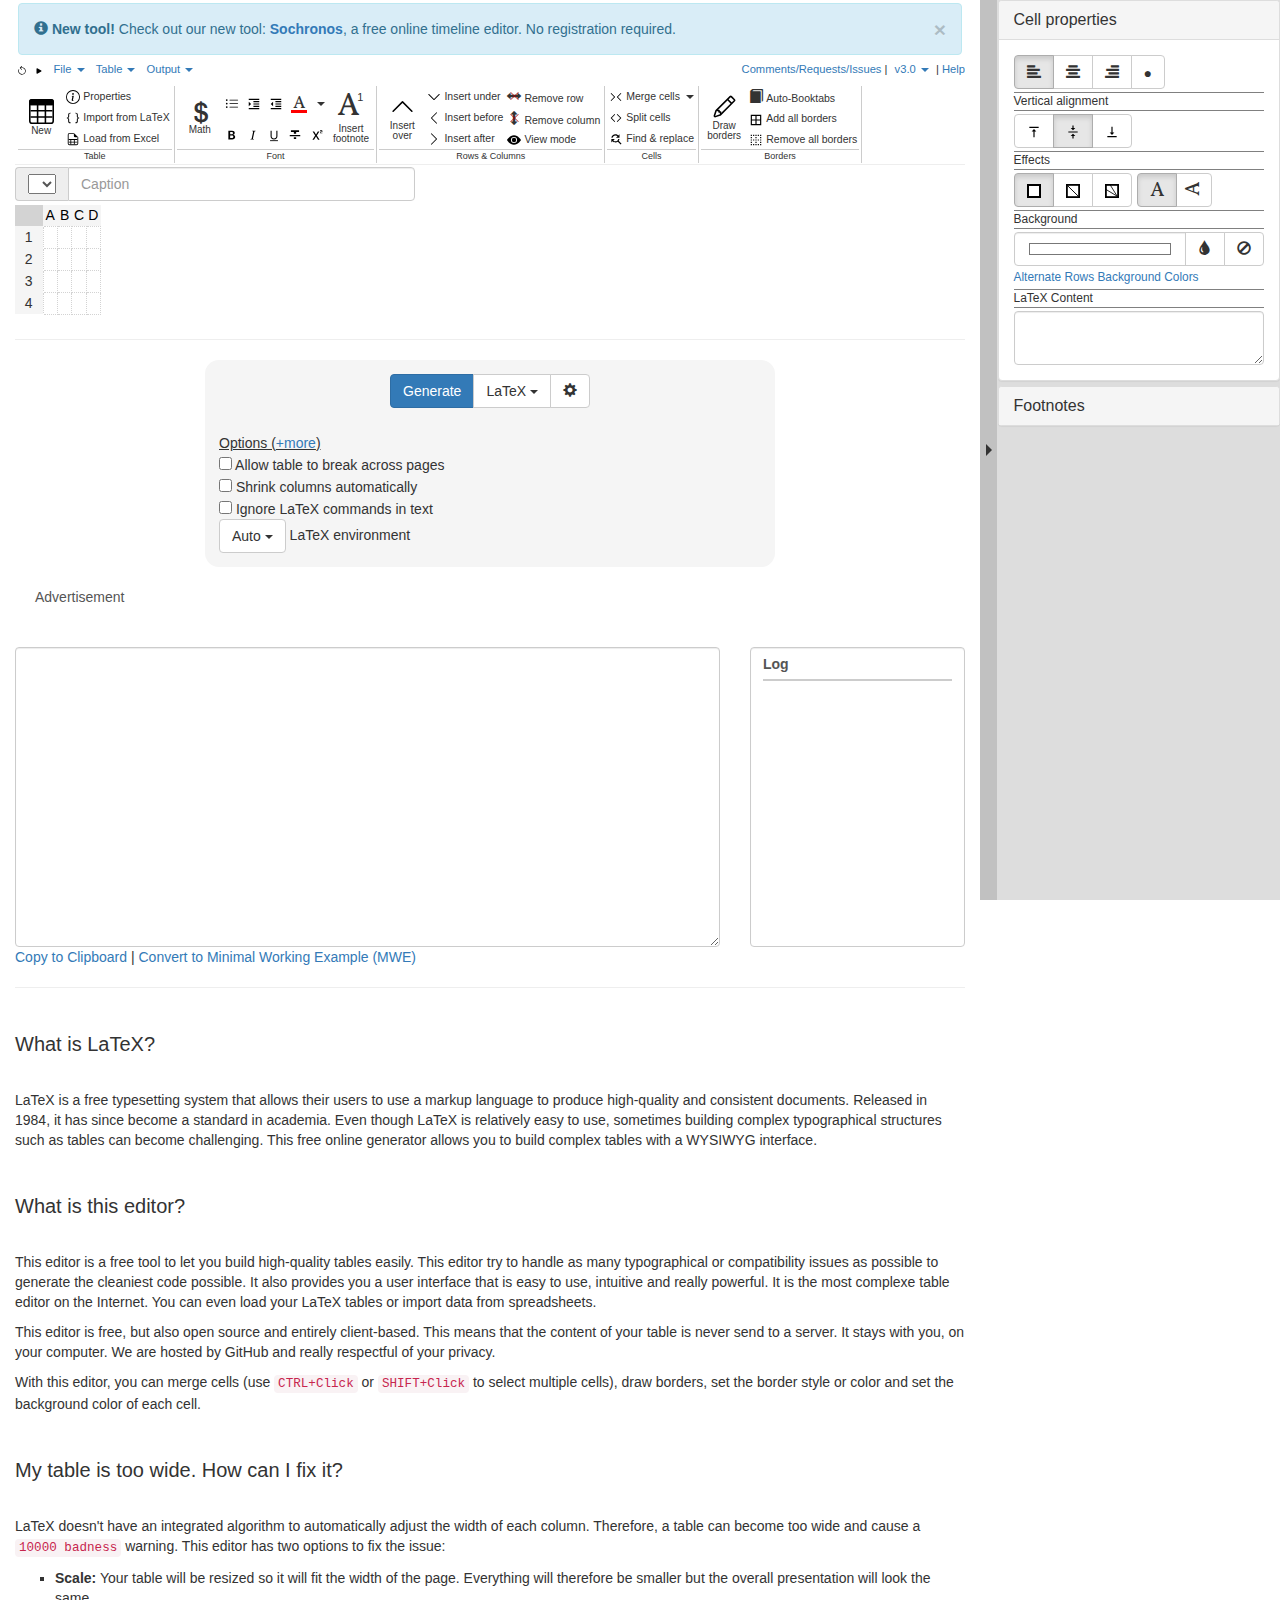
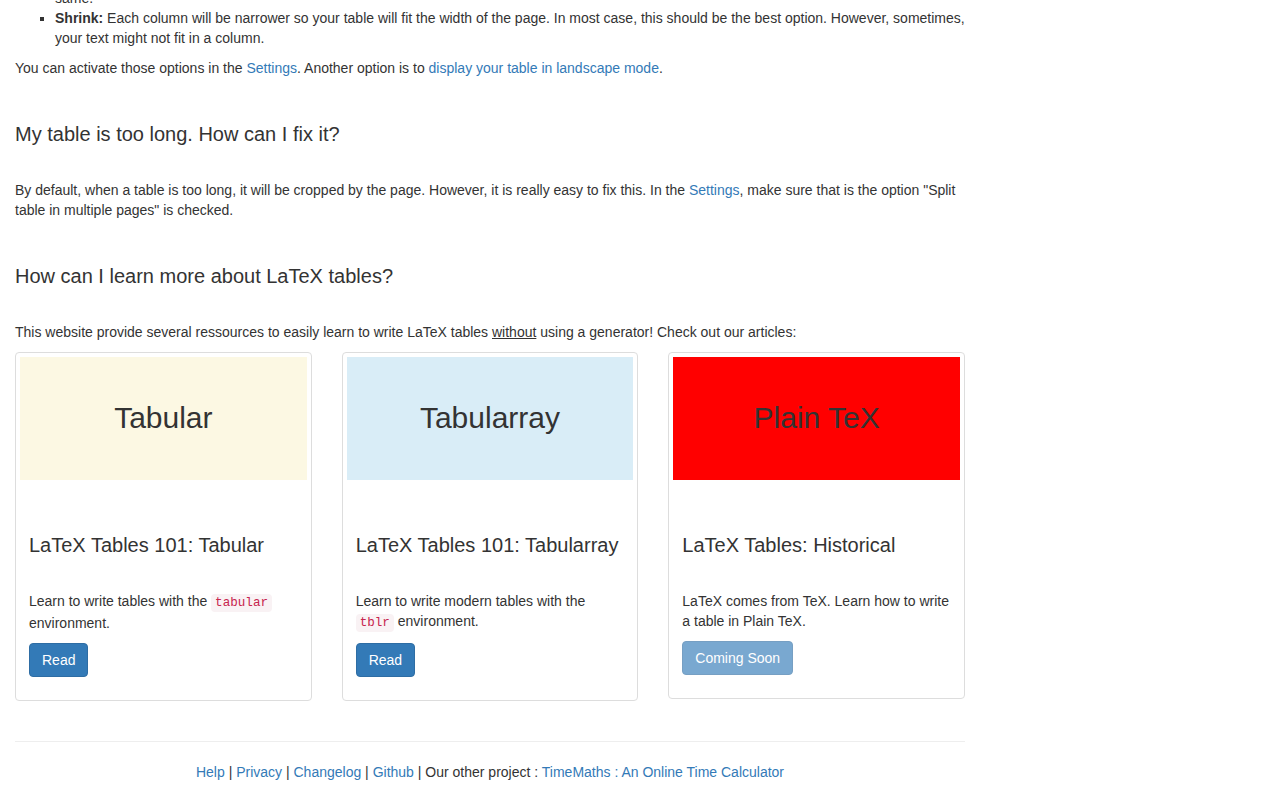
<file: src/index.html>
<!doctype html>
<html>

<head>
	<meta charset="UTF-8">
	<meta name="viewport" id="meta-viewport" content="width=device-width, initial-scale=1">
	<meta name="description" content="A powerful and robust LaTeX, ConTeXt, Plain TeX, PreTeXt, EPlain, Markdown, Textile, CSV and HTML Table Editor and Generator. Import data from LaTeX, Excel, LibreOffice and more.">
	<script async src="https://pagead2.googlesyndication.com/pagead/js/adsbygoogle.js?client=ca-pub-5146982563696073"
     crossorigin="anonymous"></script>
	<title>LaTeX Tables Editor</title>
	<link href="css.css" rel="stylesheet">
	<link href="css/bootstrap.min.css" rel="stylesheet">
	<link rel="icon" type="image/png" sizes="32x32" href="favicon-32x32.png">
	<link rel="icon" type="image/png" sizes="16x16" href="favicon-16x16.png">
	<script type="text/javascript" src="js/jquery.min.js">
	</script>
	<script type="text/javascript" src="js/bootstrap.min.js">
	</script>
	<script type="text/javascript" src="table.js">
	</script>
	<script type="text/javascript" src="color.js">
	</script>
	<script type="text/javascript" src="tableDecimal.js">
	</script>
	<script type="text/javascript" src="js.js"></script>
	<script type="text/javascript">
		Table.new = true;
	</script>
</head>

<body>
	<div id="overlay"></div>
	<div id="font-backdrop"></div>
	<div class="border-line" id="line"></div>
	<div class="container-fluid">

		<div id="left-panel">
			<div>

				<div class="alert alert-info" role="alert" style="margin:3px;">
					<button type="button" class="close" data-dismiss="alert" aria-label="Close"><span aria-hidden="true">&times;</span></button>
					<span class="glyphicon glyphicon-info-sign"></span> <strong>New tool!</strong> Check out our new tool: <strong><a href="https://www.sochronos.com" target="_blank">Sochronos</a></strong>, a free online timeline editor. No registration required.
				</div>

				<div class="alert alert-info return-to-desktop" role="alert" style="margin:3px;">
					<button type="button" class="close" data-dismiss="alert" aria-label="Close"><span aria-hidden="true">&times;</span></button>
					<span class="glyphicon glyphicon-info-sign"></span> <strong>Mobile.</strong> You are using a mobile rendering of our LaTeX table editor. <a href="#" onclick="table.requestDesktopSite()">Request desktop site for this session</a>.
				</div>

				<div id="mobile-bottom-menu" class="container-fluid">
					<div class="mobile-row">
						<div class="mobile-col" ontouchstart="table.mobileKey(1, this)" id="mobile-ctrl">Select multiple cells</div>
						<div class="mobile-col" ontouchstart="table.mobileKey(2, this)" id="mobile-shift">Select multiple adjacent cells</div>
						<div class="mobile-col-xs" onclick="table.prepareEmail()"><span class="glyphicon glyphicon-envelope" aria-hidden="true"></span></div>
					</div>
				</div>

				<nav class="nav-latex" id="nav-latex">
					<div class="clearfix">
						<div style="float:left">
							<div class="dropdown" id="top-dropdown-menu">
								<span data-toggle="tooltip" title="Undo (CTRL+Z)" class="top-menu-btn" onclick="table.statesManager.undo()"><img src="icons/arrow-counterclockwise.svg"></span>
								<!--<span data-toggle="tooltip" title="Redo" class="top-menu-btn" onclick="table.statesManager.undo()"><img src="icons/arrow-clockwise.svg"></span>-->
								<span data-toggle="tooltip" title="Generate" class="top-menu-btn" onclick="table.generate();"><img src="icons/play-fill.svg"></span>
						<div class="dropdown" style="display:inline-block">
								<a class="dropdown-toggle" type="button" id="dropdownMenu1" role="button" data-target="dropdownMenu2" data-toggle="dropdown" aria-haspopup="true" aria-expanded="true">
									File <span class="caret"></span>
								</a>
								<ul class="dropdown-menu" role="menu" aria-labelledby="dropdownMenu1" id="dropdownMenu2">
									<li><a href="#" data-target="#myModal" data-toggle="modal">Create table</a></li>
									<li class="divider"></li>
									<li><a href="#" onclick="table.openImportModal('json')">Open JSON table</a></li>
									<li><a href="#" onclick="table.saveToJSON()">Generate JSON</a></li>
									<li class="divider"></li>
									<li class="dropdown-submenu">
										<a tabindex="-1" href="#">Import Table</a>
										<ul class="dropdown-menu">
											<li><a href="#" onclick="table.openImportModal('latex')">LaTeX</a></li>
											<li><a href="#" onclick="table.openImportModal('csv')">CSV</a></li>
											<li><a href="#" onclick="$('#worksheet-dialog').modal('show')">Excel, LibreOffice, CSV files</a></li>
											<li><a href="#" onclick="$('#pasteModal').modal('show');">Paste a table</a></li>
											<li><a href="#" onclick="table.openImportModal('markdown')">Markdown</a></li>
										</ul>
									</li>
									<li class="dropdown-submenu">
										<a tabindex="-1" href="#">Export File</a>
										<ul class="dropdown-menu" style="list-style-type:none;">
											<li><a href="#" onclick="table.prepareDownload()">LaTeX</a></li>
										</ul>
									</li>
								</ul>
								</div>
								<div class="dropdown" style="display:inline-block">
									<a class="dropdown-toggle" type="button" id="dropdownMenu3" role="button" data-target="dropdownMenu4" data-toggle="dropdown" aria-haspopup="true" aria-expanded="true">
										Table <span class="caret"></span>
									</a>
									<ul class="dropdown-menu" role="menu" aria-labelledby="dropdownMenu3" id="dropdownMenu4">

<li><a href="#" onclick="table.deleteContent();return false;">Delete content</a></li>
										<li><a href="#" onclick="table.transpose();return false;">Transpose</a></li>
									</ul>
								</div>
								<div class="dropdown" style="display:inline-block">
									<a class="dropdown-toggle" type="button" id="dropdownMenu5" role="button" data-target="dropdownMenu6" data-toggle="dropdown" aria-haspopup="true" aria-expanded="true">
										Output <span class="caret"></span>
									</a>
									<ul class="dropdown-menu" role="menu" aria-labelledby="dropdownMenu5" id="dropdownMenu6">

										<li><a href="#" onclick="table.generate()">Generate</a></li>
										<li><a href="#" onclick="table.toMWE()">Convert to MWE</a></li>
										<li class="divider"></li>
										<li><a href="#" data-target="#format-settings" data-toggle="modal">Settings</a></li>
									</ul>
								</div>
							</div>
						</div>
						<div style="float:right;" class="top-dropdown-menu-element"><a href="https://github.com/JDMCreator/LaTeXTableEditor/issues" target="_blank">Comments/Requests/Issues</a> | 
								<div class="dropdown" style="display:inline-block">
									<a class="dropdown-toggle" type="button" id="dropdownMenu3" role="button" data-target="dropdownMenu7" data-toggle="dropdown" aria-haspopup="true" aria-expanded="true">
										v3.0 <span class="caret"></span>
									</a>
									<ul class="dropdown-menu" role="menu" aria-labelledby="dropdownMenu3" id="dropdownMenu7">

										<li><a href="v2/index.html">v2.3.3</a></li>
										<li><a href="v1/index.html">v1.9.1</a></li>
									</ul>
								</div> | <a href="#" data-target="#help-modal" data-toggle="modal">Help</a>
						</div>
					</div>
					<div class="toolbar-group-container" tabindex="0" role="toolbar">
						<div class="toolbar-group toolbar-group-visible">
							<div class="group-row">
								<button data-target="#myModal" data-toggle="modal" title="Create or import a new table"><img src="icons/table.svg"><span>New</span></button>
								<div class="group-col">
									<button data-target="#table-properties" title="Properties of the table" data-toggle="modal"><img src="icons/info-circle.svg">Properties</button>
									<button onclick="table.openImportModal('latex')" title="Import a table from LaTeX"><img src="icons/braces.svg">Import from LaTeX</button>
									<button onclick="$('#worksheet-dialog').modal('show')" title="Import a table from Excel or from OpenOffice Calc"><img src="icons/file-earmark-spreadsheet.svg">Load from Excel</button>
								</div>
							</div>
							<span>Table</span>
						</div>
						<div class="toolbar-groups toolbar-group-visible">
							<div class="toolbar-group">
								<div class="group-row">
									<button onclick="table.insertEquation();return false;" title="Insert an equation"><span class="glyphicon glyphicon-usd"></span><span>Math</span></button>
									<div class="group-col">
										<div class="group-row">
											<button title="Unordered list" onclick="table.toggleExecCommand('insertunorderedlist');return false;"><img src="icons/list-ul.svg"></button>
											<button title="Indent" onclick="table.indentList();return false;"><img src="icons/indent.svg"></button>
											<button title="Outdent" onclick="table.indentList(true) ;return false;"><img src="icons/outdent.svg"></button>
											<button title="Text color" onclick="table.setTextColor(this.getAttribute('data-color'));return false;" data-color="red" id="text-color-button"><span class="glyphicon" style="border-bottom:3px solid red;padding:2px;height:auto;width:auto;font-size:1.2rem;margin-bottom:2px;" id="text-color-span"><span class="glyphicon-font"></span></span></button>
											<button type="button" class="btn-caret dropdown-toggle" aria-haspopup="true" aria-expanded="false"><span class="caret"></span></button>

											<div id="font-color-picker" class="dropdown-menu" style="padding:3px;min-width:min-content;">
												<table>
													<tr>
														<td colspan="5" tabindex="0" style="background:black;color:white;">Automatic</td>
													</tr>
													<tr>
														<td tabindex="0" data-color="black"></td>
														<td tabindex="0" data-color="white"></td>
														<td tabindex="0" data-color="red"></td>
														<td tabindex="0" data-color="blue"></td>
														<td tabindex="0" data-color="green"></td>
													</tr>
													<tr>
														<td tabindex="0" data-color="Yellow"></td>
														<td tabindex="0" data-color="Orange"></td>
														<td tabindex="0" data-color="Maroon"></td>
														<td tabindex="0" data-color="DarkBlue"></td>
														<td tabindex="0" data-color="DarkGreen"></td>
													</tr>
													<tr>
														<td tabindex="0" data-color="Gray"></td>
														<td tabindex="0" data-color="Purple"></td>
														<td tabindex="0" data-color="Pink"></td>
														<td tabindex="0" data-color="Aqua"></td>
														<td tabindex="0" data-color="Lime"></td>
													</tr>
												</table>
												<table id="font-color-theme">
													<tr>
														<td></td>
														<td></td>
														<td></td>
														<td></td>
														<td></td>
													</tr>
													<tr>
														<td></td>
														<td></td>
														<td></td>
														<td></td>
														<td></td>
													</tr>
													<tr>
														<td colspan="5">More...</td>
													</tr>
												</table>
											</div>
										</div>
										<div class="group-row">
											<button title="Bold" onclick="table.toggleExecCommand('bold');return false;"><img src="icons/type-bold.svg"></button>
											<button title="Italic" onclick="table.toggleExecCommand('italic');return false;"><img src="icons/type-italic.svg"></button>
											<button title="Underline" onclick="table.toggleExecCommand('underline');return false;"><img src="icons/type-underline.svg"></button>
											<button title="Strikethrough" onclick="table.toggleExecCommand('strikethrough');return false;"><img src="icons/strikethrough.svg"></button>
											<button title="Superscript" onclick="table.toggleExecCommand('superscript');return false;"><img src="icons/superscript.svg"></button>
										</div>
									</div>
									<div class="group-col">
										<button title="Insert a footnote" onclick="table.insertFootnote();table.showFootnotePanel();return false;"><span><span class="glyphicon glyphicon-font"></span><span class="footnote-exp">1</span></span><span>Insert footnote</span></button>
									</div>
								</div>
								<span>Font</span>
							</div>
							<div class="toolbar-group">
								<div class="group-row">
									<button onclick="table.insertRowOver()" title="Insert a row over"><img src="icons/chevron-up.svg"><span>Insert over</span></button>
									<div class="group-row">
										<div class="group-col">
											<button onclick="table.insertRowUnder()" title="Insert a row under"><img src="icons/chevron-down.svg">Insert under</button>
											<button onclick="table.insertColBefore()" title="Insert a column before"><img src="icons/chevron-left.svg">Insert before</button>
											<button onclick="table.insertColAfter()" title="Insert a column after"><img src="icons/chevron-right.svg">Insert after</button>
										</div>
										<div class="group-col">
											<button onclick="table.removeRow()" title="Remove selected rows"><span class="glyphicon cross-icon"><span class="glyphicon-resize-horizontal"></span></span>Remove row</button>
											<button onclick="table.removeCol()" title="Remove selected columns"><span class="glyphicon cross-icon"><span class="glyphicon-resize-vertical"></span></span>Remove column</button>
											<button id="button-mode-view" title="Toggle View Mode" onclick="table.mode(table.mode() == 1 ? 0 : 1)" aria-pressed="false"><img src="icons/eye-fill.svg">View mode</button>
										</div>
									</div>
								</div>
								<span>Rows & Columns</span>
							</div>
							<div class="toolbar-group">
								<div class="group-col">
									<div class="group-row">
										<button onclick="table.merge()" title="Merge selected cells"><img src="icons/chevron-contract.svg" style="transform:rotate(90deg)">Merge cells</button>
										<button type="button" class="btn-caret btn-caret-merge dropdown-toggle" aria-haspopup="true" aria-expanded="false"><span class="caret"></span></button>

										<div id="merge-picker" class="dropdown-menu" style="padding:3px;min-width:min-content;">
											<div class="group-col">
												<button onclick="table.merge('mergeHorizontal')"><img style="visibility:hidden;"> Merge cells horizontally</button>
												<button onclick="table.merge('mergeVertical')"><img style="visibility:hidden;"> Merge cells vertically</button>
											</div>
										</div>
									</div>
									<button onclick="table.split()" title="Split selected merged cells"><img src="icons/chevron-expand.svg" style="transform:rotate(90deg)">Split cells</button>
									<button onclick="$('#findreplace-dialog').modal('show')" title="Find and replace text in cells"><img src="icons/find-replace.svg">Find & replace</button>
								</div>
								<span>Cells</span>
							</div>
						</div>
						<div class="toolbar-group toolbar-group-visible">
							<div class="group-row">
								<button id="button-mode-border" title="Draw borders" onclick="table.mode(table.mode() == 2 ? 0 : 2)" aria-pressed="false"><img src="icons/pencil.svg"><span>Draw borders</span></button>
								<div class="group-col">
									<button id="button-booktabs" title="Toggle automatic booktabs top and bottom borders" onclick="table.autoBooktabs()" aria-pressed="false"><span class="glyphicon glyphicon-book"></span>Auto-Booktabs</button>
									<button onclick="table.setAllBorders()" title="Add all borders to selected cells"><img src="icons/border-all.svg">Add all borders</button>
									<button onclick="table.removeBorders()" title="Remove all border from selected cells"><img src="icons/border-none.svg">Remove all borders</button>
								</div>
							</div>
							<span>Borders</span>
						</div>
						<div class="toolbar-group" id="btn-group-btn-style">
							<div class="group-col">
								<button onclick="table.borderPick()" title="Borders' color"><span id="border-color" style="border-bottom:3px solid black;padding-bottom:2px;height:auto;width:auto;font-size:1.2rem;margin-bottom:2px;" data-value="#000000"><img src="icons/pen.svg"></span> Border color</button>
								<button title="Borders' style"><select id="border" class="form-control input-sm" autocomplete="off">
										<option value="normal">[\hline] Default</option>
										<option value="double">[\hline\hline] Double line</option>
										<optgroup label="Booktabs">
											<option value="toprule">[\toprule] Top rule</option>
											<option value="midrule">[\midrule] Mid rule</option>
											<option value="bottomrule">[\bottomrule] Bottom rule</option>
											<option value="trimfull">[\cmidrule(lr)] Trimmed rule</option>
										</optgroup>
										<optgroup label="arydshln">
											<option value="hdashline">[\hdashline] Dashed line</option>
											<option value="dottedline">[\hdashline[1pt/1pt]] Dotted line</option>
										</optgroup>
									</select></button>
							</div>
							<span>Borders' style</span>
						</div>
					</div>
					<hr style="margin:0;margin-bottom:2px;">
				</nav>
				<div class="caption-container">
					<div class="input-group" style="max-width:400px">
						<div class="input-group-addon">
							<select id="caption-nb">
								<option value=""></option>
								<option value="*">*</option>
							</select>
						</div>
						<input id="caption" class="form-control" placeholder="Caption">
					</div>
				</div>
				<div id="table-div-container">
					<table id="table">
					</table>
				</div>
				<div>

					<div class="alert alert-info" role="alert" style="display:none;" id="border-editor-info">
						<button type="button" class="close" data-dismiss="alert" aria-label="Close"><span aria-hidden="true">&times;</span></button>
						<span class="glyphicon glyphicon-info-sign"></span> You are now using the border editor. You can drag your cursor to draw multiple borders at once or click on any border to activate or deactivate it. You can change the border style in the toolbar.
					</div>
				</div>
				<hr>

				<div id="tooltip-helper">Hey</div>
<div style="margin:0 20%;background:whitesmoke;padding:1em;border-radius:1em;">
				<center>
					<div class="btn-group" role="group" style="margin-bottom:25px">
						<button onclick="table.generate()" class="btn btn-primary" data-toggle="tooltip" title="Generate code" id="generate-button">Generate</button>
						<div class="btn-group dropdown">
							<button title="Output language" type="button" id="format-btn" class="btn btn-default dropdown-toggle" data-toggle="dropdown" aria-haspopup="true" aria-expanded="false">LaTeX <span class="caret"></span></button>
							<ul class="dropdown-menu" id="format-drop" style="max-height:200px;overflow-y:auto;">
								<li class="dropdown-header">TeX</li>
								<li data-value="latex"><a href="#">LaTeX</a></li>
								<li data-value="context"><a href="#">ConTeXt</a></li>
								<li data-value="plain"><a href="#">Plain TeX</a></li>
								<li data-value="pretext"><a href="#">PreTeXt</a></li>
								<li data-value="eplain"><a href="#">Eplain</a></li>
								<li role="separator" class="divider"></li>
								<li class="dropdown-header">Markup</li>
								<li data-value="md"><a href="#">Markdown</a></li>
								<li data-value="textile"><a href="#">Textile</a></li>
								<li role="separator" class="divider"></li>
								<li class="dropdown-header">Web</li>
								<li data-value="html"><a href="#">HTML</a></li>
								<li data-value="bbcode"><a href="#">BBCode</a></li>
								<li data-value="wikicode"><a href="#">Wikicode</a></li>
								<li role="separator" class="divider"></li>
								<li class="dropdown-header">Data</li>
								<li data-value="csv"><a href="#">CSV</a></li>
								<li role="separator" class="divider"></li>
								<li class="dropdown-header">Legacy formats</li>
								<li data-value="wml"><a href="#">WML</a></li>
							</ul>
						</div>
						<button title="Settings" class="btn btn-default" data-target="#format-settings" data-toggle-second="tooltip" data-toggle="modal"><span class="glyphicon glyphicon-cog"></span></button>
					</div>
				</center>
<div id="latex-opt-shortcuts"><div style="text-decoration:underline">Options (<a href="#" data-target="#format-settings" data-toggle="modal">+more</a>)</div>
<div><input type="checkbox" id="copt-break"> Allow table to break across pages</div>
<div><input type="checkbox" id="copt-shrink"> Shrink columns automatically</div>
<div><input type="checkbox" id="copt-ltx-com"> Ignore LaTeX commands in text</div>
<div>
						<div class="btn-group dropdown">
							<button title="Output environment" type="button" id="env-button" class="btn btn-default dropdown-toggle" data-toggle="dropdown" aria-haspopup="true" aria-expanded="false">Auto <span class="caret"></span></button>
							<ul class="dropdown-menu" id="env-button-drop" style="max-height:200px;overflow-y:auto;">
								<li data-value="auto"><a href="#">Auto</a></li>
								<li data-value="tabular"><a href="#">Tabular</a></li>
								<li data-value="tabularray"><a href="#">Tabularray</a></li>
								<li data-value="tabu"><a href="#">Tabu</a></li>
							</ul>
						</div> LaTeX environment</div>
</div></div>
<div style="margin:20px;">
<div><span style="color:#555">Advertisement</span></div>
<!-- Before-Generate -->
<ins class="adsbygoogle"
     style="display:block"
     data-ad-client="ca-pub-5146982563696073"
     data-ad-slot="1874006957"
     data-ad-format="auto"
     data-full-width-responsive="true"></ins>
<script>
     (adsbygoogle = window.adsbygoogle || []).push({});
</script>
</div>
				<br>
				<div class="row">

					<div class="col-md-9">
						<textarea id="c" class="form-control">
                        </textarea>
						<a href="javascript:;" onclick="navigator.clipboard.writeText(document.getElementById('c').value)">Copy to Clipboard</a> | 
						<a href="javascript:;" onclick="table.toMWE();">Convert to Minimal Working Example (MWE)</a>
					</div>
					<div class="col-md-3">
						<div style="width:100%;max-height:20%;min-height:300px;overflow-y:auto;" id="log" class="form-control">
							<strong>Log</strong>
							<hr>
						</div>
					</div>
				</div>
	<!--- Content ---->

		<hr>
		<div id="page-content">
		<h2>What is LaTeX?</h2>
		<p> LaTeX is a free typesetting system that allows their users to use a markup language to produce high-quality and consistent documents. Released in 1984, it has since become a standard in academia. Even though LaTeX is relatively easy to use, sometimes building complex typographical structures such as tables can become challenging. This free online generator allows you to build complex tables with a WYSIWYG interface.


		<h2>What is this editor?</h2>

<p>This editor is a free tool to let you build high-quality tables easily. This editor try to handle as many typographical or compatibility issues as possible to generate the cleaniest code possible. It also provides you a user interface that is easy to use, intuitive and really powerful. It is the most complexe table editor on the Internet. You can even load your LaTeX tables or import data from spreadsheets.

<p>This editor is free, but also open source and entirely client-based. This means that the content of your table is never send to a server. It stays with you, on your computer. We are hosted by GitHub and really respectful of your privacy.

<p>With this editor, you can merge cells (use <code>CTRL+Click</code> or <code>SHIFT+Click</code> to select multiple cells), draw borders, set the border style or color and set the background color of each cell.</p>


		<h2>My table is too wide. How can I fix it?</h2>

<p>LaTeX doesn't have an integrated algorithm to automatically adjust the width of each column. Therefore, a table can become too wide and cause a <code>10000 badness</code> warning. This editor has two options to fix the issue:
<ul>
<li><strong>Scale:</strong> Your table will be resized so it will fit the width of the page. Everything will therefore be smaller but the overall presentation will look the same.
<li><strong>Shrink:</strong> Each column will be narrower so your table will fit the width of the page. In most case, this should be the best option. However, sometimes, your text might not fit in a column.
</ul></p>
<p>You can activate those options in the <a href="#" data-target="#format-settings" data-toggle="modal">Settings</a>. Another option is to <a href="#" data-target="#format-settings" data-toggle="modal">display your table in landscape mode</a>.

		<h2>My table is too long. How can I fix it?</h2>

<p>By default, when a table is too long, it will be cropped by the page. However, it is really easy to fix this. In the <a href="#" data-target="#format-settings" data-toggle="modal">Settings</a>, make sure that is the option "Split table in multiple pages" is checked.

		<h2>How can I learn more about LaTeX tables?</h2>

<p>This website provide several ressources to easily learn to write LaTeX tables <u>without</u> using a generator! Check out our articles:</p>

<div class="row">
  <div class="col-sm-6 col-md-4">
    <div class="thumbnail">
      <div class="thumbnail-description bg-warning">Tabular</div>
      <div class="caption">
        <h2>LaTeX Tables 101: Tabular</h2>
        <p>Learn to write tables with the <code>tabular</code> environment.</p>
        <p><a href="ressources/tabular.html" class="btn btn-primary" role="button">Read</a></p>
      </div>
    </div>
  </div>
  <div class="col-sm-6 col-md-4">
    <div class="thumbnail">
      <div class="thumbnail-description bg-info">Tabularray</div>
      <div class="caption">
        <h2>LaTeX Tables 101: Tabularray</h2>
        <p>Learn to write modern tables with the <code>tblr</code> environment.</p>
        <p><a href="ressources/tabularray.html" class="btn btn-primary" role="button">Read</a></p>
      </div>
    </div>
  </div>
  <div class="col-sm-6 col-md-4">
    <div class="thumbnail">
      <div class="thumbnail-description bg-danger" style="background:red;">Plain TeX</div>
      <div class="caption">
        <h2>LaTeX Tables: Historical</h2>
        <p>LaTeX comes from TeX. Learn how to write a table in Plain TeX.</p>
        <p><a href="ressources/tabularray.html" class="btn btn-primary disabled" role="button">Coming Soon</a></p>
      </div>
    </div>
  </div>
</div>
		</div>
				<hr>
				<center><a rel="help" href="help.html" target="_blank">Help</a> | <a href="privacy.html" target="_blank">Privacy</a> | <a href="changelog.txt" target="_blank">Changelog</a> | 
				<a href="https://github.com/JDMCreator/LaTeXTableEditor/issues" target="_blank">Github</a> | Our other project : <a href="https://www.timemaths.com" target="_blank">TimeMaths : An Online Time Calculator</a></center>
			</div>
			<div id="right">
				<div id="right-controler" onclick="$(document.body).toggleClass('closedPanel')">
					<span class="caret">
						<!--&#9654;-->
					</span>
				</div>
				<div id="right-container">

					<div class="panel-group" id="right_accordion" role="tablist" aria-multiselectable="true">
						<div class="panel panel-default">
							<div class="panel-heading" role="tab">
								<h4 class="panel-title">
									<a role="button" data-toggle="collapse" data-parent="#right_accordion" href="#right_cell" aria-expanded="true" aria-controls="right_cell">
										Cell properties
									</a>
								</h4>
							</div>
							<div id="right_cell" class="panel-collapse collapse in" role="tabpanel">
								<div class="panel-body">
									<div class="btn-group" role="group" aria-label="Text alignment">
										<button type="button" class="btn btn-default active" data-toggle="tooltip" title="Align left" id="info_align_left" onclick="table.setAlign('l')"><span class="glyphicon glyphicon-align-left"></span></button>
										<button type="button" class="btn btn-default" id="info_align_center" data-toggle="tooltip" title="Align center" onclick="table.setAlign('c')"><span class="glyphicon glyphicon-align-center"></span></button>
										<button type="button" class="btn btn-default" id="info_align_right" onclick="table.setAlign('r')" data-toggle="tooltip" title="Align right"><span class="glyphicon glyphicon-align-right"></span></button>
										<button type="button" class="btn btn-default" id="info_align_decimal" data-toggle="tooltip" title="Align with decimal" onclick="table.setAlign('d')"><span class="glyphicon glyphicon-dot"></span></button>
									</div>
									<h6>Vertical alignment</h6>
									<div class="btn-group" role="group" aria-label="Vertical alignment">
										<button type="button" class="btn btn-default" data-toggle="tooltip" title="Top-aligned" id="info_align_top" onclick="table.setVAlign('t')"><img src="icons/vertical-align-top.svg" style="height:1em;"></button>
										<button type="button" class="btn btn-default active" id="info_align_middle" data-toggle="tooltip" title="Middle-aligned" onclick="table.setVAlign('m')"><img src="icons/vertical-align-center.svg" style="height:1em;"></button>
										<button type="button" class="btn btn-default" id="info_align_bottom" onclick="table.setVAlign('b')" data-toggle="tooltip" title="Bottom-aligned"><img src="icons/vertical-align-bottom.svg" style="height:1em;"></button>
									</div>
									<h6>Effects</h6>
									<div class="btn-toolbar" role="toolbar">
										<div class="btn-group" role="group" aria-label="Diagonal separators">
											<button type="button" class="btn btn-default active" id="info_diag_zero" data-toggle="tooltip" title="No diagonal line" onclick="table.separators(0)"><img src="diag-zero.png"></button>
											<button type="button" class="btn btn-default" id="info_diag_one" data-toggle="tooltip" title="Diagonal line" onclick="table.separators(1)"><img src="svg/diag-one.svg"></button>
											<button type="button" class="btn btn-default" id="info_diag_two" data-toggle="tooltip" title="Two diagonal lines" onclick="table.separators(2)"><img src="svg/diag-two.svg"></button>
										</div>
										<div class="btn-group" role="group" aria-label="Cell rotation">
											<button type="button" class="btn btn-default active" id="info-unrotated" onclick="table.rotate(false)" data-toggle="tooltip" title="Horizontal text"><span class="glyphicon glyphicon-font"></span></button>
											<button type="button" class="btn btn-default" id="info-rotated" onclick="table.rotate(true)" data-toggle="tooltip" title="Vertical text"><span class="glyphicon glyphicon-font" style="transform: rotate(-90deg);margin-left: -4px;"></span></button>
										</div>
									</div>
									<div id="info-diagonal-block" style="display:none;">
										<h6>Diagonal line color</h6>
										<input type="color" class="form-control" id="info-diagonal-color" style="display:inline-block;" value="#000000" oninput="table.diagonalColor(this.value)">
									</div>

									<h6>Background</h6>
									<div class="input-group">
										<input type="color" class="form-control" id="info-background-color" style="display:inline-block;" value="#FFFFFF" oninput="table.backgroundColor(this.value)">
										<span class="input-group-btn">
											<button type="button" class="btn btn-default" onclick="table.backgroundPick()" data-toggle="tooltip" title="Color Picker"><span class="glyphicon glyphicon-tint"></span></button>
											<button type="button" class="btn btn-default" onclick="table.removeBackgroundColor()" data-toggle="tooltip" title="Remove background color"><span class="glyphicon glyphicon-ban-circle"></span></button>
										</span>
									</div>
									<a href="#" class="small" onclick="table.showOddEvenColorsModal()">Alternate Rows Background Colors</a>

									<h6>LaTeX Content</h6>
									<textarea id="latex_content" class="form-control"></textarea>

								</div>

							</div>
						</div>
						<div class="panel panel-default" id="panel-footnotes">
							<div class="panel-heading" role="tab">
								<h4 class="panel-title">
									<a role="button" data-toggle="collapse" data-parent="#right_accordion" href="#right_footnote" aria-expanded="true" aria-controls="right_table">
										Footnotes
									</a>
								</h4>
							</div>
							<div id="right_footnote" class="panel-collapse collapse" role="tabpanel">
								<div class="panel-body">
									<div class="btn-group" role="group">
										<button onclick="table.insertFootnote()" class="btn btn-default">Insert footnote</button>
										<button onclick="table.refreshFootnotes()" class="btn btn-default"><span class="glyphicon glyphicon-refresh"></span></button>
									</div>
									<div id="footnotes-txt"></div>
								</div>
							</div>
						</div>

					</div>
				</div>

			</div>
		</div>
	</div>
	<div class="modal fade" id="myModal" tabindex="-1" role="dialog" aria-labelledby="myModalLabel">
		<div class="modal-dialog" role="document">
			<div class="modal-content">
				<div class="modal-header">
					<button type="button" class="close" data-dismiss="modal" aria-label="Close"><span aria-hidden="true">&times;</span></button>
					<h4 class="modal-title" id="myModalLabel">Create a new table</h4>
				</div>
				<div class="modal-body">
					<div class="row">
						<div class="col-md-6 text-center">
							<center>
								<div>

									<span id="create_table_x">1</span> x <span id="create_table_y">1</span>
								</div>
								<table id="create_table">
								</table>
							</center>

							<p>- or -</p>
							<div class="form-inline">
								<div>
									<div class="form-group">
										<input type="number" class="form-control" style="width:80px;" id="col" placeholder="x" min="1">
									</div> x
									<div class="form-group">
										<input type="number" class="form-control" style="width:80px;" id="row" placeholder="y" min="1">
									</div>
								</div>
								<button type="button" class="btn btn-primary" onclick="table.create($id('col').value, $id('row').value);$('#myModal').modal('hide')">Create</button>
							</div>
						</div>
						<div class="col-md-6">
							<div class="text-center">
								<p> - Or use one of these options - </p>
								<div>
									<div>
										<button type="button" class="btn btn-primary btn-import" onclick="$('#myModal').modal('hide');$id('import_format').value='latex';$('#importModal').modal('show');">Import a LaTeX table</button>
									</div>
									<div>
										<button type="button" class="btn btn-primary btn-import" onclick="$('#myModal').modal('hide');$id('import_format').value='auto';$('#importModal').modal('show');">Import JSON, Markdown or CSV</button>
									</div>
									<div>
										<button type="button" class="btn btn-primary btn-import" onclick="$('#myModal').modal('hide');$('#pasteModal').modal('show');">Import from Word, Excel or OpenOffice</button>
									</div>
									<div>
										<button type="button" class="btn btn-primary btn-import" onclick="$('#myModal').modal('hide');$('#pasteModal').modal('show');">Import by pasting a table</button>
									</div>
								</div>
							</div>

						</div>
					</div>
				</div>
			</div>
		</div>
	</div>
	</div>

	<div class="modal fade" id="importModal" tabindex="-1" role="dialog" aria-labelledby="myModalLabel">
		<div class="modal-dialog" role="document">
			<div class="modal-content">
				<div class="modal-header">
					<button type="button" class="close" data-dismiss="modal" aria-label="Close"><span aria-hidden="true">&times;</span></button>
					<h4 class="modal-title" id="myModalLabel">Import from LaTeX, JSON, Markdown and CSV</h4>
				</div>
				<div class="modal-body">
					<div class="form-group">
						<select class="form-control" id="import_format">
							<option value="auto">Auto</option>
							<option value="json">JSON</option>
							<option value="latex">LaTeX</option>
							<option value="markdown">Markdown</option>
							<option value="csv">CSV</option>
						</select>
					</div>
					<div class="form-group">
						<textarea class="form-control textarea-wrap" id="import_value" style="min-height:200px;" placeholder="Content of your file to import"></textarea>
					</div>
					<div id="latex-import-error" style="display:none;color:red;">Your LaTeX table could not be loaded. Help us and <a href="https://github.com/JDMCreator/LaTeXTableEditor/issues" target="_blank">send us the code of your table</a> so we can see what happened.</div>
<div style="padding-bottom:5px;"><label><input type="checkbox" id="opt-imp-unknown"> Preserve unknown LaTeX commands</label></div>
					<div class="text-center">
						<button type="button" class="btn btn-primary" onclick="table.importData();">Import the content of a file</button>
					</div>

				</div>
			</div>
		</div>
	</div>

	<div class="modal fade" id="pasteModal" tabindex="-1" role="dialog" aria-labelledby="myModalLabel">
		<div class="modal-dialog" role="document">
			<div class="modal-content">
				<div class="modal-header">
					<button type="button" class="close" data-dismiss="modal" aria-label="Close"><span aria-hidden="true">&times;</span></button>
					<h4 class="modal-title" id="myModalLabel">Paste a table</h4>
				</div>
				<div class="modal-body">
					<p>Paste here a table from a webpage, a Word document, an Excel document or an OpenOffice document.</p>
					<div class="form-control" contenteditable id="extract-div"></div>
					<div class="text-center">
						<button type="button" class="btn btn-primary" onclick="table.extract($id('extract-div'));$('#myModal').modal('hide')">Extract content</button>
					</div>

				</div>
			</div>
		</div>
	</div>

	<div class="modal fade" id="campaignModal" tabindex="-1" role="dialog" aria-labelledby="campaignLabel">
		<div class="modal-dialog" role="document">
			<div class="modal-content">
				<div class="modal-header">
					<button type="button" class="close" data-dismiss="modal" aria-label="Close"><span aria-hidden="true">&times;</span></button>
					<h4 class="modal-title" id="campaignLabel">Help us !</h4>
				</div>
				<div class="modal-body">
					<div class="text-center">

						<p>Since the launch of this site, this utility has generated millions of tables, making life easier for students, scientists, academics and LaTeX enthusiasts. My goal was to create an editor that would be easy to use, that would generate its own code and that would handle all situations to produce clean and neat tables.
						<p>

							I am the sole developer of this project and I ask for your help. I would like to include many more features on this website, so that creating tables can become an even easier task.

						<p>To learn more about this annual campaign and make a donation, click on the button below. You can make a donation by credit card, Paypal, Apple Pay and more.

						</p>
						<a class="dbox-donation-button" href="https://donorbox.org/latex-tables-2018" style="background:#2d81c5 url(https://d1iczxrky3cnb2.cloudfront.net/red_logo.png) no-repeat 37px center; color: #fff;text-decoration: none;font-family: Verdana,sans-serif;display: inline-block;font-size: 16px;padding: 15px 38px 15px 75px; -webkit-border-radius: 2px; -moz-border-radius: 2px; border-radius: 2px; box-shadow: 0 1px 0 0 #1f5a89; text-shadow: 0 1px rgba(0, 0, 0, 0.3);" target="_blank" onclick="table.campaignClicked();$('#campaignModal').modal('hide');">Donate</a>
					</div>

				</div>
			</div>
		</div>
	</div>

	<div class="modal fade" id="colorpicker" style="z-index:1051;" tabindex="-1" role="dialog" aria-labelledby="myModalLabel">
		<div class="modal-dialog" role="document">
			<div class="modal-content">
				<div class="modal-header">
					<button type="button" class="close" onclick="ColorPicker.cancel()" aria-label="Close"><span aria-hidden="true">&times;</span></button>
					<h4 class="modal-title" id="myModalLabel">Color Picker</h4>
				</div>
				<div class="modal-body">

					<div id="colorpicker-container" style="color:red;">
						<div class="clearfix" style="margin-top:-1rem;">
							<span style="float:left;color:#000;" id="colorpicker-name1">Sample black text</span>
							<span style="float:right;color:#fff;" id="colorpicker-name2">Sample white text</span>
						</div>
						<div id="colorpicker-name">Red</div>
					</div>
					<div class="row" style="text-align:center;">
						<div class="col-lg-4">
							<input class="form-control" style="border:none;outline:initial;text-align:center;" id="colorpicker-rgb">
							<small>RGB</small>
						</div>
						<div class="col-lg-4">
							<input class="form-control" style="border:none;outline:initial;text-align:center;" id="colorpicker-hex">
							<small>HEX</small>
						</div>
						<div class="col-lg-4">
							<input class="form-control" style="border:none;outline:initial;text-align:center;" id="colorpicker-hsl">
							<small>HSL</small>
						</div>
					</div>
					<div style="text-align:center;">
						<div class="row">
							<div class="col-lg-3" style="text-align:right" ;>R :</div>
							<div class="col-lg-9">
								<input type="range" id="colorpicker-r" min="0" max="255" step="0.01">
							</div>
						</div>
						<div class="row">
							<div class="col-lg-3" style="text-align:right" ;>G :</div>
							<div class="col-lg-9">
								<input type="range" id="colorpicker-g" min="0" max="255" step="0.01">
							</div>
						</div>
						<div class="row">
							<div class="col-lg-3" style="text-align:right" ;>B :</div>
							<div class="col-lg-9">
								<input type="range" id="colorpicker-b" min="0" max="255" step="0.01">
							</div>
						</div>
					</div>
					<h5>Table Color Scheme</h5>
					<div id="colorpicker-table-scheme" class="color-scheme">

					</div>

					<h5>Default Colors</h5>
					<div id="colorpicker-default-scheme" class="color-scheme">

					</div>
					<h5>Saved Colors</h5>
					<div id="colorpicker-saved-scheme" class="color-scheme">

					</div>
					<div style="text-align:center;">
						<label>
							<input type="color" oninput="ColorPicker.color(this.value)" id="colorpicker-system-input" hidden>
							<a type="button" data-toggle="tooltip" title="Use system colorpicker" class="btn btn-default"><span class="glyphicon glyphicon-tint"></span></a>
						</label>
						<div class="btn-group" role="group" aria-label="...">
							<button type="button" class="btn btn-default" onclick="ColorPicker.shade(-0.2)">-20%</button>
							<button type="button" class="btn btn-default" onclick="ColorPicker.shade(-0.05)">-5%</button>
							<button type="button" class="btn btn-default" readonly>Darken/Lighten Color</button>
							<button type="button" class="btn btn-default" onclick="ColorPicker.shade(+0.05)">+5%</button>
							<button type="button" class="btn btn-default" onclick="ColorPicker.shade(+0.2)">+20%</button>
						</div>
						<div style="margin-top:5px;">
							<button type="button" class="btn btn-primary" onclick="ColorPicker.choose()">Select</button>
							<button type="button" class="btn btn-default" onclick="ColorPicker.cancel()">Cancel</button>
						</div>
					</div>
				</div>
			</div>
		</div>
	</div>

	<div class="modal fade" id="help-modal" tabindex="-1" role="dialog" aria-labelledby="myModalLabel">
		<div class="modal-dialog" role="document">
			<div class="modal-content">
				<div class="modal-header">
					<button type="button" class="close" data-dismiss="modal" aria-label="Close"><span aria-hidden="true">&times;</span></button>
					<h4 class="modal-title" id="myModalLabel">Help</h4>
				</div>
				<div class="modal-body">
					<h4>Select cells</h4>
					<p style="margin-left:2em;">To select multiple cells, uses <kbd>CTRL + Click</kbd> (or <kbd>&#x2318; + Click</kbd> on Macintosh). Hold <kbd>CTRL</kbd> (or <kbd>&#x2318;</kbd>) and click on all the cells that you want to select.</p>
					<p style="margin-left:2em;">To select multiple adjacent cells, uses <kbd>SHIFT + Click</kbd>. Click on the first cell, then hold <kbd>Shift</kbd> and click on the last cell.</p>
					<h4>Import LaTeX tables</h4>
					<p style="margin-left:2em;">Under the logo, there's a <kbd>File</kbd> menu. Click on it and then follows <kbd>File</kbd> &gt; <kbd>Import table</kbd> &gt; <kbd>LaTeX</kbd>.</p>
					<h4>My table is too wide ! What can I do ?</h4>
					<p style="margin-left:2em;">You can fix the issue if you are generating LaTeX code. To do so, select the menu items <kbd>Output &gt; Settings</kbd>. Then, choose an option under <kbd>Fit table to page method</kbd></span>.</p>
					<h4>More help</h4>
					<p style="margin-left:2em;"> If you have more questions, check the <a rel="help" href="help.html" target="_blank">FAQ</a>.</p>
				</div>
			</div>
		</div>
	</div>

	<div class="modal fade" id="table-properties" tabindex="-1" role="dialog" aria-labelledby="myModalLabel">
		<div class="modal-dialog" role="document">
			<div class="modal-content">
				<div class="modal-header">
					<button type="button" class="close" data-dismiss="modal" aria-label="Close"><span aria-hidden="true">&times;</span></button>
					<h4 class="modal-title" id="myModalLabel">Table's properties</h4>
				</div>
				<div class="modal-body">

					<div class="input-group">
						<div class="input-group-addon"><span class="glyphicon glyphicon-tags"></span></div>
						<input type="text" class="form-control" id="label" placeholder="Label">
					</div>
					<hr>
					<div class="input-group">
						<label style="font-weight:normal">
							<input type="checkbox" checked id="table-opt-center"> Center table horizontally</label>
					</div>
				</div>
			</div>
		</div>
	</div>

	<div class="modal fade" id="download" tabindex="-1" role="dialog" aria-labelledby="myModalLabel">
		<div class="modal-dialog" role="document">
			<div class="modal-content">
				<div class="modal-header">
					<button type="button" class="close" data-dismiss="modal" aria-label="Close"><span aria-hidden="true">&times;</span></button>
					<h4 class="modal-title" id="myModalLabel">Download</h4>
				</div>
				<div class="modal-body">
					<a href="" download="table.tex" style="line-height:100%" id="link-download">Click to download your .tex file</a>
				</div>
			</div>
		</div>
	</div>
	<div class="modal fade" id="findreplace-dialog" tabindex="-1" role="dialog" aria-labelledby="myModalLabel">
		<div class="modal-dialog" role="document">
			<div class="modal-content">
				<div class="modal-header">
					<button type="button" class="close" data-dismiss="modal" aria-label="Close"><span aria-hidden="true">&times;</span></button>
					<h4 class="modal-title" id="myModalLabel">Find & Replace</h4>
				</div>
				<div class="modal-body">
					<form>
						<div class="input-control">
							<label class="control-label" for="findreplace-from">Find what :</label>
							<input type="input" class="form-control" id="findreplace-from">
						</div>

						<div class="input-control">
							<label class="control-label" for="findreplace-to">Replace with :</label>
							<input type="input" class="form-control" id="findreplace-to">
						</div>
						<div class="input-control">
							<label class="control-label" for="findreplace-mode">In the following cells :</label>
							<select class="form-control" id="findreplace-mode">
								<option value="0">All cells</option>
								<option value="1">All selected cells</option>
								<option value="2">All unselected cells</option>
							</select>
						</div>
					</form>
					<center style="padding-top:12px;">
						<button type="button" class="btn btn-primary" onclick="table.findReplace()">Replace All</button>
						<button type="button" class="btn btn-default" data-dismiss="modal">Cancel</button>
					</center>
				</div>
			</div>
		</div>
	</div>

	<div class="modal fade" id="email" tabindex="-1" role="dialog" aria-labelledby="myModalLabel">
		<div class="modal-dialog" role="document">
			<div class="modal-content">
				<div class="modal-header">
					<button type="button" class="close" data-dismiss="modal" aria-label="Close"><span aria-hidden="true">&times;</span></button>
					<h4 class="modal-title" id="myModalLabel">Send by email</h4>
				</div>
				<div class="modal-body">
					<a href="" style="line-height:100%" id="link-email">Open the output in an email</a>
				</div>
			</div>
		</div>
	</div>

	<div class="modal fade" id="worksheet-dialog" tabindex="-1" role="dialog" aria-labelledby="myModalLabel">
		<div class="modal-dialog" role="document">
			<div class="modal-content">
				<div class="modal-header">
					<button type="button" class="close" data-dismiss="modal" aria-label="Close"><span aria-hidden="true">&times;</span></button>
					<h4 class="modal-title" id="myModalLabel">Load From Worksheet <span class="label label-warning">BETA</span></h4>
				</div>
				<div class="modal-body">
					<center><em>This utility allows you to load XLS, XLSX, XLSM, CSV, OSD, SLK files and more. <strong>You can't load LaTeX files yet with this utility. Use the other utility instead.</strong></em></center>
					<div style="padding:4px;">
						<div id="worksheet-drop">
							<div>Drag a file</div>
							<div>- or -</div>
							<input type="file" id="excel-file" class="form-control-file" accept="<!--Accepted files-->
.csv,
.xls,
.xlsx,
.xlsm,
.xlsb,
.ods,
.fods,
.csv,
.txt,
.sylk,
.html,
.dif,
.dbf,
.prn,
.eth">
						</div>
						<div>
							<label><input type="checkbox" id="opt-gen-comma"> Use comma instead of dot as decimal separator</label>
							<label><input type="checkbox" id="opt-gen-surround"> Surround numbers with <code>$...$</code></label>
						</div>
						<button onclick="table.importExcel()" id="excel-button" style="margin:4px;" class="btn btn-primary">OK</button>
					</div>
					<div id="worksheet-loading-status"></div>
					<div id="worksheet-options" style="display:none;">
						<center>One step left. Select the workbook you want to import.

							<select id="select-workbook" class="form-control"></select>
							<button id="button-workbook" class="btn-primary btn" style="margin:8px;">Import workbook</button>
						</center>
					</div>
				</div>
			</div>
		</div>
	</div>

	<div class="modal fade" id="oddevencolors" tabindex="-1" role="dialog" aria-labelledby="oddevencolors-label">
		<div class="modal-dialog" role="document">
			<div class="modal-content">
				<div class="modal-header">
					<button type="button" class="close" data-dismiss="modal" aria-label="Close"><span aria-hidden="true">&times;</span></button>
					<h4 class="modal-title" id="oddevencolors-label">Alternate Rows Background Colors</h4>
				</div>
				<div class="modal-body">

					<div class="form-horizontal">
						<div class="form-group">
							<label for="oddevencolors-number" class="col-sm-4 control-label">Starting Row</label>
							<div class="col-sm-8">
								<input type="number" step="1" min="1" class="form-control" id="oddevencolors-number" value="1">
							</div>
						</div>
						<div class="form-group">
							<label for="oddevencolors-even" class="col-sm-4 control-label">Even color</label>
							<div class="col-sm-8">
								<div class="input-group" style="width:100%">

									<input type="color" class="form-control" id="oddevencolors-even" value="#FFFFFF">

									<span class="input-group-btn">

										<button type="button" data-toggle="tooltip" title="Color Picker" class="btn btn-default" onclick="ColorPicker.get(document.getElementById('oddevencolors-even'))"><span class="glyphicon glyphicon-tint"></span></button>
									</span>
								</div>
							</div>
						</div>
						<div class="form-group">
							<label for="oddevencolors-odd" class="col-sm-4 control-label">Odd color</label>
							<div class="col-sm-8">
								<div class="input-group" style="width:100%">

									<input type="color" class="form-control" id="oddevencolors-odd" value="#FFFFFF">

									<span class="input-group-btn">

										<button type="button" data-toggle="tooltip" title="Color Picker" class="btn btn-default" onclick="ColorPicker.get(document.getElementById('oddevencolors-odd'))"><span class="glyphicon glyphicon-tint"></span></button>
									</span>
								</div>
							</div>
						</div>
						<div class="form-group">
							<div class="col-sm-offset-4 col-sm-8">
								<button type="button" class="btn btn-success" onclick="table.applyOddEvenColors()">Apply</button>
								<button type="button" class="btn btn-danger" onclick="table.oddEvenColors(false)">Remove</button>
							</div>
						</div>
					</div>
				</div>
			</div>
		</div>
	</div>
	<div class="modal fade" id="format-settings" tabindex="-1" role="dialog" aria-labelledby="myModalLabel">
		<div class="modal-dialog" role="document">
			<div class="modal-content">
				<div class="modal-header">
					<button type="button" class="close" data-dismiss="modal" aria-label="Close"><span aria-hidden="true">&times;</span></button>
					<h4 class="modal-title" id="myModalLabel">Advanced export settings</h4>
				</div>
				<div class="modal-body">

					<select class="form-control" id="format-in" onchange="table.selectFormat(this.value)">
						<option value="latex">LaTeX</option>
						<option value="context">ConTeXt</option>
						<option value="plain">Plain TeX</option>
						<option value="md">Markdown</option>
						<option value="html">HTML</option>
						<option value="bbcode">BBCode</option>
						<option value="wikicode">Wikicode</option>
						<option value="csv">CSV</option>
						<option value="eplain">Eplain</option>
						<option value="pretext">PreTeXt</option>
						<option value="textile">Textile</option>
						<option value="wml">WML</option>
					</select>
					<div class="form-group" data-option-group="latex">
						<h4>LaTeX options</h4>

						<div>
							<label>
								<input type="checkbox" id="opt-latex-whitespace"> Remove whitespace</label>
						</div>
						<div>
							<label>
								<input type="checkbox" id="opt-latex-border" checked> Border commands are on separated lines</label>
						</div>
						<div>
							<label>
								<input type="checkbox" id="opt-latex-command"> Don't escape L<span class="latex-a">a</span>T<span class="latex-e">e</span>X commands</label>
							<span class="label label-warning">BETA</span>
							<a title="The editor will try to detect LaTeX commands in your text and won't encode those. Special care is taken for \verb
and \(...\)" data-toggle="tooltip">
								<span class=" glyphicon glyphicon-question-sign "></span>
							</a>
						</div>
						<h5>Table's caracteristics</h5>
						<div>
							<label>
								<input type="checkbox" id="opt-latex-split"> Split table in multiple pages</label>
						</div>
						<!--							<div><label><input type="checkbox" id="opt-latex-columns"> Table spans multiple columns</label></div>-->
						<div>
							<label>
								<input type="checkbox" id="opt-latex-landscape"> Display table in landscape mode</label>
						</div>
						<div>
							<label>
								<input type="checkbox" id="opt-latex-float" checked> Use table as a float</label>
						</div>
						<h5>Fit table to page method</h5>
						<select id="opt-fit-table" class="form-control">
							<option value="none">None</option>
							<option value="sc">Scale</option>
							<option value="sh">Shrink columns (BETA)</option>
							<option value="sc-sh">Shrink (BETA) & scale</option>
						</select>

						<h5>Packages</h5>
						<div class="row">
							<div class="col-md-6">
								<input type="checkbox" class="input-control" id="blacklist-array" value="array" checked disabled>
								<label for="blacklist-array">Array</label>
								<br>
								<input type="checkbox" class="input-control" id="blacklist-arydshln" value="arydshln" checked>
								<label for="blacklist-arydshln">Arydshln</label>
								<br>
								<input type="checkbox" class="input-control" id="blacklist-booktabs" value="booktabs" checked disabled>
								<label for="blacklist-booktabs">Booktabs</label>
								<br>
								<input type="checkbox" class="input-control" id="blacklist-color" value="color" checked disabled>
								<label for="blacklist-color">Color</label>
								<br>
								<input type="checkbox" class="input-control" id="blacklist-colortbl" value="colortbl" checked>
								<label for="blacklist-colortbl">Colortbl</label>
								<br>
								<input type="checkbox" class="input-control" id="blacklist-diagbox" value="diagbox" checked>
								<label for="blacklist-diagbox">Diagbox</label>
								<br>
								<input type="checkbox" class="input-control" id="blacklist-graphicx" value="graphicx" checked disabled>
								<label for="blacklist-graphicx">Graphicx</label>
								<br>
								<input type="checkbox" class="input-control" id="blacklist-hhline" value="hhline" checked>
								<label for="blacklist-hhline">Hhline</label>
								<br>
								<input type="checkbox" class="input-control" id="blacklist-makecell" value="makecell" checked>
								<label for="blacklist-makecell">Makecell</label>
								<br>
								<input type="checkbox" class="input-control" id="blacklist-multirow" value="multirow" checked>
								<label for="blacklist-multirow">Multirow</label>
								<br>
							</div>
							<div class="col-md-6">
								<input type="checkbox" class="input-control" id="blacklist-ragged2e" value="ragged2e" checked>
								<label for="blacklist-ragged2e">Ragged2e</label>
								<br>
								<input type="checkbox" class="input-control" id="blacklist-rotating" value="rotating" checked>
								<label for="blacklist-rotating">Rotating</label>
								<br>
								<input type="checkbox" class="input-control" id="blacklist-siunitx" value="siunitx" checked disabled>
								<label for="blacklist-siunitx">Siunitx</label>
								<br>
								<input type="checkbox" class="input-control" id="blacklist-slashbox" value="slashbox" checked>
								<label for="blacklist-slashbox">Slashbox</label>
								<br>
								<input type="checkbox" class="input-control" id="blacklist-tablefootnote" value="tablefootnote" checked disabled>
								<label for="blacklist-tablefootnote">Tablefootnote</label>
								<br>
								<input type="checkbox" class="input-control" id="blacklist-tabu" value="tabu" checked>
								<label for="blacklist-tabu">Tabu</label>
								<br>
								<input type="checkbox" class="input-control" id="blacklist-tabularx" value="tabularx" checked>
								<label for="blacklist-tabularx">Tabularx</label>
								<br>
								<input type="checkbox" class="input-control" id="blacklist-ulem" value="ulem" checked>
								<label for="blacklist-ulem">Ulem</label>
								<br>
								<input type="checkbox" class="input-control" id="blacklist-vcell" value="vcell" checked>
								<label for="blacklist-vcell">Vcell</label>
							</div>
						</div>
						<h5>Double borders interactions</h5>

						<div class="row">
							<div class="col-md-4">
								<label>
									<input type="radio" name="latex-hhline"> <img src="double-default.png" width=29>
								</label>
							</div>
							<div class="col-md-4">
								<label>
									<input type="radio" name="latex-hhline" id="opt-latex-hhline" checked> <img src="double-combined.png" width=29> with <code>hhline</code>
								</label>
							</div>
							<div class="col-md-4">
								<label>
									<input type="radio" id="opt-latex-hhline-hash" name="latex-hhline"> <img src="double-hash.png" width=29> with <code>hhline</code>
								</label>
							</div>
						</div>
						<h5>Advanced options</h5>

						<div><label>
								<input type="checkbox" id="opt-latex-tabu"> Force table to use <code>tabu</code> when possible</label> <span class="label label-danger">not recommanded</span>
							<a href="https://github.com/tabu-issues-for-future-maintainer/tabu" target="_blank"><span class=" glyphicon glyphicon-question-sign "></span></a></label>
						</div>
						<div><label>
								<input type="checkbox" id="opt-latex-color"> Use a substractive color model (CMYK) instead of RGB
								<a title="RGB colors will be converted to CMYK which might not be always accurate." data-toggle="tooltip"><span class=" glyphicon glyphicon-question-sign "></span></a></label></div>
						<h5>Microfixes</h5>
						<div><small>Microfixes are features that improves the presentation of your table, but may use a lot of ressources.</small></div>
						<div>
							<label>
								<input type="checkbox" id="opt-latex-microfix-alignment"> Correct alignment with borders</label> <span class="label label-warning">BETA</span>
						</div>
					</div>
					<div class="form-group" data-option-group="md" style="display:none;">
						<h4>Markdown options</h4>
						<div class="form-group">
							<label for="md-header">Number of headers' rows</label>
							<input type="number" value="1" min="0" class="form-control" id="md-header">
						</div>
						<div class="form-group">
							<label>
								<input type="checkbox" id="md-html" checked> Use HTML when needed</label>
						</div>
					</div>
					<div class="form-group" data-option-group="plain" style="display:none;">
						<h4>Plain TeX options</h4>
						<label>
							<input type="checkbox" id="opt-tex-escape" checked> Escape accented characters</label>
						<br>
						<label>
							<input type="checkbox" id="opt-tex-macro" checked> Use macros when needed</label>
					</div>
					<div class="form-group" data-option-group="wikicode" style="display:none;">
						<h4>Wikicode options</h4>
					</div>
					<div class="form-group" data-option-group="html" style="display:none;">
						<h4>HTML options</h4>
						<h5>Indentation</h5>
						<select id="opt-html-indent" class="form-control">
							<option value="tab">Tab</option>
							<option value="two">Two spaces</option>
							<option value="four">Four spaces</option>
						</select>
						<h5>Advanced settings</h5>
						<label>
							<input type="checkbox" id="opt-html-tbody"> Use a <code>TBODY</code tag</label><br>
							<label><input type="checkbox" id="opt-html-remove-tag"> Remove optional closing tags</label>
					</div>
					<div class="form-group" data-option-group="csv" style="display:none;">
						<h4>CSV options</h4>
						<label for="opt-csv-separator">Separator</label>
						<select class="form-control" id="opt-csv-separator">
							<option value=",">Comma</option>
							<option value=";">Semicolon</option>
							<option value="tab">Tabulation</option>
						</select>
					</div>
					<div class="form-group" data-option-group="bbcode" style="display:none;">
						<h4>BBCode options</h4>
						<div class="form-group">
							<label for="opt-bbcode-header">Number of headers' rows</label>
							<input type="number" value="1" min="0" class="form-control" id="opt-bbcode-header">
						</div>
					</div>
					<div class="form-group" data-option-group="eplain" style="display:none;">
						<h4>Eplain options</h4>
					</div>
					<div class="form-group" data-option-group="pretext" style="display:none;">
						<h4>PreTeXt options</h4>
						<h5>Indentation</h5>
						<select id="opt-pretext-indent" class="form-control">
							<option value="tab">Tab</option>
							<option value="two" selected>Two spaces</option>
							<option value="four">Four spaces</option>
						</select>
					</div>
					<div class="form-group" data-option-group="context" style="display:none;">
						<h4>ConTeXt options</h4>
						<h5>Table's caracteristics</h5>
						<div><label><input type="checkbox" id="opt-context-split"> Split table in multiple pages</label></div>
						<div><label><input type="checkbox" id="opt-context-landscape"> Display table in landscape mode</label></div>
						<div><label><input type="checkbox" id="opt-context-float" checked> Use table as a float</label></div>
						<h5>Indentation</h5>
						<select class="form-control" id="opt-context-indent">
							<option value="none">No indentation</option>
							<option value="two" selected>Two spaces</option>
							<option value="four">Four spaces</option>
							<option value="tab">Tab</option>
						</select>
					</div>

					<div class="form-group" data-option-group="wml" style="display:none;">
						<h4>WML options</h4>
						<h5>Indentation</h5>
						<select id="opt-wml-indent" class="form-control">
							<option value="tab">Tab</option>
							<option value="two">Two spaces</option>
							<option value="four" selected>Four spaces</option>
						</select>
					</div>
					<div class="form-group" data-option-group="textile" style="display:none;">
						<h4>Textile options</h4>
					</div>
				</div>
			</div>
		</div>
	</div>

	<script type="text/javascript">
		tableDecimal("#table", {
			attributeChar: "data-align",
			attributeCharValue: "d",
			char: ".",
			observe: true,
			paddingElement: "div[contenteditable]",
			observeFilter: function() {
				return document.getElementById("table").querySelector('td[data-align="d"');
			}
		});
		$(function() {
			var isIE = /*@cc_on!@*/ false || !!document.documentMode;
			var isEdge = !isIE && !!window.StyleMedia;
			if (isEdge) {
				$("#edge-info").show();
			}
			$('nav ul > a')
				.click(function(e) {
					e.preventDefault()
					$(this)
						.tab('show')
				})
			$('[data-toggle="tooltip"],[data-toggle-second="tooltip"]').tooltip({
				container: 'body',
				placement: 'auto top'
			});
			$('[data-toggle="dropdown"]').dropdown()
			table.load($id('table'));
			var json = localStorage.getItem("table");
			if (json) {
				try {
					table.importFromJSON(JSON.parse(json));
					table.loadAllFootnotes();
				} catch (e) {
					table.create(4, 4);
				}
			} else {
				table.create(4, 4);
			}
			var format = localStorage.getItem("table_format")
			if (format) {
				table.selectFormat(format);
			}

			function createTableCreater() {
				var table = $id("create_table"),
					frag = document.createDocumentFragment();
				for (var i = 0; i < 16; i++) {
					var tr = document.createElement("tr");
					for (var j = 0; j < 16; j++) {
						var td = document.createElement("td");
						td.dataset.row = i + 1;
						td.dataset.col = j + 1;
						td.title = (j + 1) + " x " + (i + 1);
						td.addEventListener("mouseenter", createTableHover, false);
						td.addEventListener("click", function() {
							window.table.create(this.dataset.col, this.dataset.row);
							$("#myModal").modal('hide')
						}, false);
						tr.appendChild(td);
					}
					frag.appendChild(tr);
				}
				table.appendChild(frag);
			}

			function createTableHover() {
				var row = +this.dataset.row;
				var col = +this.dataset.col;
				var selected = document.querySelectorAll("#create_table td");
				$id("create_table_x").innerHTML = col;
				$id("create_table_y").innerHTML = row;
				for (var i = 0; i < selected.length; i++) {
					var elem = selected[i];
					if (elem.dataset.row <= row && elem.dataset.col <= col) {
						elem.classList.add("selected");
					} else {
						elem.classList.remove("selected");
					}
				}
			}
			createTableCreater();
		});
		document.addEventListener("keydown", function(e) {
			e = window.event || e;
			if (e.keyCode == 90 && (e.ctrlKey || e.metaKey) && table.statesManager && table.statesManager.undo) {
				table.statesManager.undo();
				e.preventDefault();
			}
		}, true);
		window.isProduction = (function() {
			return /\b(github|latex-tables)\b/.test(location.hostname || "");
		})();
		if (isProduction) {
			(function(i, s, o, g, r, a, m) {
				i['GoogleAnalyticsObject'] = r;
				i[r] = i[r] || function() {
					(i[r].q = i[r].q || []).push(arguments)
				}, i[r].l = 1 * new Date();
				a = s.createElement(o),
					m = s.getElementsByTagName(o)[0];
				a.async = 1;
				a.src = g;
				m.parentNode.insertBefore(a, m)
			})(window, document, 'script', 'https://www.google-analytics.com/analytics.js', 'ga');
			ga('create', 'UA-102898458-1', 'auto');
			ga('send', 'pageview');
		}
	</script>
	<script type="text/javascript" src="toMarkdown.js">
	</script>
	<script type="text/javascript" src="toTeX.js">
	</script>
	<script type="text/javascript" src="toHTML.js">
	</script>
	<script type="text/javascript" src="toCSV.js">
	</script>
	<script type="text/javascript" src="toBBCode.js">
	</script>
	<script type="text/javascript" src="toEplain.js">
	</script>
	<script type="text/javascript" src="toPreTeXt.js">
	</script>
	<script type="text/javascript" src="toWML.js">
	</script>
	<script type="text/javascript" src="latex-import.js">
	</script>
	<script type="text/javascript" src="toTabularray.js">
	</script>
	<script type="text/javascript" src="ntc.js">
	</script>
	<script type="text/javascript" src="colorPicker.js">
	</script>
	<script type="text/javascript" src="xcolor.js">
	</script>
	<script type="text/javascript" src="toConteXt.js">
	</script>
	<script type="text/javascript" src="toWikicode.js">
	</script>
	<script type="text/javascript" src="toTextile.js">
	</script>
</body>

</html>
</file>
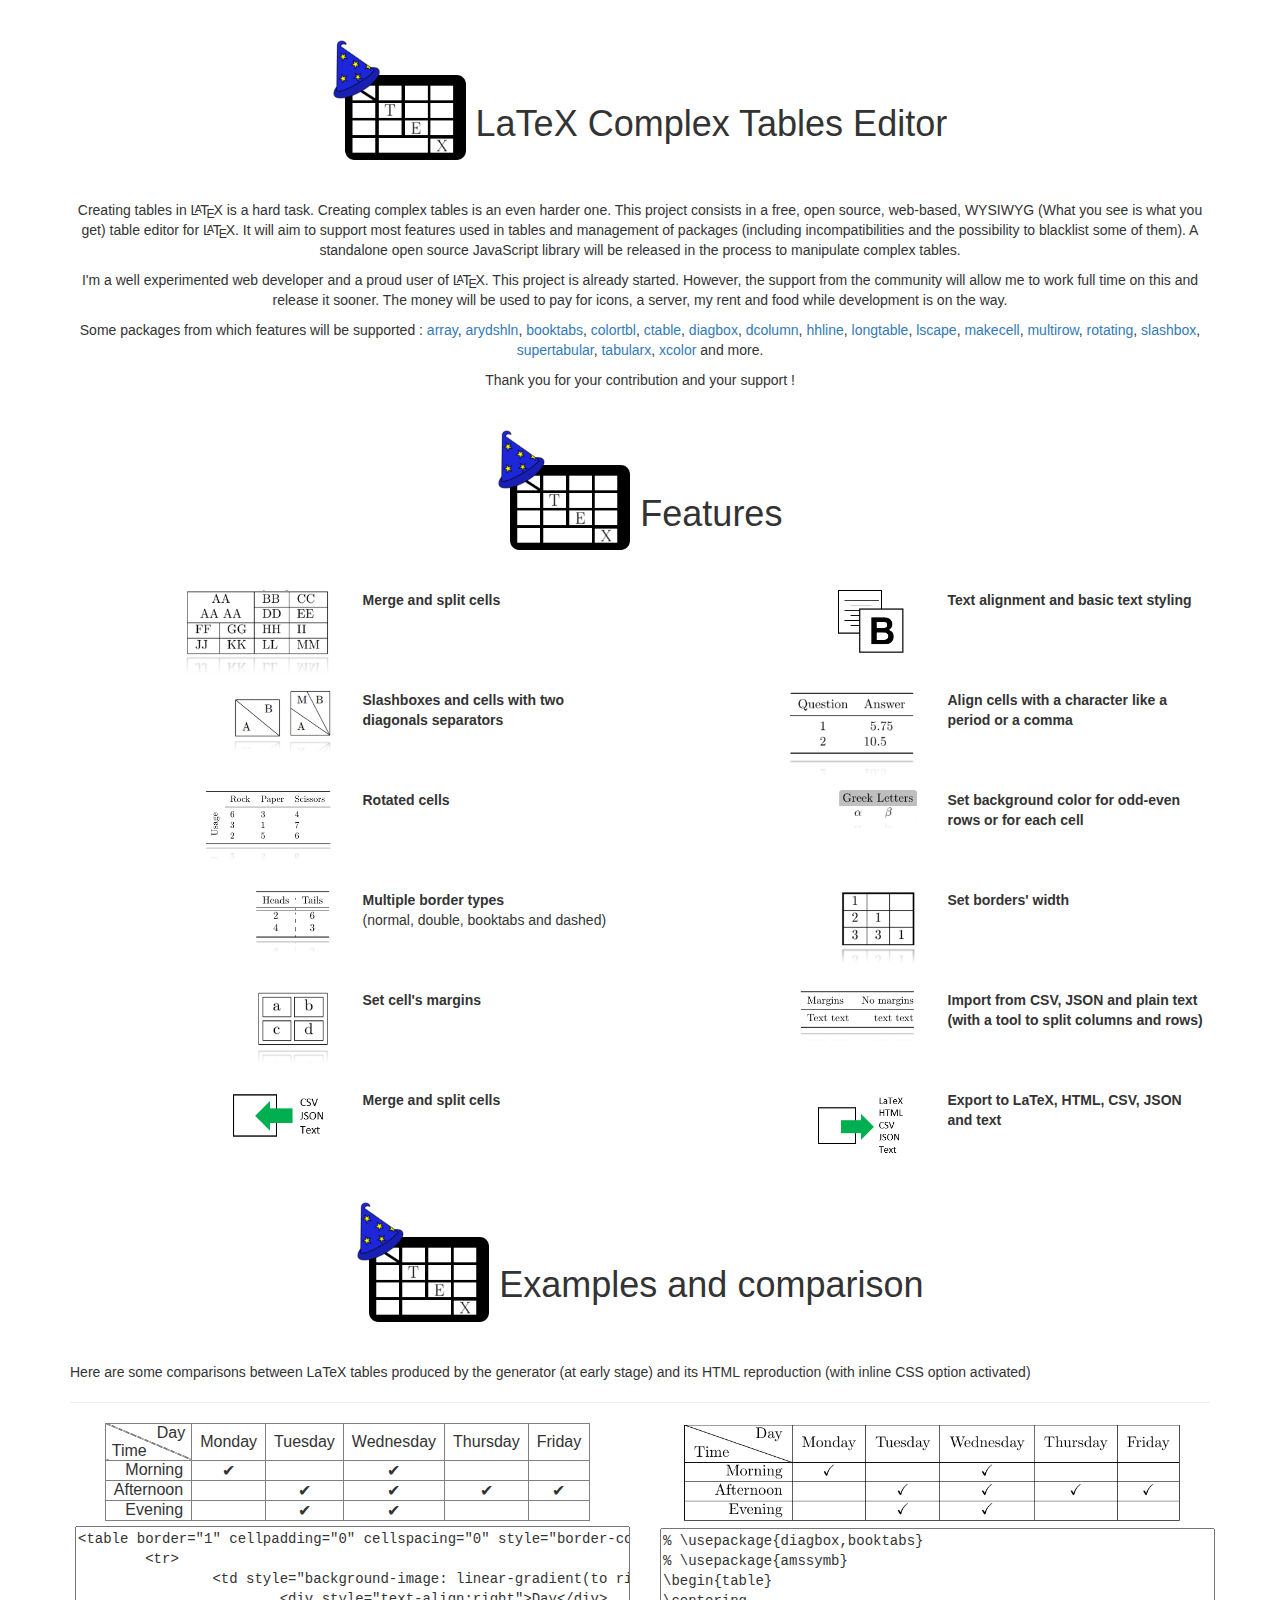
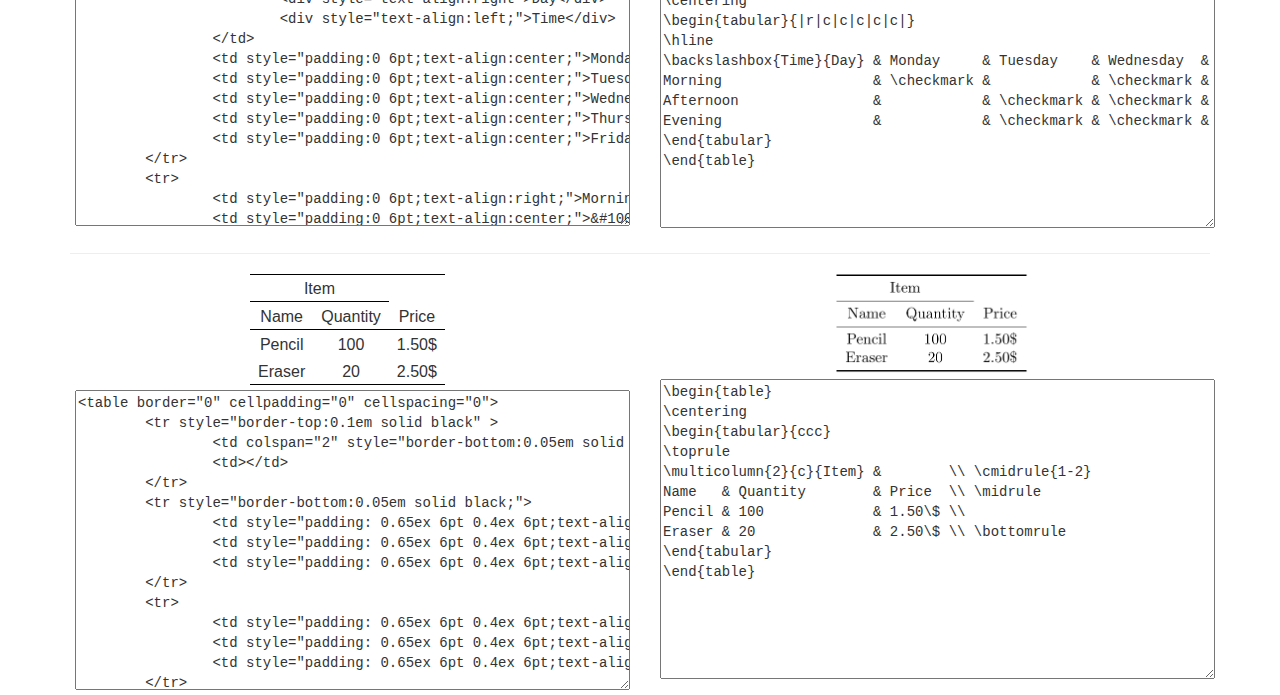
<file: src/bootstrap/index.html>
<!doctype>
<html>
<head>
<title>LaTeX Complex Table Editor</title>
<meta http-equiv="Content-Type" content="text/html; charset=ISO-8859-1">
<meta name="viewport" content="width=device-width, initial-scale=1">
<link rel="shortcut icon" href="/favicon.ico" type="image/x-icon">
<link rel="icon" href="/favicon.ico" type="image/x-icon">
<link rel="stylesheet" href="css/bootstrap.min.css">
<link rel="stylesheet" href="css/bootstrap-theme.min.css">
<style>
.row .col-md-3:nth-child(even){
font-weight:bold;
text-align:left;
}
.row .col-md-3:nth-child(odd){
text-align:right;
max-height:100px;
overflow-y:hidden;
}
.a {
    text-transform: uppercase;
    font-size: 75%;
    vertical-align: 0.45ex;
    margin-left: -0.36em;
    margin-right: -0.125em;
}
.e {
    margin-left: -0.2em;
    margin-right: -0.1em;
    display: inline-block;
    font-size: 87%;
    line-height: 0;
    text-transform: uppercase;
    vertical-align: -0.45ex;
}
h1{
margin:40px;
text-align:center;
}
h1 span{
padding-bottom:20px;
height:120px;
position:relative;
top:26px;
}
textarea{
width:100%;
margin:5px;
font-family:monospace;
white-space: nowrap;
height:300px;
}
</style>
</head>
<body>
<section>
<div class="container">
<h1><img src="logo.png" alt="Logo" height=120> <span>LaTeX Complex Tables Editor</span></h1>

<center>
<p>Creating tables in L<span class="a">a</span>T<span class="e">e</span>X is a hard task. Creating complex tables is an even harder one. This project consists in a free, open source, web-based, WYSIWYG (What you see is what you get) table editor for L<span class="a">a</span>T<span class="e">e</span>X. It will aim to support most features used in tables and management of packages (including incompatibilities and the possibility to blacklist some of them). A standalone open source JavaScript library will be released in the process to manipulate complex tables.</p>

<p>I'm a well experimented web developer and a proud user of L<span class="a">a</span>T<span class="e">e</span>X. This project is already started. However, the support from the community will allow me to work full time on this and release it sooner. The money will be used to pay for icons, a server, my rent and food while development is on the way.</p>

<p>Some packages from which features will be supported : <a href="http://ctan.org/pkg/array">array</a>, <a href="http://ctan.org/pkg/arydshln">arydshln</a>, <a href="http://ctan.org/pkg/booktabs">booktabs</a>, <a href="http://ctan.org/pkg/colortbl">colortbl</a>, <a href="http://ctan.org/pkg/ctable">ctable</a>, <a href="http://ctan.org/pkg/diagbox">diagbox</a>, <a href="http://ctan.org/pkg/dcolumn">dcolumn</a>, <a href="http://ctan.org/pkg/hhline">hhline</a>, <a href="http://ctan.org/pkg/longtable">longtable</a>, <a href="http://ctan.org/pkg/lscape">lscape</a>, <a href="http://ctan.org/pkg/makecell">makecell</a>, <a href="http://ctan.org/pkg/multirow">multirow</a>, <a href="http://ctan.org/pkg/rotating">rotating</a>, <a href="http://ctan.org/pkg/slashbox">slashbox</a>, <a href="http://ctan.org/pkg/supertabular">supertabular</a>, <a href="http://ctan.org/pkg/tabularx">tabularx</a>, <a href="http://ctan.org/pkg/xcolor">xcolor</a> and more.</p>
<p>Thank you for your contribution and your support !</p></center>

<h1><img src="logo.png" alt="Logo" height=120> <span>Features</span></h1>

<div class="row">
  <div class="col-md-3"><img src="merge.png" alt="Merge and split cells" width=150></div>
  <div class="col-md-3">Merge and split cells</div>
  <div class="col-md-3"><img src="text.png" alt="Style text"  width=80></div>
  <div class="col-md-3">Text alignment and basic text styling</div>
</div>
<div class="row">
  <div class="col-md-3"><img src="slashbox.png" alt="Slashboxes"   width=100></div>
  <div class="col-md-3">Slashboxes and cells with two diagonals separators
</div>
  <div class="col-md-3"><img src="period.png" alt="Style text"  width=130></div>
  <div class="col-md-3">Align cells with a character like a period or a comma
</div>
</div>
<div class="row">
  <div class="col-md-3"><img src="rotated.png" alt="Merge and split cells"  width=130></div>
  <div class="col-md-3">Rotated cells</div>
  <div class="col-md-3"><img src="background.png" alt="Style text"  width=80></div>
  <div class="col-md-3">Set background color for odd-even rows or for each cell
</div>
</div>
<div class="row">
  <div class="col-md-3"><img src="border-types.png" alt="Merge and split cells"  width=80></div>
  <div class="col-md-3">Multiple border types <p style="font-weight:normal;">(normal, double, booktabs and dashed)</p>
</div>
  <div class="col-md-3"><img src="border-width.png" alt="Style text"  width=80></div>
  <div class="col-md-3">Set borders' width</div>
</div>
<div class="row">
  <div class="col-md-3"><img src="double.png" alt="Merge and split cells" width=80></div>
  <div class="col-md-3">Set cell's margins
</div>
  <div class="col-md-3"><img src="margin.png" alt="Style text" width=120></div>
  <div class="col-md-3">Import from CSV, JSON and plain text (with a tool to split columns and rows)
</div>
</div>
<div class="row">
  <div class="col-md-3"><img src="import.png" alt="Merge and split cells" width=100></div>
  <div class="col-md-3">Merge and split cells</div>
  <div class="col-md-3"><img src="export.png" alt="Style text" width=100></div>
  <div class="col-md-3">Export to LaTeX, HTML, CSV, JSON and text
</div>
</div>

<h1><img src="logo.png" alt="Logo" height=120> <span>Examples and comparison</span></h1>

<p>Here are some comparisons between LaTeX tables produced by the generator (at early stage) and its HTML reproduction (with inline CSS option activated)</p>

<hr>

<div class="row">
  <div class="col-md-6"><center>
<table border="1" cellpadding="0" cellspacing="0" style="border-collapse:collapse;">
	<tr>
		<td style="background-image: linear-gradient(to right top, rgba(255,255,255,0) 0%,rgba(255,255,255,0) 49.9%,#000000 50%,#000000 51%,rgba(255,255,255,0) 51.1%,rgba(255,255,255,0) 100%);padding-left:6px;padding-right:6px;">
			<div style="text-align:right">Day</div>
			<div style="text-align:left;">Time</div>
		</td>
		<td style="padding:0 6pt;text-align:center;">Monday</td>
		<td style="padding:0 6pt;text-align:center;">Tuesday</td>
		<td style="padding:0 6pt;text-align:center;">Wednesday</td>
		<td style="padding:0 6pt;text-align:center;">Thursday</td>
		<td style="padding:0 6pt;text-align:center;">Friday</td>
	</tr>
	<tr>
		<td style="padding:0 6pt;text-align:right;">Morning</td>
		<td style="padding:0 6pt;text-align:center;">&#10004;</td>
		<td></td>
		<td style="padding:0 6pt;text-align:center;">&#10004;</td>
		<td></td>
		<td></td>
	</tr>
	<tr>
		<td style="padding:0 6pt;text-align:right;">Afternoon</td>
		<td></td>
		<td style="padding:0 6pt;text-align:center;">&#10004;</td>
		<td style="padding:0 6pt;text-align:center;">&#10004;</td>
		<td style="padding:0 6pt;text-align:center;">&#10004;</td>
		<td style="padding:0 6pt;text-align:center;">&#10004;</td>
	</tr>
	<tr>
		<td style="padding:0 6pt;text-align:right;">Evening</td>
		<td></td>
		<td style="padding:0 6pt;text-align:center;">&#10004;</td>
		<td style="padding:0 6pt;text-align:center;">&#10004;</td>
		<td></td>
		<td></td>
	</tr>
</table></center>
<textarea><table border="1" cellpadding="0" cellspacing="0" style="border-collapse:collapse;">
	<tr>
		<td style="background-image: linear-gradient(to right top, rgba(255,255,255,0) 0%,rgba(255,255,255,0) 49.9%,#000000 50%,#000000 51%,rgba(255,255,255,0) 51.1%,rgba(255,255,255,0) 100%);padding-left:6px;padding-right:6px;">
			<div style="text-align:right">Day</div>
			<div style="text-align:left;">Time</div>
		</td>
		<td style="padding:0 6pt;text-align:center;">Monday</td>
		<td style="padding:0 6pt;text-align:center;">Tuesday</td>
		<td style="padding:0 6pt;text-align:center;">Wednesday</td>
		<td style="padding:0 6pt;text-align:center;">Thursday</td>
		<td style="padding:0 6pt;text-align:center;">Friday</td>
	</tr>
	<tr>
		<td style="padding:0 6pt;text-align:right;">Morning</td>
		<td style="padding:0 6pt;text-align:center;">&amp;#10004;</td>
		<td></td>
		<td style="padding:0 6pt;text-align:center;">&amp;#10004;</td>
		<td></td>
		<td></td>
	</tr>
	<tr>
		<td style="padding:0 6pt;text-align:right;">Afternoon</td>
		<td></td>
		<td style="padding:0 6pt;text-align:center;">&amp;#10004;</td>
		<td style="padding:0 6pt;text-align:center;">&amp;#10004;</td>
		<td style="padding:0 6pt;text-align:center;">&amp;#10004;</td>
		<td style="padding:0 6pt;text-align:center;">&amp;#10004;</td>
	</tr>
	<tr>
		<td style="padding:0 6pt;text-align:right;">Evening</td>
		<td></td>
		<td style="padding:0 6pt;text-align:center;">&amp;#10004;</td>
		<td style="padding:0 6pt;text-align:center;">&amp;#10004;</td>
		<td></td>
		<td></td>
	</tr>
</table></textarea>

</div>
<div class="col-md-6"><center><img src="comparaison1.png" height=100></center>
<textarea>
% \usepackage{diagbox,booktabs}
% \usepackage{amssymb}
\begin{table}
\centering
\begin{tabular}{|r|c|c|c|c|c|}
\hline
\backslashbox{Time}{Day} & Monday     & Tuesday    & Wednesday  & Thursday   & Friday \\\hline
Morning                  & \checkmark &            & \checkmark &            & \\\hline
Afternoon                &            & \checkmark & \checkmark & \checkmark & \checkmark\\\hline
Evening                  &            & \checkmark & \checkmark &            & \\\hline
\end{tabular}
\end{table}
</textarea></div>
</div>
<hr>

<div class="row">
  <div class="col-md-6"><center>
<table border="0" cellpadding="0" cellspacing="0">
	<tr style="border-top:0.1em solid black" >
		<td colspan="2" style="border-bottom:0.05em solid black;padding: 0.65ex 6pt 0.4ex 6pt;text-align:center;">Item</td>
		<td></td>
	</tr>
	<tr style="border-bottom:0.05em solid black;">
		<td style="padding: 0.65ex 6pt 0.4ex 6pt;text-align:center;">Name</td>
		<td style="padding: 0.65ex 6pt 0.4ex 6pt;text-align:center;">Quantity</td>
		<td style="padding: 0.65ex 6pt 0.4ex 6pt;text-align:center;">Price</td>
	</tr>
	<tr>
		<td style="padding: 0.65ex 6pt 0.4ex 6pt;text-align:center;">Pencil</td>
		<td style="padding: 0.65ex 6pt 0.4ex 6pt;text-align:center;">100</td>
		<td style="padding: 0.65ex 6pt 0.4ex 6pt;text-align:center;">1.50$</td>
	</tr>
	<tr style="border-bottom:0.1em solid black;">
		<td style="padding: 0.65ex 6pt 0.4ex 6pt;text-align:center;">Eraser</td>
		<td style="padding: 0.65ex 6pt 0.4ex 6pt;text-align:center;">20</td>
		<td style="padding: 0.65ex 6pt 0.4ex 6pt;text-align:center;">2.50$</td>
	</tr>
</table></center>
<textarea><table border="0" cellpadding="0" cellspacing="0">
	<tr style="border-top:0.1em solid black" >
		<td colspan="2" style="border-bottom:0.05em solid black;padding: 0.65ex 6pt 0.4ex 6pt;text-align:center;">Item</td>
		<td></td>
	</tr>
	<tr style="border-bottom:0.05em solid black;">
		<td style="padding: 0.65ex 6pt 0.4ex 6pt;text-align:center;">Name</td>
		<td style="padding: 0.65ex 6pt 0.4ex 6pt;text-align:center;">Quantity</td>
		<td style="padding: 0.65ex 6pt 0.4ex 6pt;text-align:center;">Price</td>
	</tr>
	<tr>
		<td style="padding: 0.65ex 6pt 0.4ex 6pt;text-align:center;">Pencil</td>
		<td style="padding: 0.65ex 6pt 0.4ex 6pt;text-align:center;">100</td>
		<td style="padding: 0.65ex 6pt 0.4ex 6pt;text-align:center;">1.50$</td>
	</tr>
	<tr style="border-bottom:0.1em solid black;">
		<td style="padding: 0.65ex 6pt 0.4ex 6pt;text-align:center;">Eraser</td>
		<td style="padding: 0.65ex 6pt 0.4ex 6pt;text-align:center;">20</td>
		<td style="padding: 0.65ex 6pt 0.4ex 6pt;text-align:center;">2.50$</td>
	</tr>
</table></textarea>

</div>
<div class="col-md-6"><center><img src="comparaison2.png" height=100></center>
<textarea>
\begin{table}
\centering
\begin{tabular}{ccc}
\toprule
\multicolumn{2}{c}{Item} &        \\ \cmidrule{1-2}
Name   & Quantity        & Price  \\ \midrule
Pencil & 100             & 1.50\$ \\
Eraser & 20              & 2.50\$ \\ \bottomrule
\end{tabular}
\end{table}
</textarea></div>
</div>
</section>
</body>
</html>
</file>
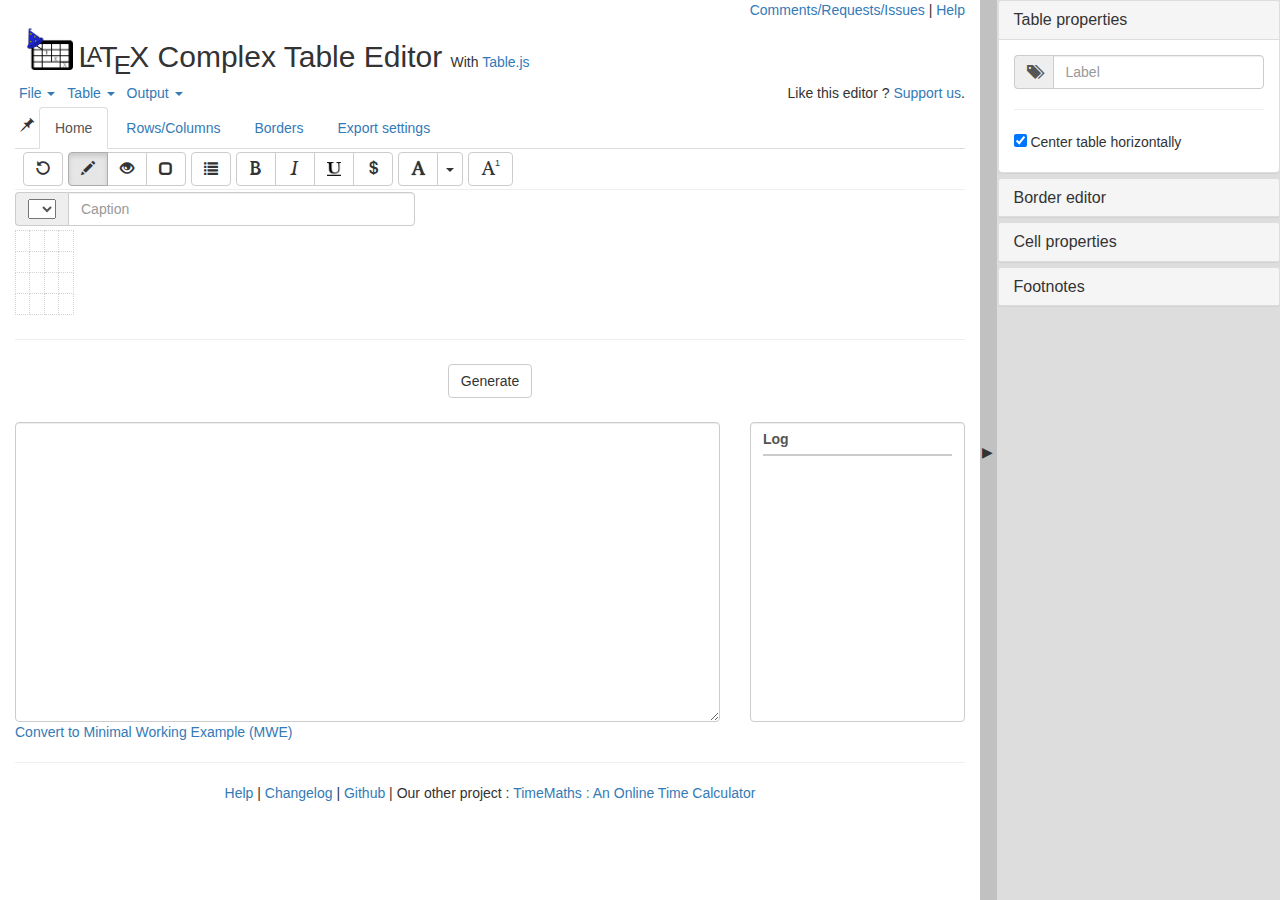
<file: src/v1/index.html>
<!doctype html>
<html>

<head>
<meta charset="UTF-8"> 
<meta name="viewport" id="meta-viewport" content="width=device-width, initial-scale=1">
<meta name="description" content="A powerful and robust LaTeX, ConTeXt, Plain TeX, PreTeXt, EPlain, Markdown, Textile, CSV and HTML Table Editor and Generator. Import data from LaTeX, Excel, LibreOffice and more.">
<script data-ad-client="ca-pub-5146982563696073" async src="https://pagead2.googlesyndication.com/pagead/js/adsbygoogle.js"></script>
	<title>LaTeX Tables Editor</title>
	<link href="css.css" rel="stylesheet">
	<link href="css/bootstrap.min.css" rel="stylesheet">
<link rel="icon" type="image/png" sizes="32x32" href="favicon-32x32.png">
<link rel="icon" type="image/png" sizes="16x16" href="favicon-16x16.png">
	<script type="text/javascript" src="js/jquery.min.js">
	</script>
	<script type="text/javascript" src="js/bootstrap.min.js">
	</script>
	<script type="text/javascript" src="table.js">
	</script>
	<script type="text/javascript" src="color.js">
	</script>
	<script type="text/javascript" src="js.js"></script>
</head>

<body>
<div class="border-line" id="line"></div>
<div class="container-fluid">
<div>
  <div id="left-panel">

<div class="alert alert-info return-to-desktop" role="alert" style="margin:3px;">
  <button type="button" class="close" data-dismiss="alert" aria-label="Close"><span aria-hidden="true">&times;</span></button>
<span class="glyphicon glyphicon-info-sign"></span> <strong>Mobile.</strong> You are using a mobile rendering of our LaTeX table editor. <a href="#" onclick="table.requestDesktopSite()">Request desktop site for this session</a>.</div>

<div class="alert alert-info" role="alert" style="margin:3px;display:none;" id="edge-info">
  <button type="button" class="close" data-dismiss="alert" aria-label="Close"><span aria-hidden="true">&times;</span></button>
<span class="glyphicon glyphicon-info-sign"></span> <strong>Microsoft Edge.</strong> You seems to be using Microsoft Edge. We are working hard to fix issues with this browser. You will have better results with Firefox or Chrome.</div>
<div id="mobile-bottom-menu" class="container-fluid">
<div class="mobile-row">
<div class="mobile-col" ontouchstart="table.mobileKey(1, this)" id="mobile-ctrl">Select multiple cells</div>
<div class="mobile-col" ontouchstart="table.mobileKey(2, this)" id="mobile-shift">Select multiple adjacent cells</div>
<div class="mobile-col-xs" onclick="table.prepareEmail()"><span class="glyphicon glyphicon-envelope" aria-hidden="true"></span></div></div></div>



<p class="text-right hide-on-full" style="margin:0"><a href="https://github.com/JDMCreator/LaTeXTableEditor/issues" target="_blank">Comments/Requests/Issues</a> | <a href="#" data-target="#help-modal" data-toggle="modal">Help</a></p>


<!-- Header
<ins class="adsbygoogle"
     style="display:block"
     data-ad-client="ca-pub-5146982563696073"
     data-ad-slot="9054299450"
     data-ad-format="auto"
     data-full-width-responsive="true"></ins>
<script>
     (adsbygoogle = window.adsbygoogle || []).push({});
</script>-->


<div style="height:50px;margin-bottom:10px;" class="hide-on-full"><img src="logo.png" alt="Logo." height="50"><span class="latex-logo">L<span class="latex-a">a</span>T<span class="latex-e">e</span>X Complex Table Editor <small style="font-size:14px;">With <a href="https://github.com/JDMCreator/Table.js" target="_blank">Table.js</a></small></span></div>
		<nav class="nav-latex">
<div class="clearfix">
<div style="float:left">
<div class="dropdown">
<a class="dropdown-toggle" type="button" id="dropdownMenu1" role="button" data-target="dropdownMenu2" data-toggle="dropdown" aria-haspopup="true" aria-expanded="true">
File <span class="caret"></span>
</a>
<ul class="dropdown-menu" role="menu" aria-labelledby="dropdownMenu1" id="dropdownMenu2">
  <li><a href="#" data-target="#myModal" data-toggle="modal">Create table</a></li>
  <li class="divider"></li>
  <li><a href="#" onclick="table.openImportModal('json')">Open JSON table</a></li>
  <li><a href="#" onclick="table.saveToJSON()">Generate JSON</a></li>
  <li class="divider"></li>
  <li class="dropdown-submenu">
    <a tabindex="-1" href="#">Import Table</a>
    <ul class="dropdown-menu">
      <li><a href="#" onclick="table.openImportModal('latex')">LaTeX</a></li>
      <li><a href="#" onclick="table.openImportModal('csv')">CSV</a></li>
      <li><a href="#" onclick="$('#worksheet-dialog').modal('show')">Excel, LibreOffice, CSV files</a></li>
      <li><a href="#" onclick="$('#pasteModal').modal('show');">Paste a table</a></li>
      <li><a href="#" onclick="table.openImportModal('markdown')">Markdown</a></li>
    </ul>
  </li>
  <li class="dropdown-submenu">
    <a tabindex="-1" href="#">Export File</a>
    <ul class="dropdown-menu">
      <li><a href="#" onclick="table.prepareDownload()">LaTeX</a></li>
    </ul>
  </li>
</ul>
<span>
<a class="dropdown-toggle" type="button" id="dropdownMenu3" role="button" data-target="dropdownMenu4" data-toggle="dropdown" aria-haspopup="true" aria-expanded="true">
Table <span class="caret"></span>
</a>
<ul class="dropdown-menu" role="menu" aria-labelledby="dropdownMenu3" id="dropdownMenu4">

  <li><a href="#" onclick="table.deleteContent()">Delete content</a></li>
</ul>
</span>
<span>
<a class="dropdown-toggle" type="button" id="dropdownMenu5" role="button" data-target="dropdownMenu6" data-toggle="dropdown" aria-haspopup="true" aria-expanded="true">
Output <span class="caret"></span>
</a>
<ul class="dropdown-menu" role="menu" aria-labelledby="dropdownMenu5" id="dropdownMenu6">

  <li><a href="#" onclick="table.generate()">Generate</a></li>
  <li><a href="#" onclick="table.toMWE()">Convert to MWE</a></li>
  <li class="divider"></li>
  <li><a href="#" data-target="#format-settings" data-toggle="modal">Settings</a></li>
</ul>
</span>
</div>
</div>
<div style="float:right;">
<span id="support-us">Like this editor ? <a href="supportus.html" target="_blank">Support us</a>.</span>
</div>
</div>
			<!-- Nav tabs -->
			<ul class="nav nav-tabs" role="tablist">
				<li><span class="glyphicon glyphicon-pushpin" data-toggle="tooltip" title="Pin/Unpin the toolbar to the top of the page" style="padding:10px 5px;cursor:pointer;" onclick="table.togglePin()"></span></li>
				<li role="presentation" class="active"><a href="#home" aria-controls="home" role="tab" data-toggle="tab">Home</a></li>
				<li role="presentation"><a href="#profile" aria-controls="profile" role="tab" data-toggle="tab">Rows/Columns</a></li>
				<li role="presentation"><a href="#messages" aria-controls="messages" role="tab" data-toggle="tab">Borders</a></li>
				<li role="presentation"><a href="#settings" aria-controls="settings" role="tab" data-toggle="tab">Export settings</a></li>
			</ul>
			<!-- Tab panes -->
			<div class="tab-content">
				<div role="tabpanel" class="tab-pane active" id="home">
					<div class="btn-toolbar" style="margin:3px" role="toolbar" aria-label="Home toolbar">
						
						<div class="btn-group" role="group" aria-label="Undo">
							<button type="button" data-toggle="tooltip" title="Undo" onclick="table.statesManager.undo()" class="btn btn-default"><span class="glyphicon glyphicon-repeat" style="transform: scale(-1, 1)"></span></button>
						</div>
						<div class="btn-group" role="group" aria-label="Modes">
							<button type="button" data-toggle="tooltip" title="Edit mode" class="btn btn-default active" id="button-mode-edit" onclick="table.mode(0)"><span class="glyphicon glyphicon-pencil"></span></button>
							<button type="button" data-toggle="tooltip" title="View mode" class="btn btn-default" id="button-mode-view" onclick="table.mode(1)"><span class="glyphicon glyphicon-eye-open"></span></button>
							<button type="button" data-toggle="tooltip" title="Border editor mode" class="btn btn-default" id="button-mode-border" onclick="table.mode(2)"><span class="glyphicon glyphicon-unchecked"></span></button>
						</div>
<div class="btn-group" role="group" aria-label="Unordered List">
							<button type="button" data-toggle="tooltip" title="Unordered List" class="btn btn-default" onmousedown="event.preventDefault()" onclick="document.execCommand('insertunorderedlist', false, false);return false;"><span class="glyphicon glyphicon-list"></span></button>
</div>
						<div class="btn-group" role="group" aria-label="Text formatting">
							<button type="button" data-toggle="tooltip" title="Bold" class="btn btn-default" onmousedown="event.preventDefault()" onclick="table.toggleExecCommand('bold');return false;"><span class="glyphicon glyphicon-bold"></span></button>
							<button type="button" class="btn btn-default" data-toggle="tooltip" title="Italic" onmousedown="event.preventDefault()" onclick="table.toggleExecCommand('italic');return false;"><span class="glyphicon glyphicon-italic"></span></button>
							<button type="button" class="btn btn-default" data-toggle="tooltip" title="Underline" onmousedown="event.preventDefault()" onclick="table.toggleExecCommand('underline');return false;"><span class="icon-underline"></span></button>
							<button type="button" class="btn btn-default" data-toggle="tooltip" title="Equation" onmousedown="event.preventDefault()" onclick="table.insertEquation();return false;"><span class="glyphicon glyphicon-usd"></span></button>
						</div>
<div class="btn-group" role="group" aria-label="Text color">
							<button type="button" data-toggle="tooltip" title="Text color" class="btn btn-default" onmousedown="event.preventDefault()" onclick="table.toggleExecCommand('foreColor', this.getAttribute('data-color')||'#000000');return false;" id="text-color-button"><span class="glyphicon glyphicon-font" style="text-shadow:0 0 1px #000;" id="text-color-span"></span></button>
    <button type="button" class="btn btn-default dropdown-toggle" data-toggle="dropdown" aria-haspopup="true" aria-expanded="false">
      <span class="caret"></span>
    </button>
    <div class="dropdown-menu" style="padding:3px;width:200px;">
   <div class="input-group">
          <input type="color" style="min-width:100px;" class="form-control" oninput="table.textColor(this.value)" id="text-color-input">

      <span class="input-group-btn" style="width:auto;">

<button type="button" data-toggle="tooltip" title="Color Picker" class="btn btn-default" onclick="table.textColorPick()"><span class="glyphicon glyphicon-tint"></span></button>

<button type="button" data-toggle="tooltip" title="Remove text color" class="btn btn-default" onmousedown="event.preventDefault()" onclick="table.toggleExecCommand('foreColor', '#000000');return false;" id="text-color-button"><span class="glyphicon glyphicon-ban-circle"></span></button>
      </span>
    </div>
    </div>
</div>
<div class="btn-group" role="group" aria-label="Footnotes" id="group-footnotes">
<button type="button" style="position:absolute" class="btn btn-default" data-toggle="tooltip" title="Footnote" onmousedown="event.preventDefault()" onclick="table.insertFootnote();return false;"><span class="glyphicon glyphicon-font"></span><span class="footnote-exp">1</span></button>
</div>
					</div>
				</div>
				<div role="tabpanel" class="tab-pane" id="profile">
					<div class="btn-toolbar" style="margin:3px" role="toolbar" aria-label="Rows and columns toolbar">
						<div class="btn-group" role="group" aria-label="Insert rows or columns">
							<button type="button" class="btn btn-default" onclick="table.insertColBefore()" data-toggle="tooltip" title="Insert a column before"><span class="glyphicon glyphicon-arrow-left"></span></button>
							<button type="button" class="btn btn-default" onclick="table.insertColAfter()" data-toggle="tooltip" title="Insert a column after"><span class="glyphicon glyphicon-arrow-right"></span></button>
							<button type="button" class="btn btn-default" onclick="table.insertRowOver()" data-toggle="tooltip" title="Insert a row over"><span class="glyphicon glyphicon-arrow-up"></span></button>
							<button type="button" class="btn btn-default" onclick="table.insertRowUnder()" data-toggle="tooltip" title="Insert a row under"><span class="glyphicon glyphicon-arrow-down"></span></button>
						</div>
						<div class="btn-group" role="group" aria-label="Remove rows or columns">
							<button type="button" class="btn btn-default" onclick="table.removeCol()" data-toggle="tooltip" title="Delete columns"><span class="glyphicon glyphicon-remove"></span><span class="glyphicon glyphicon-resize-vertical"></span></button>
							<button type="button" class="btn btn-default" data-toggle="tooltip" onclick="table.removeRow()" title="Delete rows"><span class="glyphicon glyphicon-remove"></span><span class="glyphicon glyphicon-resize-horizontal"></span></button>
						</div>
						<div class="btn-group" role="group" aria-label="Merge or split cells">
							<button type="button" class="btn btn-default" onclick="table.merge()" data-toggle="tooltip" title="Merge cells"><span class="glyphicon glyphicon-resize-small" style="transform:rotate(45deg)"></span></button>
							<button type="button" class="btn btn-default" onclick="table.split()" data-toggle="tooltip" title="Split cells"><span class="glyphicon glyphicon-resize-full" style="transform:rotate(45deg)"></span></button>
						</div>
					</div>
				</div>
				<div role="tabpanel" class="tab-pane" id="messages">
					<div class="btn-toolbar" style="margin:3px" role="toolbar" aria-label="Borders toolbar">

						<div class="btn-group" role="group" aria-label="Draw borders">
							<button type="button" class="btn btn-default" onclick="table.mode(table.mode() == 2 ? 0 : 2)" data-toggle="tooltip" title="Draw borders" id="button-border-draw"><span class="glyphicon glyphicon-pencil"></span></button>
						</div>
						<div class="btn-group" role="group" aria-label="Add or remove borders">
							<button type="button" class="btn btn-default" onclick="table.setAllBorders()" data-toggle="tooltip" title="Add all borders"><span class="glyphicon glyphicon-unchecked"></span></button>
							<button type="button" class="btn btn-default" onclick="table.removeBorders()" data-toggle="tooltip" title="Remove all borders"><span class="glyphicon glyphicon-remove"></span></button>
						</div>
						<div class="btn-group" role="group" aria-label="Booktabs">
							<button type="button" class="btn btn-default" onclick="table.autoBooktabs()" data-toggle="tooltip" title="Automatic Booktabs" id="button-booktabs"><span class="glyphicon glyphicon-book"></span></button>
						</div>
					</div>
				</div>
				<div role="tabpanel" class="tab-pane" id="settings">
					<div style="max-width:500px">
						<div class="form-group">
							<label for="format">Output format</label>
							<select class="form-control" id="format" onchange="table.selectFormat(this.value)">
<optgroup label="TeX">
	<option value="latex">LaTeX</option>
	<option value="context">ConTeXt</option>
	<option value="plain">Plain TeX</option>
	<option value="pretext">PreTeXt</option>
	<option value="eplain">Eplain</option>
</optgroup>
<optgroup label="Markup">
	<option value="md">Markdown</option>
	<option value="textile">Textile</option>
</optgroup>
<optgroup label="Web">
	<option value="html">HTML</option>
	<option value="bbcode">BBCode</option>
</optgroup>
<optgroup label="Data">
	<option value="csv">CSV</option>
</optgroup>
<optgroup label="Legacy formats">
	<option value="wml">WML</option>
</optgroup>
	</select>
<div><a data-target="#format-settings" data-toggle="modal" href="#">Advanced settings</a></div>

						</div>
						
					</div>

				</div>
<hr style="margin:0;margin-bottom:2px;">
		</nav>
		<div class="caption-container">
			<div class="input-group" style="max-width:400px">
				<div class="input-group-addon"><select id="caption-nb">
<option value=""></option>
<option value="*">*</option>
</select></div>
				<input id="caption" class="form-control" placeholder="Caption">
			</div>
		</div>
		<div id="table-div-container">
			<table id="table">
			</table>
		</div>
<div>
<div class="alert alert-info" role="alert" style="display:none;" id="border-editor-info">
  <button type="button" class="close" data-dismiss="alert" aria-label="Close"><span aria-hidden="true">&times;</span></button>
<span class="glyphicon glyphicon-info-sign"></span> You are now using the border editor. You can drag your cursor to draw multiple borders at once or click on any border to activate or deactivate it. You can change the border style on the right panel.</div>
</div>
		<hr>

<center><button onclick="table.generate()" style="margin:4px;" class="btn btn-default">Generate</button></center>
<!-- Before-Generate -->
<ins class="adsbygoogle"
     style="display:block"
     data-ad-client="ca-pub-5146982563696073"
     data-ad-slot="1874006957"
     data-ad-format="auto"
     data-full-width-responsive="true"></ins>
<script>
     (adsbygoogle = window.adsbygoogle || []).push({});
</script><!----->

<br>
<div class="row">

<div class="col-md-9"><textarea id="c" class="form-control">
</textarea>
<a href="javascript:;" onclick="table.toMWE();">Convert to Minimal Working Example (MWE)</a>
</div>
<div class="col-md-3">
<div style="width:100%;height:20%;min-height:300px;overflow-y:auto;" id="log" class="form-control">
<strong>Log</strong>
<hr>
</div>
</div>
</div>
<hr>
<center><a rel="help" href="help.html">Help</a> | <a href="changelog.txt">Changelog</a> | <a href="https://github.com/JDMCreator/LaTeXTableEditor/issues">Github</a> | Our other project : <a href="https://www.timemaths.com">TimeMaths : An Online Time Calculator</a></center>
		</div>
  <div id="right">
<div id="right-controler" onclick="$(document.body).toggleClass('closedPanel')">
<span>&#9654;</span>
</div>
<div id="right-container">

<div class="panel-group" id="right_accordion" role="tablist" aria-multiselectable="true">
  <div class="panel panel-default">
    <div class="panel-heading" role="tab">
      <h4 class="panel-title">
        <a role="button" data-toggle="collapse" data-parent="#right_accordion" href="#right_table" aria-expanded="true" aria-controls="right_table">
          Table properties
        </a>
      </h4>
    </div>
    <div id="right_table" class="panel-collapse collapse in" role="tabpanel">
      <div class="panel-body">
							<div class="input-group">
								<div class="input-group-addon"><span class="glyphicon glyphicon-tags"></span></div>
								<input type="text" class="form-control" id="label" placeholder="Label">
							</div><hr>
							<div class="input-group">
								<label style="font-weight:normal"><input type="checkbox" checked id="table-opt-center"> Center table horizontally</label>
							</div>
     </div>
    </div>
  </div>
  <div class="panel panel-default">
    <div class="panel-heading" role="tab">
      <h4 class="panel-title">
        <a class="collapsed" role="button" data-toggle="collapse" data-parent="#right_accordion" href="#right_border" aria-expanded="false" aria-controls="right_border">
          Border editor
        </a>
      </h4>
    </div>
    <div id="right_border" class="panel-collapse collapse" role="tabpanel">
      <div class="panel-body">
				Type of border :
    <div class="input-group">
<select id="border" class="form-control">
<option value="normal">[\hline] Default</option>
<option value="double">[\hline\hline] Double line</option>
<optgroup label="Booktabs">
<option value="toprule">[\toprule] Top rule</option>
<option value="midrule">[\midrule] Mid rule</option>
<option value="bottomrule">[\bottomrule] Bottom rule</option>
<option value="trimfull">[\cmidrule(lr)] Trimmed rule</option>
</optgroup>
<optgroup label="arydshln">
<option value="hdashline">[\hdashline] Dashed line</option>
<option value="dottedline">[\hdashline[1pt/1pt]] Dotted line</option>
</optgroup>
</select>
      <span class="input-group-btn">
       <button type="button" class="btn btn-default" id="panel-draw-border" onclick="table.mode(table.mode() == 2 ? 0 : 2)" data-toggle="tooltip" title="Draw borders"><span class="glyphicon glyphicon-pencil"></span></button>
      </span>
    </div>

Color of border : 
<div class="input-group">
<input type="color" class="form-control" value="#000000" id="border-color">
 <span class="input-group-btn">
      <button type="button" class="btn btn-default" onclick="table.borderPick()" data-toggle="tooltip" title="Color Picker"><span class="glyphicon glyphicon-tint"></span></button>
</span>
</div>

      </div>
    </div>
  </div>
  <div class="panel panel-default">
    <div class="panel-heading" role="tab">
      <h4 class="panel-title">
        <a class="collapsed" role="button" data-toggle="collapse" data-parent="#right_accordion" href="#right_cell" aria-expanded="false" aria-controls="right_cell">
          Cell properties
        </a>
      </h4>
    </div>
    <div id="right_cell" class="panel-collapse collapse" role="tabpanel">
      <div class="panel-body">
						<div class="btn-group" role="group" aria-label="Text alignment">
							<button type="button" class="btn btn-default active" data-toggle="tooltip" title="Align left" id="info_align_left" onclick="table.setAlign('l')"><span class="glyphicon glyphicon-align-left"></span></button>
							<button type="button" class="btn btn-default" id="info_align_center" data-toggle="tooltip" title="Align center" onclick="table.setAlign('c')"><span class="glyphicon glyphicon-align-center"></span></button>
							<button type="button" class="btn btn-default" id="info_align_right" onclick="table.setAlign('r')" data-toggle="tooltip" title="Align right"><span class="glyphicon glyphicon-align-right"></span></button>
							<button type="button" class="btn btn-default" id="info_align_decimal" data-toggle="tooltip" title="Align with decimal" onclick="table.setAlign('d')"><span class="glyphicon glyphicon-dot"></span></button>
						</div>
					<h6>Effects</h6>
					<div class="btn-toolbar" role="toolbar">
						<div class="btn-group" role="group" aria-label="Diagonal separators">
							<button type="button" class="btn btn-default active" id="info_diag_zero" onclick="table.separators(0)"><img src="diag-zero.png"></button>
							<button type="button" class="btn btn-default" id="info_diag_one" onclick="table.separators(1)"><img src="diag-one.png"></button>
							<button type="button" class="btn btn-default" id="info_diag_two" onclick="table.separators(2)"><img src="diag-two.png"></button>
						</div>
						<div class="btn-group" role="group" aria-label="Cell rotation">
							<button type="button" class="btn btn-default active" id="info-unrotated" onclick="table.rotate(false)"><span class="glyphicon glyphicon-font"></span></button>
							<button type="button" class="btn btn-default" id="info-rotated" onclick="table.rotate(true)"><span class="glyphicon glyphicon-font" style="transform: rotate(-90deg);margin-left: -4px;"></span></button>
						</div>
					</div>
<div id="info-diagonal-block" style="display:none;">
					<h6>Diagonal line color</h6>
      <input type="color" class="form-control" id="info-diagonal-color" style="display:inline-block;" value="#000000" oninput="table.diagonalColor(this.value)">
</div>

					<h6>Background</h6>
    <div class="input-group">
      <input type="color" class="form-control" id="info-background-color" style="display:inline-block;" value="#FFFFFF" oninput="table.backgroundColor(this.value)">
      <span class="input-group-btn">
      <button type="button" class="btn btn-default" onclick="table.backgroundPick()" data-toggle="tooltip" title="Color Picker"><span class="glyphicon glyphicon-tint"></span></button>
       <button type="button" class="btn btn-default" onclick="table.removeBackgroundColor()" data-toggle="tooltip" title="Remove background color"><span class="glyphicon glyphicon-ban-circle"></span></button>
      </span>
    </div>
<a href="#" class="small" onclick="table.showOddEvenColorsModal()">Alternate Rows Background Colors</a>

					<h6>LaTeX Content</h6>
					<textarea id="latex_content" class="form-control"></textarea>

     </div>


    </div>
  </div>
  <div class="panel panel-default" id="panel-footnotes">
    <div class="panel-heading" role="tab">
      <h4 class="panel-title">
        <a role="button" data-toggle="collapse" data-parent="#right_accordion" href="#right_footnote" aria-expanded="true" aria-controls="right_table">
          Footnotes
        </a>
      </h4>
    </div>
    <div id="right_footnote" class="panel-collapse collapse" role="tabpanel">
      <div class="panel-body">
<div class="btn-group" role="group">
<button onclick="table.insertFootnote()" class="btn btn-default">Insert footnote</button>
<button onclick="table.refreshFootnotes()" class="btn btn-default"><span class="glyphicon glyphicon-refresh"></span></button>
</div>
							<div id="footnotes-txt"></div>
     </div>
    </div>
  </div>


<!-- Right-Panel -->
<ins class="adsbygoogle"
     style="display:block"
     data-ad-client="ca-pub-5146982563696073"
     data-ad-slot="9752496976"
     data-ad-format="auto"
     data-full-width-responsive="true"></ins>
<script>
     (adsbygoogle = window.adsbygoogle || []).push({});
</script>


</div>
</div>

		</div>
</div>
</div>
<div class="modal fade" id="myModal" tabindex="-1" role="dialog" aria-labelledby="myModalLabel">
  <div class="modal-dialog" role="document">
    <div class="modal-content">
      <div class="modal-header">
        <button type="button" class="close" data-dismiss="modal" aria-label="Close"><span aria-hidden="true">&times;</span></button>
        <h4 class="modal-title" id="myModalLabel">Create a new table</h4>
      </div>
      <div class="modal-body">
        <div class="row">
		<div class="col-md-6 text-center">
<center><div>

<span id="create_table_x">1</span> x <span id="create_table_y">1</span></div>
			<table id="create_table">
			</table></center>

<p>- or -</p>
<div class="form-inline"><div>
  <div class="form-group">
    <input type="number" class="form-control" style="width:80px;" id="col" placeholder="x" min="1">
  </div> x
  <div class="form-group">
    <input type="number" class="form-control" style="width:80px;" id="row" placeholder="y" min="1">
  </div></div>
  <button type="button" class="btn btn-primary" onclick="table.create($id('col').value, $id('row').value);$('#myModal').modal('hide')">Create</button>
</div>
		</div>
		<div class="col-md-6">
			<div class="text-center">
			<p> - Or use one of these options - </p> 
			<div>
				<div><button type="button" class="btn btn-primary btn-import" onclick="$('#myModal').modal('hide');$id('import_format').value='latex';$('#importModal').modal('show');">Import a LaTeX table</button></div>
				<div><button type="button" class="btn btn-primary btn-import" onclick="$('#myModal').modal('hide');$id('import_format').value='auto';$('#importModal').modal('show');">Import JSON, Markdown or CSV</button></div>
				<div><button type="button" class="btn btn-primary btn-import" onclick="$('#myModal').modal('hide');$('#pasteModal').modal('show');">Import from Word, Excel or OpenOffice</button></div>
				<div><button type="button" class="btn btn-primary btn-import" onclick="$('#myModal').modal('hide');$('#pasteModal').modal('show');">Import by pasting a table</button></div>
			</div>
			</div>
			
		</div>
	</div>
	</div>
      </div>
    </div>
  </div>
</div>


<div class="modal fade" id="importModal" tabindex="-1" role="dialog" aria-labelledby="myModalLabel">
  <div class="modal-dialog" role="document">
    <div class="modal-content">
      <div class="modal-header">
        <button type="button" class="close" data-dismiss="modal" aria-label="Close"><span aria-hidden="true">&times;</span></button>
        <h4 class="modal-title" id="myModalLabel">Import from LaTeX, JSON, Markdown and CSV</h4>
      </div>
      <div class="modal-body">
<div class="form-group">
				<select class="form-control" id="import_format">
					<option value="auto">Auto</option>
					<option value="json">JSON</option>
					<option value="latex">LaTeX</option>
					<option value="markdown">Markdown</option>
					<option value="csv">CSV</option>
				</select></div>
			<div class="form-group">
				<textarea class="form-control textarea-wrap" id="import_value" style="min-height:200px;" placeholder="Content of your file to import"></textarea>
			</div>
			<div id="latex-import-error" style="display:none;color:red;">Your LaTeX table could not be loaded. Help us and <a href="https://github.com/JDMCreator/LaTeXTableEditor/issues" target="_blank">send us the code of your table</a> so we can see what happened.</div>
			<div class="text-center">
			<button type="button" class="btn btn-primary" onclick="table.importData();">Import the content of a file</button></div>


	</div>
	</div>
      </div>
</div>

<div class="modal fade" id="pasteModal" tabindex="-1" role="dialog" aria-labelledby="myModalLabel">
  <div class="modal-dialog" role="document">
    <div class="modal-content">
      <div class="modal-header">
        <button type="button" class="close" data-dismiss="modal" aria-label="Close"><span aria-hidden="true">&times;</span></button>
        <h4 class="modal-title" id="myModalLabel">Paste a table</h4>
      </div>
      <div class="modal-body">
<p>Paste here a table from a webpage, a Word document, an Excel document or an OpenOffice document.</p>
<div class="form-control" contenteditable id="extract-div"></div>
<div class="text-center">
			<button type="button" class="btn btn-primary" onclick="table.extract($id('extract-div'));$('#myModal').modal('hide')">Extract content</button></div>


	</div>
	</div>
      </div>
</div>


<div class="modal fade" id="campaignModal" tabindex="-1" role="dialog" aria-labelledby="campaignLabel">
  <div class="modal-dialog" role="document">
    <div class="modal-content">
      <div class="modal-header">
        <button type="button" class="close" data-dismiss="modal" aria-label="Close"><span aria-hidden="true">&times;</span></button>
        <h4 class="modal-title" id="campaignLabel">Help us !</h4>
      </div>
      <div class="modal-body">
<div class="text-center">

<p>Since the launch of this site, this utility has generated millions of tables, making life easier for students, scientists, academics and LaTeX enthusiasts. My goal was to create an editor that would be easy to use, that would generate its own code and that would handle all situations to produce clean and neat tables.<p>

I am the sole developer of this project and I ask for your help. I would like to include many more features on this website, so that creating tables can become an even easier task.

<p>To learn more about this annual campaign and make a donation, click on the button below. You can make a donation by credit card, Paypal, Apple Pay and more.

</p>
			<a class="dbox-donation-button" href="https://donorbox.org/latex-tables-2018" style="background:#2d81c5 url(https://d1iczxrky3cnb2.cloudfront.net/red_logo.png) no-repeat 37px center; color: #fff;text-decoration: none;font-family: Verdana,sans-serif;display: inline-block;font-size: 16px;padding: 15px 38px 15px 75px; -webkit-border-radius: 2px; -moz-border-radius: 2px; border-radius: 2px; box-shadow: 0 1px 0 0 #1f5a89; text-shadow: 0 1px rgba(0, 0, 0, 0.3);" target="_blank" onclick="table.campaignClicked();$('#campaignModal').modal('hide');">Donate</a>
</div>


	</div>
	</div>
      </div>
</div>


<div class="modal fade" id="colorpicker" style="z-index:1051;" tabindex="-1" role="dialog" aria-labelledby="myModalLabel">
  <div class="modal-dialog" role="document">
    <div class="modal-content">
      <div class="modal-header">
        <button type="button" class="close" onclick="ColorPicker.cancel()" aria-label="Close"><span aria-hidden="true">&times;</span></button>
        <h4 class="modal-title" id="myModalLabel">Color Picker</h4>
      </div>
      <div class="modal-body">

	<div id="colorpicker-container" style="color:red;">
		<div class="clearfix" style="margin-top:-1rem;">
			<span style="float:left;color:#000;"id="colorpicker-name1">Sample black text</span>
			<span style="float:right;color:#fff;" id="colorpicker-name2">Sample white text</span>
		</div>
		<div id="colorpicker-name">Red</div>
	</div>
	<div class="row" style="text-align:center;">
		<div class="col-lg-4">
			<input class="form-control" style="border:none;outline:initial;text-align:center;" id="colorpicker-rgb">
			<small>RGB</small>
		</div>
		<div class="col-lg-4">
			<input class="form-control" style="border:none;outline:initial;text-align:center;" id="colorpicker-hex">
			<small>HEX</small>
		</div>
		<div class="col-lg-4">
			<input class="form-control" style="border:none;outline:initial;text-align:center;" id="colorpicker-hsl">
			<small>HSL</small>
		</div>
      </div>
<div style="text-align:center;">
<div class="row"><div class="col-lg-3" style="text-align:right";>R :</div><div class="col-lg-9"><input type="range" id="colorpicker-r" min="0" max="255" step="0.01"></div></div>
<div class="row"><div class="col-lg-3" style="text-align:right";>G :</div><div class="col-lg-9"><input type="range" id="colorpicker-g" min="0" max="255" step="0.01"></div></div>
<div class="row"><div class="col-lg-3" style="text-align:right";>B :</div><div class="col-lg-9"><input type="range" id="colorpicker-b" min="0" max="255" step="0.01"></div></div>
</div>
<h5>Table Color Scheme</h5>
	<div id="colorpicker-table-scheme" class="color-scheme">
		
	</div>

<h5>Default Colors</h5>
	<div id="colorpicker-default-scheme" class="color-scheme">
		
	</div>
	<div style="text-align:center;">
		<label>
		<input type="color" oninput="ColorPicker.color(this.value)" id="colorpicker-system-input" hidden>
		<a type="button" data-toggle="tooltip" title="Use system colorpicker" class="btn btn-default"><span class="glyphicon glyphicon-tint"></span></a>
		</label>
		<div class="btn-group" role="group" aria-label="...">
  		<button type="button" class="btn btn-default" onclick="ColorPicker.shade(-0.2)">-20%</button>
  		<button type="button" class="btn btn-default" onclick="ColorPicker.shade(-0.05)">-5%</button>
  			<button type="button" class="btn btn-default" readonly>Darken/Lighten Color</button>
  		<button type="button" class="btn btn-default" onclick="ColorPicker.shade(+0.05)">+5%</button>
  		<button type="button" class="btn btn-default" onclick="ColorPicker.shade(+0.2)">+20%</button>
		</div>
		<div style="margin-top:5px;">
		<button type="button" class="btn btn-primary" onclick="ColorPicker.choose()">Select</button>
		<button type="button" class="btn btn-default" onclick="ColorPicker.cancel()">Cancel</button></div>
	</div>
    </div>
  </div>
</div>
</div>

<div class="modal fade" id="help-modal" tabindex="-1" role="dialog" aria-labelledby="myModalLabel">
  <div class="modal-dialog" role="document">
    <div class="modal-content">
      <div class="modal-header">
        <button type="button" class="close" data-dismiss="modal" aria-label="Close"><span aria-hidden="true">&times;</span></button>
        <h4 class="modal-title" id="myModalLabel">Help</h4>
      </div>
      <div class="modal-body">
		<h4>Select cells</h4>
		<p>To select multiple cells, uses <kbd>CTRL + Click</kbd> (or <kbd>&#x2318; + Click</kbd> on Macintosh). Hold <kbd>CTRL</kbd> (or <kbd>&#x2318;</kbd>) and click on all the cells that you want to select.
		<p>To select multiple adjacent cells, uses <kbd>SHIFT + Click</kbd>. Click on the first cell, then hold <kbd>Shift</kbd> and click on the last cell.
		<h4>Import LaTeX tables</h4>
		<p>Under the logo, there's a <kbd>File</kbd> menu. Click on it and then follows <kbd>File</kbd> &gt; <kbd>Import table</kbd> &gt; <kbd>LaTeX</kbd>.
		<h4>Draw border</h4>
		<p>On the right panel, click on <kbd>Border editor</kbd> to expand the section. Then, click on <span class="glyphicon glyphicon-pencil"></span>.
		<h4>More help</h4>
		If you have more questions, check the <a rel="help" href="help.html" target="_blank">FAQ</a>.
      </div>
    </div>
  </div>
</div>

<div class="modal fade" id="download" tabindex="-1" role="dialog" aria-labelledby="myModalLabel">
  <div class="modal-dialog" role="document">
    <div class="modal-content">
      <div class="modal-header">
        <button type="button" class="close" data-dismiss="modal" aria-label="Close"><span aria-hidden="true">&times;</span></button>
        <h4 class="modal-title" id="myModalLabel">Download</h4>
      </div>
      <div class="modal-body">
		<a href="" download="table.tex" style="line-height:100%" id="link-download">Click to download your .tex file</a>
      </div>
    </div>
  </div>
</div>

<div class="modal fade" id="email" tabindex="-1" role="dialog" aria-labelledby="myModalLabel">
  <div class="modal-dialog" role="document">
    <div class="modal-content">
      <div class="modal-header">
        <button type="button" class="close" data-dismiss="modal" aria-label="Close"><span aria-hidden="true">&times;</span></button>
        <h4 class="modal-title" id="myModalLabel">Send by email</h4>
      </div>
      <div class="modal-body">
		<a href="" style="line-height:100%" id="link-email">Open the output in an email</a>
      </div>
    </div>
  </div>
</div>

<div class="modal fade" id="worksheet-dialog" tabindex="-1" role="dialog" aria-labelledby="myModalLabel">
  <div class="modal-dialog" role="document">
    <div class="modal-content">
      <div class="modal-header">
        <button type="button" class="close" data-dismiss="modal" aria-label="Close"><span aria-hidden="true">&times;</span></button>
        <h4 class="modal-title" id="myModalLabel">Load From Worksheet <span class="label label-warning">BETA</span></h4>
      </div>
      <div class="modal-body">
		<center><em>This utility allows you to load XLS, XLSX, XLSM, CSV, OSD, SLK files and more. <strong>You can't load LaTeX files yet with this utility. Use the other utility instead.</strong></em></center>
<div style="padding:4px;">
<div id="worksheet-drop">
<div>Drag a file</div>
<div>- or -</div>
<input type="file" id="excel-file" class="form-control-file" accept="<!--Accepted files-->
.csv,
.xls,
.xlsx,
.xlsm,
.xlsb,
.ods,
.fods,
.csv,
.txt,
.sylk,
.html,
.dif,
.dbf,
.prn,
.eth">
</div>
<button onclick="table.importExcel()" id="excel-button" style="margin:4px;" class="btn btn-primary">OK</button>
</div>
<div id="worksheet-loading-status"></div>
<div id="worksheet-options" style="display:none;">
<center>One step left. Select the workbook you want to import.

<select id="select-workbook" class="form-control"></select>
<button id="button-workbook" class="btn-primary btn" style="margin:8px;">Import workbook</button>
</center>
</div>
      </div>
    </div>
  </div>
</div>

<div class="modal fade" id="oddevencolors" tabindex="-1" role="dialog" aria-labelledby="oddevencolors-label">
  <div class="modal-dialog" role="document">
    <div class="modal-content">
      <div class="modal-header">
        <button type="button" class="close" data-dismiss="modal" aria-label="Close"><span aria-hidden="true">&times;</span></button>
        <h4 class="modal-title" id="oddevencolors-label">Alternate Rows Background Colors</h4>
      </div>
      <div class="modal-body">

<div class="form-horizontal">
  <div class="form-group">
    <label for="oddevencolors-number" class="col-sm-4 control-label">Starting Row</label>
    <div class="col-sm-8">
      <input type="number" step="1" min="1" class="form-control" id="oddevencolors-number" value="1">
    </div>
  </div>
  <div class="form-group">
    <label for="oddevencolors-even" class="col-sm-4 control-label">Even color</label>
    <div class="col-sm-8">
<div class="input-group" style="width:100%">

      <input type="color" class="form-control" id="oddevencolors-even" value="#FFFFFF">

      <span class="input-group-btn">

<button type="button" data-toggle="tooltip" title="Color Picker" class="btn btn-default" onclick="ColorPicker.get(document.getElementById('oddevencolors-even'))"><span class="glyphicon glyphicon-tint"></span></button>
	</span>
	</div>
    </div>
  </div>
  <div class="form-group">
    <label for="oddevencolors-odd" class="col-sm-4 control-label">Odd color</label>
    <div class="col-sm-8"><div class="input-group" style="width:100%">

      <input type="color" class="form-control" id="oddevencolors-odd" value="#FFFFFF">

      <span class="input-group-btn">

<button type="button" data-toggle="tooltip" title="Color Picker" class="btn btn-default" onclick="ColorPicker.get(document.getElementById('oddevencolors-odd'))"><span class="glyphicon glyphicon-tint"></span></button>
	</span>
	</div>
    </div>
  </div>
  <div class="form-group">
    <div class="col-sm-offset-4 col-sm-8">
      <button type="button" class="btn btn-success" onclick="table.applyOddEvenColors()">Apply</button><button type="button" class="btn btn-danger" onclick="table.oddEvenColors(false)">Remove</button>
    </div>
  </div>
</div>
      </div>
    </div>
  </div>
</div>


<div class="modal fade" id="format-settings" tabindex="-1" role="dialog" aria-labelledby="myModalLabel">
  <div class="modal-dialog" role="document">
    <div class="modal-content">
      <div class="modal-header">
        <button type="button" class="close" data-dismiss="modal" aria-label="Close"><span aria-hidden="true">&times;</span></button>
        <h4 class="modal-title" id="myModalLabel">Advanced export settings</h4>
      </div>
      <div class="modal-body">

<select class="form-control" id="format-in" onchange="table.selectFormat(this.value)">
	<option value="latex">LaTeX</option>
	<option value="context">ConTeXt</option>
	<option value="plain">Plain TeX</option>
	<option value="md">Markdown</option>
	<option value="html">HTML</option>
	<option value="bbcode">BBCode</option>
	<option value="csv">CSV</option>
	<option value="eplain">Eplain</option>
	<option value="pretext">PreTeXt</option>
	<option value="textile">Textile</option>
	<option value="wml">WML</option>
	</select>
<div class="form-group" data-option-group="latex">
							<h4>LaTeX options</h4>

							<div><label><input type="checkbox" id="opt-latex-whitespace"> Remove whitespace</label></div>
							<div><label><input type="checkbox" id="opt-latex-border" checked> Border commands are on separated lines</label></div>
<h5>Table's caracteristics</h5>
							<div><label><input type="checkbox" id="opt-latex-split"> Split table in multiple pages</label></div>
<!--							<div><label><input type="checkbox" id="opt-latex-columns"> Table spans multiple columns</label></div>-->
							<div><label><input type="checkbox" id="opt-latex-landscape"> Display table in landscape mode</label></div>
<div><label><input type="checkbox" id="opt-latex-float" checked> Use table as a float</label></div>
<h5>Fit table to page method</h5>
<select id="opt-fit-table" class="form-control"><option value="none">None</option>
<option value="sc">Scale</option>
<option value="sh">Shrink columns (BETA)</option>
<option value="sc-sh">Shrink (BETA) & scale</option></select>

							<h5>Packages</h5>
							<div class="row">
								<div class="col-md-6">
									<input type="checkbox" class="input-control" id="blacklist-array" value="array" checked disabled> <label for="blacklist-array">Array</label><br>
									<input type="checkbox" class="input-control" id="blacklist-arydshln" value="arydshln" checked> <label for="blacklist-arydshln">Arydshln</label><br>
									<input type="checkbox" class="input-control" id="blacklist-booktabs" value="booktabs" checked disabled> <label for="blacklist-booktabs">Booktabs</label><br>
<input type="checkbox" class="input-control" id="blacklist-color" value="color" checked disabled> <label for="blacklist-color">Color</label><br>
									<input type="checkbox" class="input-control" id="blacklist-colortbl" value="colortbl" checked> <label for="blacklist-colortbl">Colortbl</label><br>
									<input type="checkbox" class="input-control" id="blacklist-diagbox" value="diagbox" checked> <label for="blacklist-diagbox">Diagbox</label><br>
<input type="checkbox" class="input-control" id="blacklist-graphicx" value="graphicx" checked disabled> <label for="blacklist-graphicx">Graphicx</label><br>
									<input type="checkbox" class="input-control" id="blacklist-hhline" value="hhline" checked> <label for="blacklist-hhline">Hhline</label><br>
<input type="checkbox" class="input-control" id="blacklist-makecell" value="makecell" checked> <label for="blacklist-makecell">Makecell</label><br>
								</div>
								<div class="col-md-6">
									<input type="checkbox" class="input-control" id="blacklist-multirow" value="multirow" checked> <label for="blacklist-multirow">Multirow</label><br>
									<input type="checkbox" class="input-control" id="blacklist-ragged2e" value="ragged2e" checked> <label for="blacklist-ragged2e">Ragged2e</label><br>
									<input type="checkbox" class="input-control" id="blacklist-rotating" value="rotating" checked> <label for="blacklist-rotating">Rotating</label><br>
									<input type="checkbox" class="input-control" id="blacklist-siunitx" value="siunitx" checked disabled> <label for="blacklist-siunitx">Siunitx</label><br>
									<input type="checkbox" class="input-control" id="blacklist-slashbox" value="slashbox" checked> <label for="blacklist-slashbox">Slashbox</label><br>
									<input type="checkbox" class="input-control" id="blacklist-tablefootnote" value="tablefootnote" checked disabled> <label for="blacklist-tablefootnote">Tablefootnote</label><br>
									<input type="checkbox" class="input-control" id="blacklist-tabu" value="tabu" checked> <label for="blacklist-tabu">Tabu</label><br>
									<input type="checkbox" class="input-control" id="blacklist-tabularx" value="tabularx" checked> <label for="blacklist-tabularx">Tabularx</label><br>
									<input type="checkbox" class="input-control" id="blacklist-ulem" value="ulem" checked> <label for="blacklist-ulem">Ulem</label>
								</div>
							</div>
<h5>Double borders interactions</h5>

<div class="row">
<div class="col-md-4"><label>
<input type="radio" name="latex-hhline"> <img src="double-default.png" width=29>
</label></div>
<div class="col-md-4"><label>
<input type="radio" name="latex-hhline" id="opt-latex-hhline" checked> <img src="double-combined.png" width=29> with <code>hhline</code>
</label></div>
<div class="col-md-4"><label>
<input type="radio" id="opt-latex-hhline-hash" name="latex-hhline"> <img src="double-hash.png" width=29> with <code>hhline</code>
</label></div>
</div>
<h5>Advanced options</h5>

<label><input type="checkbox" id="opt-latex-tabu"> Force table to use <code>tabu</code> when possible</label>  
<!--
<h5>Colors</h5>
<select id="opt-color" class="form-control"><option value="rgb">RGB</option>
<option value="cmyk">CYMK</option></select>
-->
<h5>Microfixes</h5>
<div><small>Microfixes are features that improves the presentation of your table, but may use a lot of ressources.</small></div>
<div><label><input type="checkbox" id="opt-latex-microfix-alignment"> Correct alignment with borders <span class="label label-warning">BETA</span></div>
						</div>
						<div class="form-group" data-option-group="md" style="display:none;">
							<h4>Markdown options</h4>
							<div class="form-group">
							<label for="md-header">Number of headers' rows</label>
							<input type="number" value="1" min="0" class="form-control" id="md-header">
						</div> <div class="form-group">
							<label><input type="checkbox" id="md-html" checked> Use HTML when needed</label>
						</div>
						</div>
						<div class="form-group" data-option-group="plain" style="display:none;">
							<h4>Plain TeX options</h4>
							<label><input type="checkbox" id="opt-tex-escape" checked> Escape accented characters</label><br>
							<label><input type="checkbox" id="opt-tex-macro" checked> Use macros when needed</label>
						</div>
						<div class="form-group" data-option-group="html" style="display:none;">
							<h4>HTML options</h4>
<h5>Indentation</h5>
<select id="opt-html-indent" class="form-control"><option value="tab">Tab</option>
<option value="two">Two spaces</option>
<option value="four">Four spaces</option></select>
<h5>Advanced settings</h5>
<label><input type="checkbox" id="opt-html-tbody"> Use a <code>TBODY</code tag</label><br>
<label><input type="checkbox" id="opt-html-remove-tag"> Remove optional closing tags</label>
						</div>
						<div class="form-group" data-option-group="csv" style="display:none;">
							<h4>CSV options</h4>
							<label for="opt-csv-separator">Separator</label>
							<select class="form-control" id="opt-csv-separator"><option value=",">Comma</option><option value=";">Semicolon</option><option value="tab">Tabulation</option></select>
						</div>
						<div class="form-group" data-option-group="bbcode" style="display:none;">
							<h4>BBCode options</h4>
							<div class="form-group">
							<label for="opt-bbcode-header">Number of headers' rows</label>
							<input type="number" value="1" min="0" class="form-control" id="opt-bbcode-header">
							</div> 
						</div>
						<div class="form-group" data-option-group="eplain" style="display:none;">
							<h4>Eplain options</h4>
						</div>
						<div class="form-group" data-option-group="pretext" style="display:none;">
							<h4>PreTeXt options</h4>
<h5>Indentation</h5>
<select id="opt-pretext-indent" class="form-control"><option value="tab">Tab</option>
<option value="two" selected>Two spaces</option>
<option value="four">Four spaces</option></select>
						</div>
						<div class="form-group" data-option-group="context" style="display:none;">
							<h4>ConTeXt options</h4>
<h5>Table's caracteristics</h5>
							<div><label><input type="checkbox" id="opt-context-split"> Split table in multiple pages</label></div>
							<div><label><input type="checkbox" id="opt-context-landscape"> Display table in landscape mode</label></div>
<div><label><input type="checkbox" id="opt-context-float" checked> Use table as a float</label></div>
<h5>Indentation</h5>
<select class="form-control" id="opt-context-indent">
<option value="none">No indentation</option>
<option value="two" selected>Two spaces</option>
<option value="four">Four spaces</option>
<option value="tab">Tab</option>
</select>
						</div>

						<div class="form-group" data-option-group="wml" style="display:none;">
							<h4>WML options</h4>
<h5>Indentation</h5>
<select id="opt-wml-indent" class="form-control"><option value="tab">Tab</option>
<option value="two">Two spaces</option>
<option value="four" selected>Four spaces</option></select>
						</div>
						<div class="form-group" data-option-group="textile" style="display:none;">
							<h4>Textile options</h4>
						</div>
      </div>
    </div>
  </div>
</div>

		<script type="text/javascript">
		$(function(){
			var isIE = /*@cc_on!@*/false || !!document.documentMode;
			var isEdge = !isIE && !!window.StyleMedia;
			if(isEdge){
				$("#edge-info").show();
			}
			$('nav ul > a')
				.click(function(e) {
					e.preventDefault()
					$(this)
						.tab('show')
				})
			
			$('[data-toggle="tooltip"]').tooltip({
container: 'body',
placement: 'auto top'
});
			$('[data-toggle="dropdown"]').dropdown()
			table.load($id('table'));
			var json = localStorage.getItem("table");
			if(json){
				try{
					table.importFromJSON(JSON.parse(json));
					table.loadAllFootnotes();
				}
				catch(e){
					table.create(4, 4);
				}
			}
			else{
				table.create(4, 4);
			}
			var format = localStorage.getItem("table_format")
			if(format){
				table.selectFormat(format);
			}
			function createTableCreater(){
				var table = $id("create_table"),
				frag = document.createDocumentFragment();
				for(var i=0;i<8;i++){
					var tr = document.createElement("tr");
					for(var j=0;j<8;j++){
						var td = document.createElement("td");
						td.dataset.row = i+1;
						td.dataset.col = j+1;
						td.addEventListener("mouseenter", createTableHover, false);
						td.addEventListener("click", function(){
							window.table.create(this.dataset.col, this.dataset.row);
							$("#myModal").modal('hide')
						}, false);
						tr.appendChild(td);
					}
					frag.appendChild(tr);
				}
				table.appendChild(frag);
			}
			function createTableHover(){
				var row = this.dataset.row;
				var col = this.dataset.col;
				var selected = document.querySelectorAll("#create_table td");
				$id("create_table_x").innerHTML = col;
				$id("create_table_y").innerHTML = row;
				for(var i=0;i<selected.length;i++){
					var elem = selected[i];
					if(elem.dataset.row <= row && elem.dataset.col <= col){
						elem.classList.add("selected");
					}
					else{
						elem.classList.remove("selected");
					}
				}
			}
			createTableCreater();
		});
		document.addEventListener("keydown", function(e){
			e = window.event || e;
			if(e.keyCode == 90 && (e.ctrlKey || e.metaKey) && table.statesManager && table.statesManager.undo){
				table.statesManager.undo();
				e.preventDefault();
			}
		}, true);

		window.isProduction = (function(){
			return /\b(github|latex-tables)\b/.test(location.hostname||"");
		})();
		if(isProduction){
		  (function(i,s,o,g,r,a,m){i['GoogleAnalyticsObject']=r;i[r]=i[r]||function(){
		  (i[r].q=i[r].q||[]).push(arguments)},i[r].l=1*new Date();a=s.createElement(o),
		  m=s.getElementsByTagName(o)[0];a.async=1;a.src=g;m.parentNode.insertBefore(a,m)
		  })(window,document,'script','https://www.google-analytics.com/analytics.js','ga');

		  ga('create', 'UA-102898458-1', 'auto');
 		  ga('send', 'pageview');
		}
		</script>
	<script type="text/javascript" src="toMarkdown.js">
	</script>
	<script type="text/javascript" src="toTeX.js">
	</script>
	<script type="text/javascript" src="toHTML.js">
	</script>
	<script type="text/javascript" src="toCSV.js">
	</script>
	<script type="text/javascript" src="toBBCode.js">
	</script>
	<script type="text/javascript" src="toEplain.js">
	</script>
	<script type="text/javascript" src="toPreTeXt.js">
	</script>
	<script type="text/javascript" src="toWML.js">
	</script>
	<script type="text/javascript" src="latex-import.js">
	</script>
	<script type="text/javascript" src="ntc.js">
	</script>
	<script type="text/javascript" src="colorPicker.js">
	</script>
	<script type="text/javascript" src="xcolor.js">
	</script>
	<script type="text/javascript" src="toConteXt.js">
	</script>
	<script type="text/javascript" src="toTextile.js">
	</script>
</body>

</html>
</file>
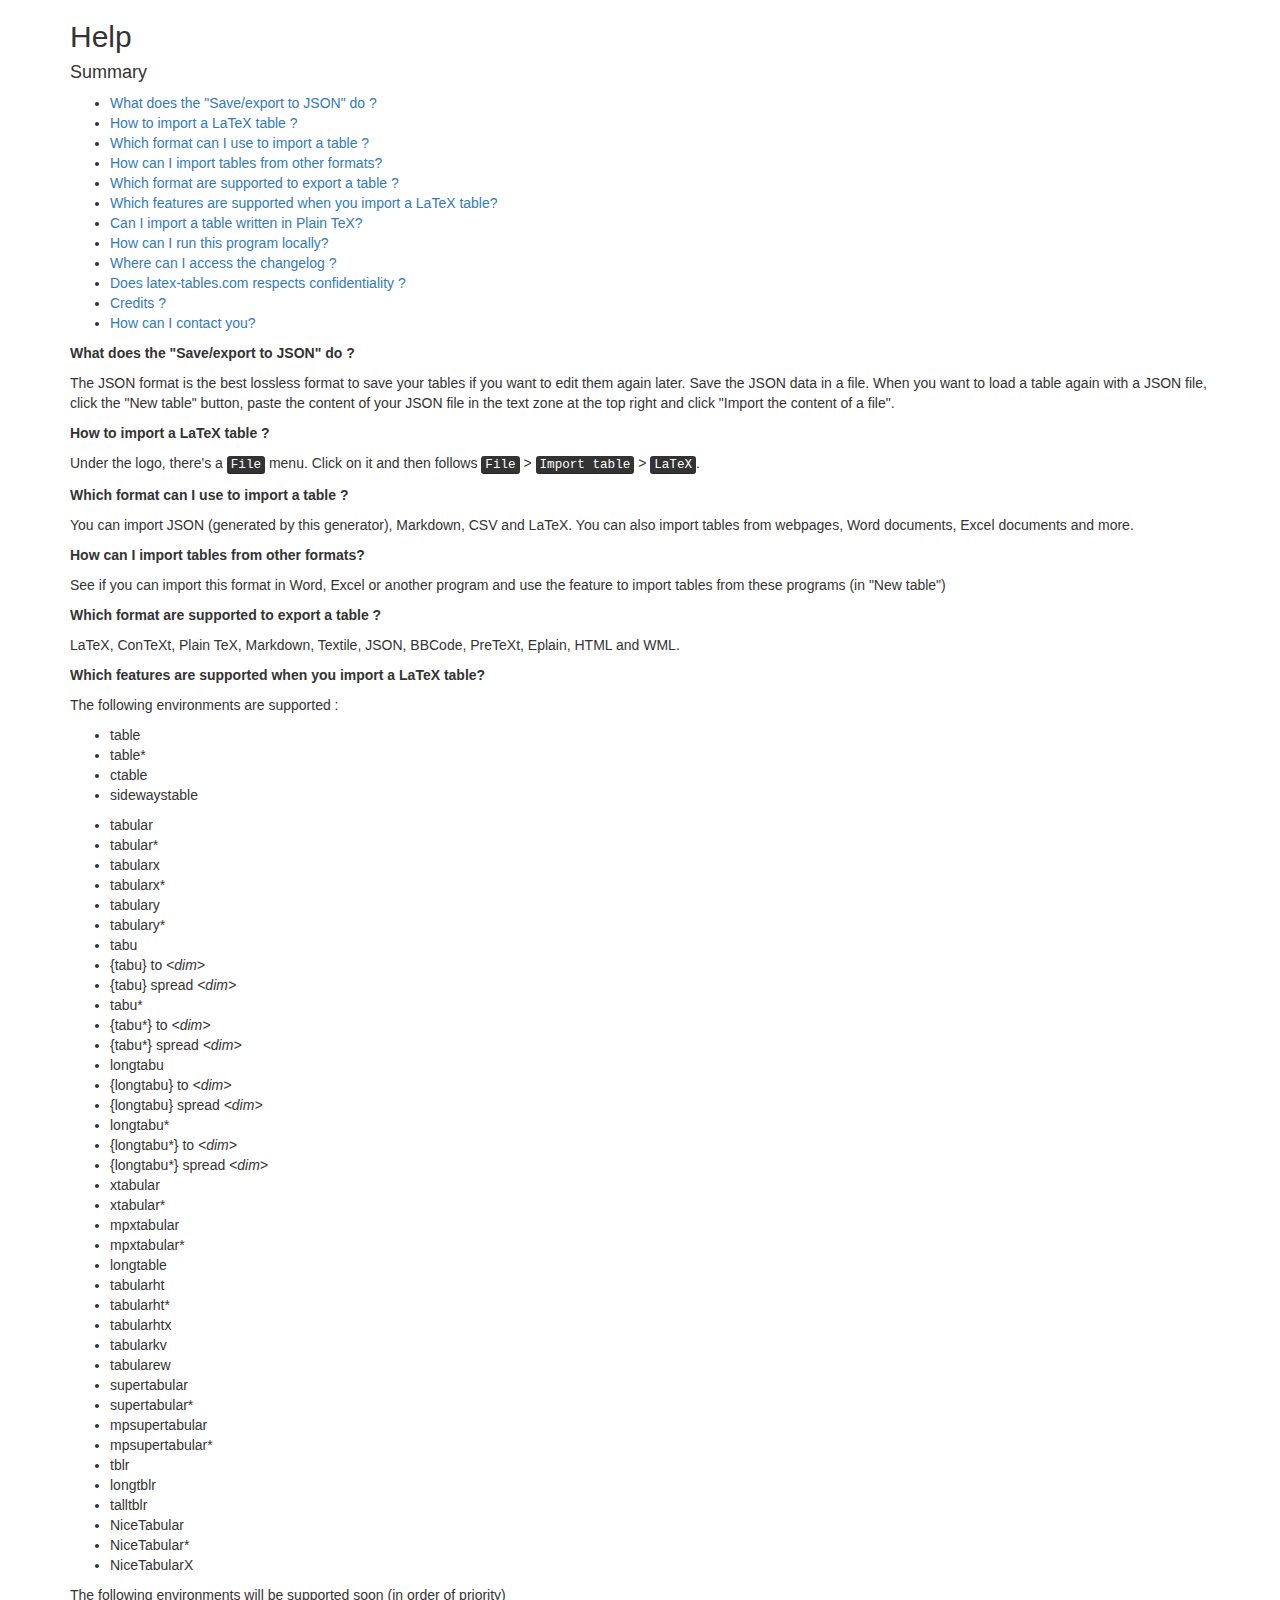
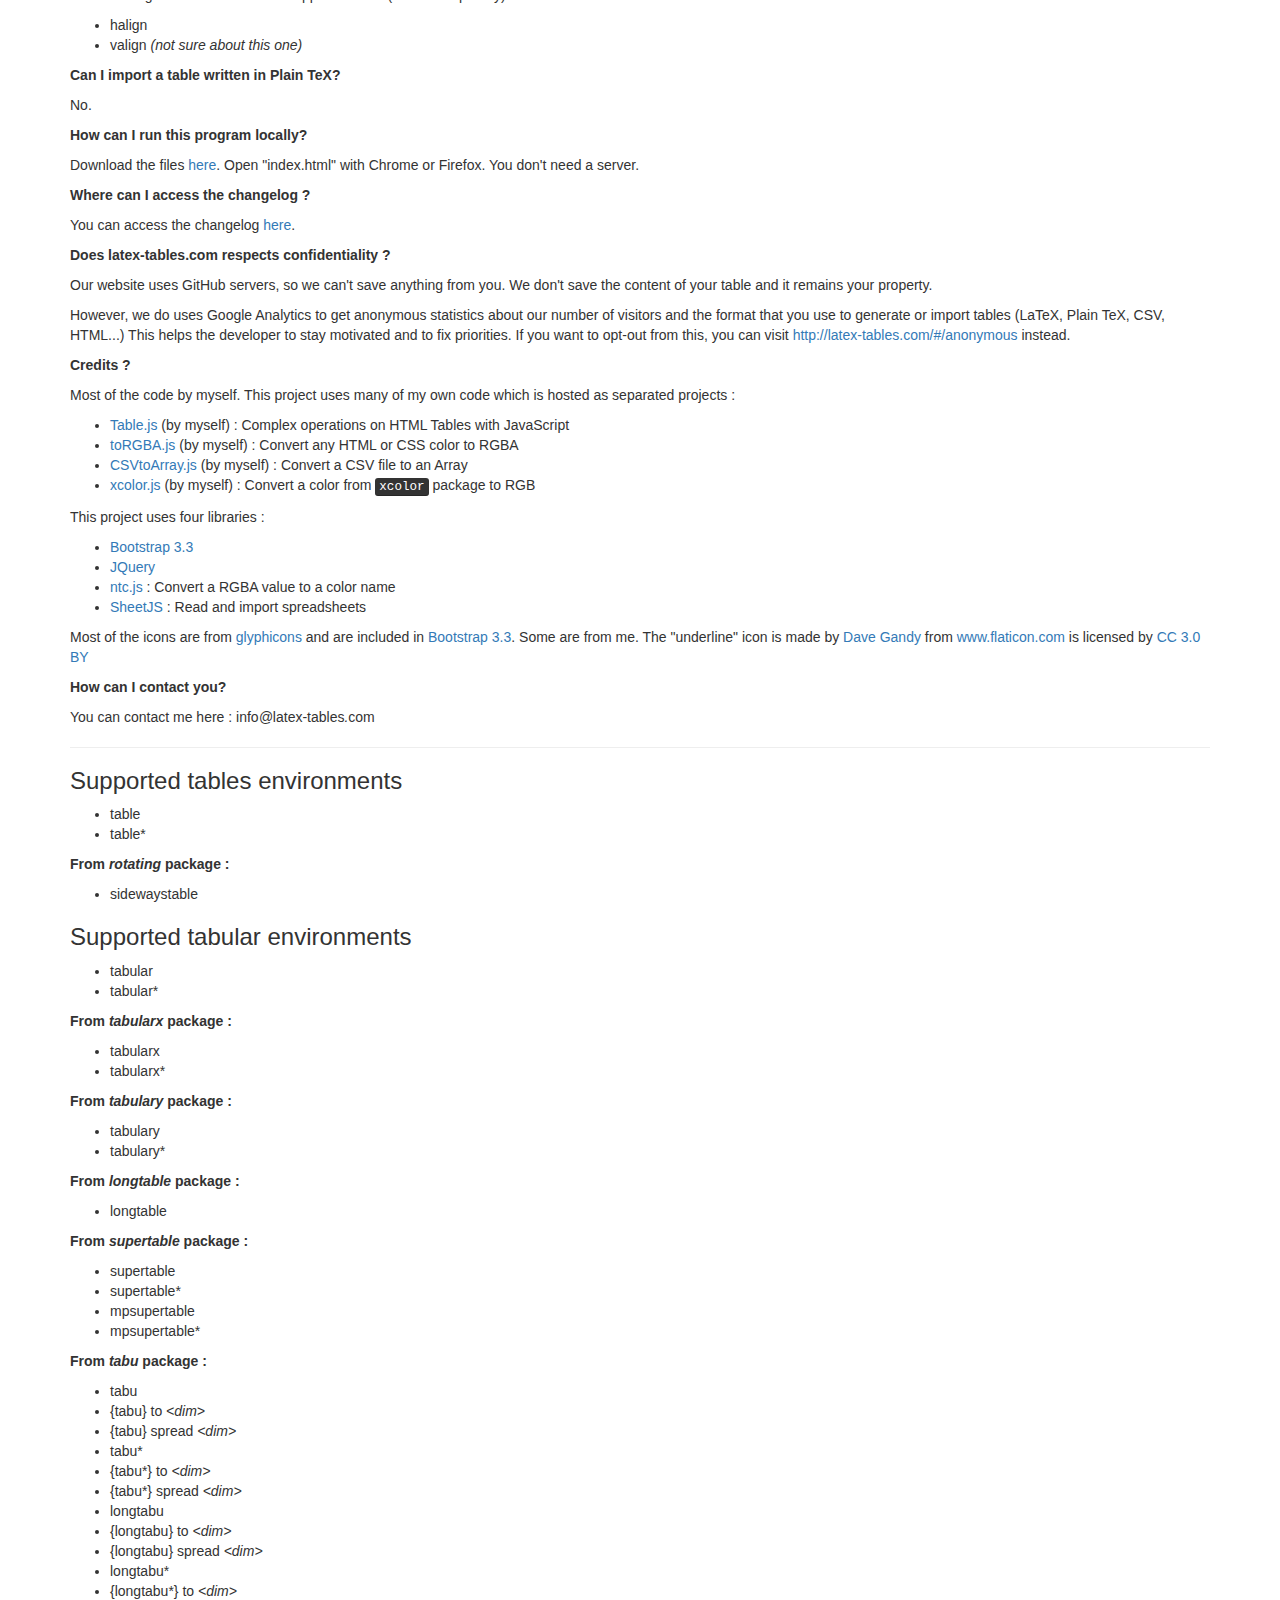
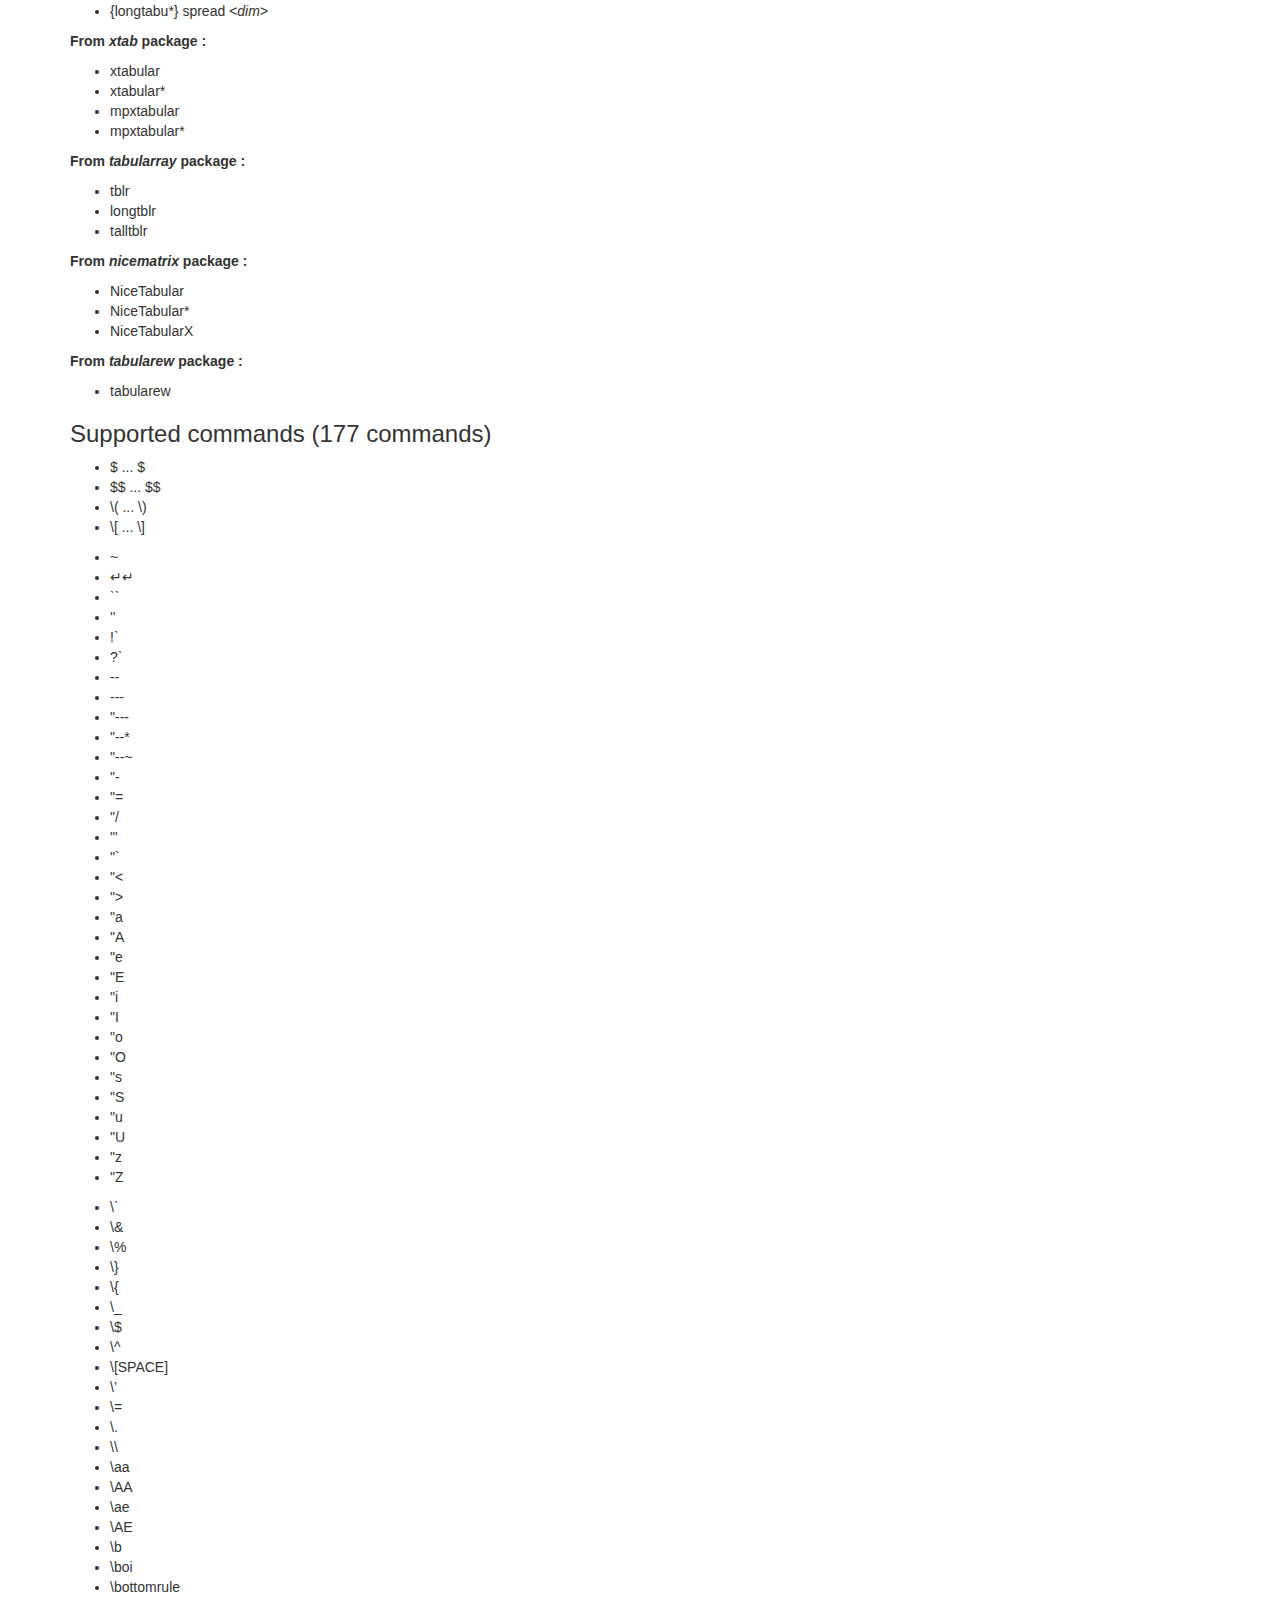
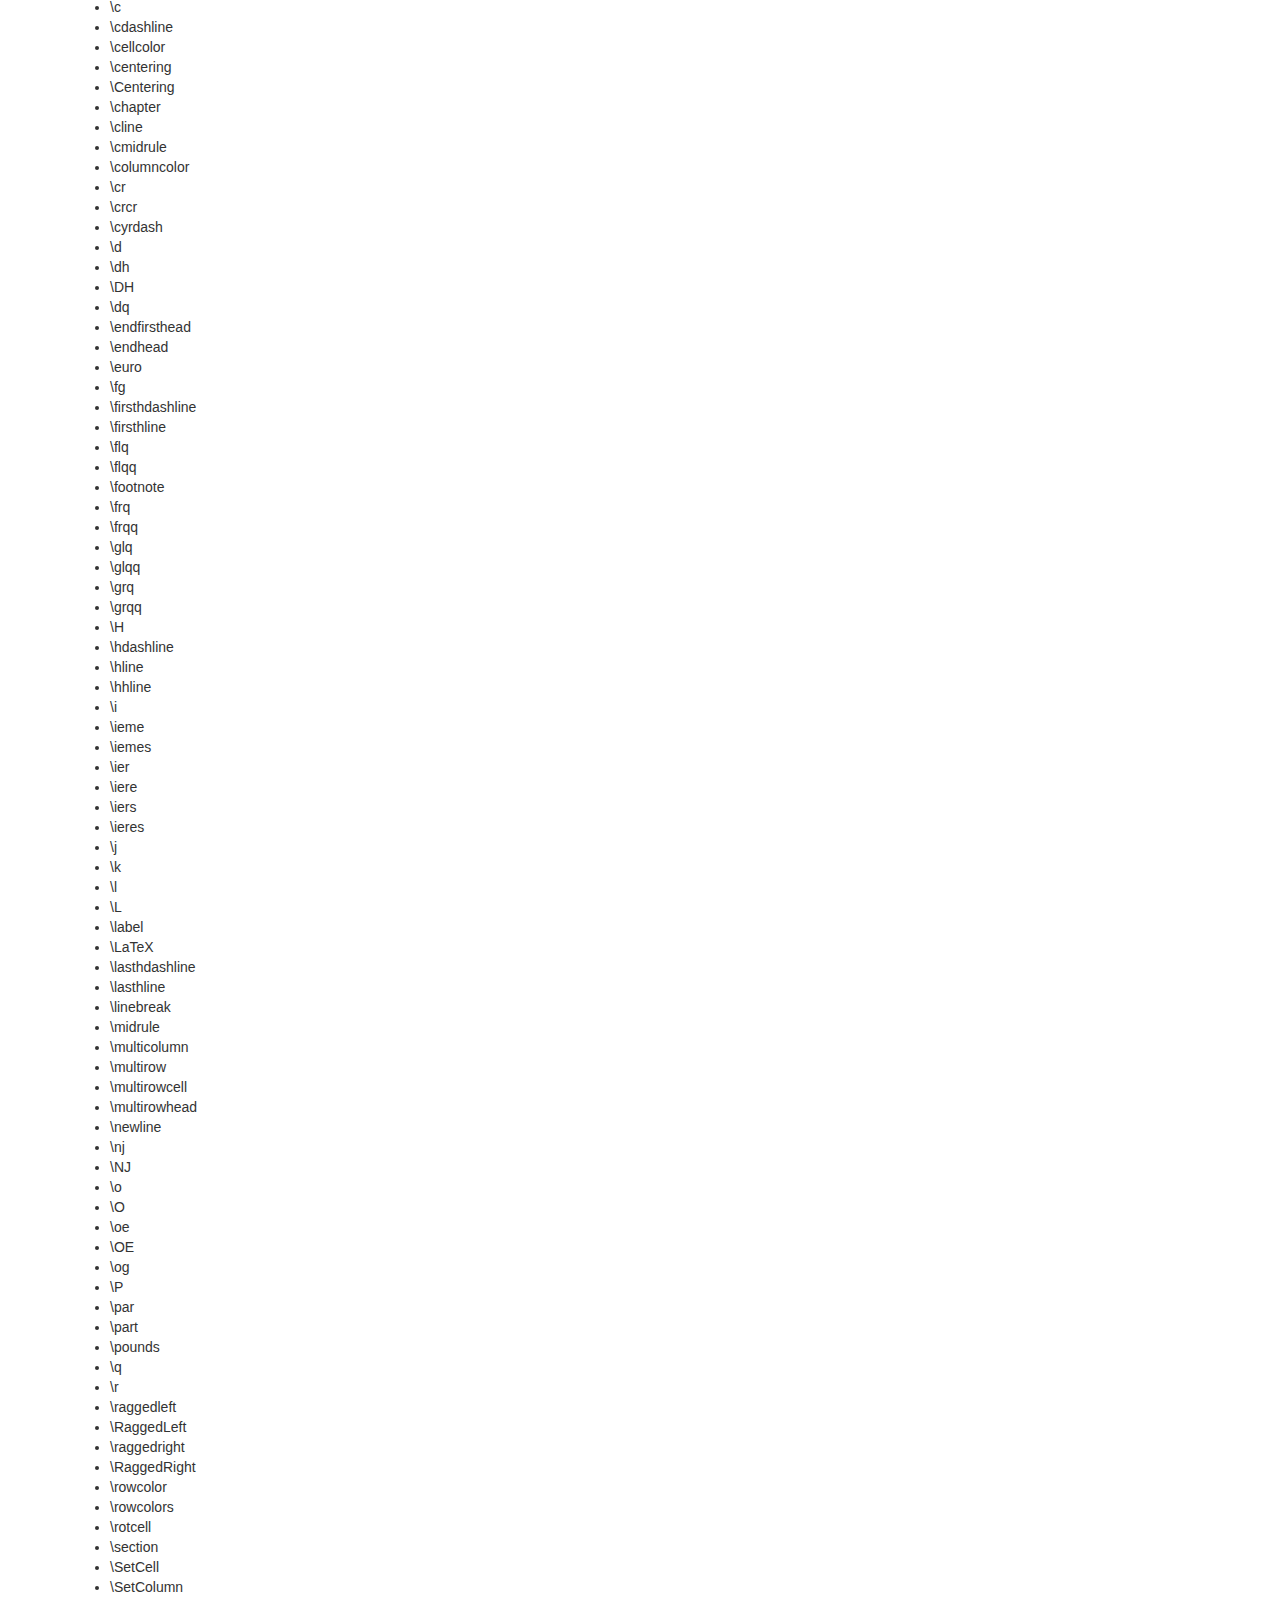
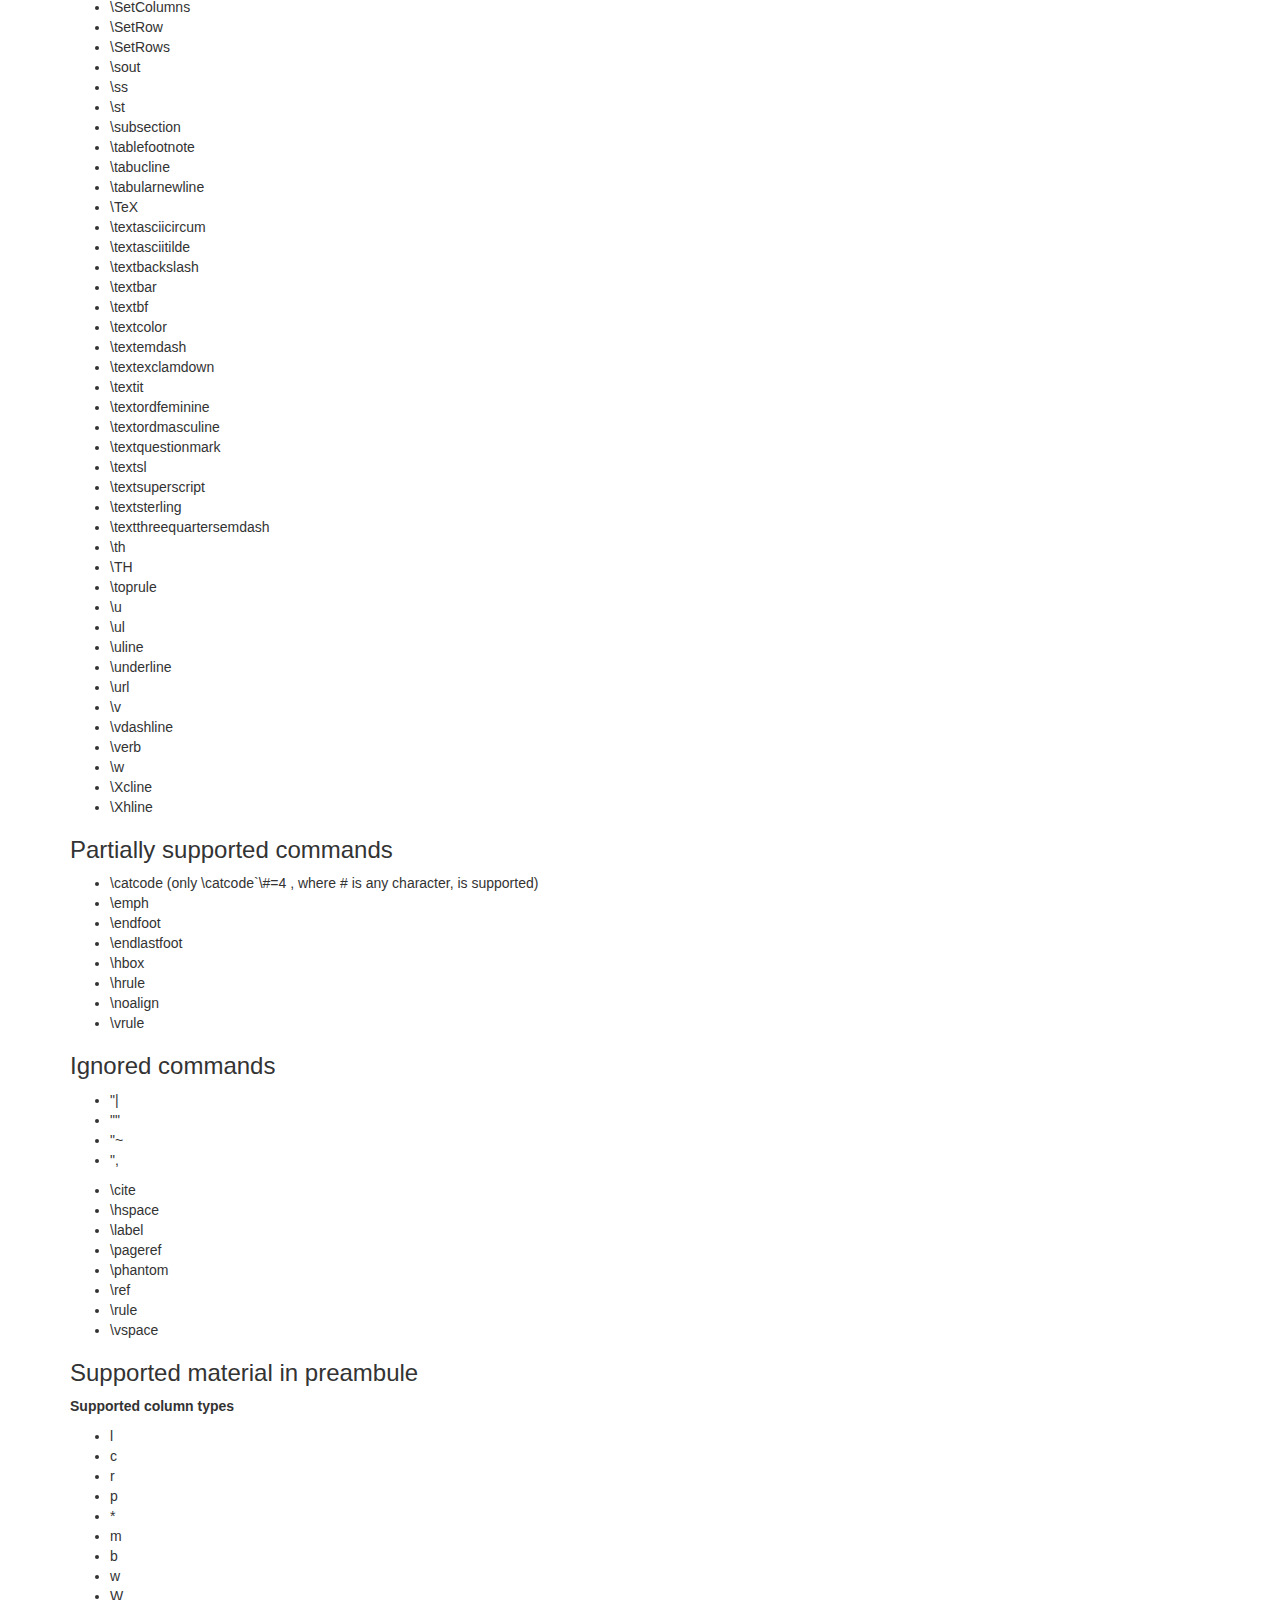
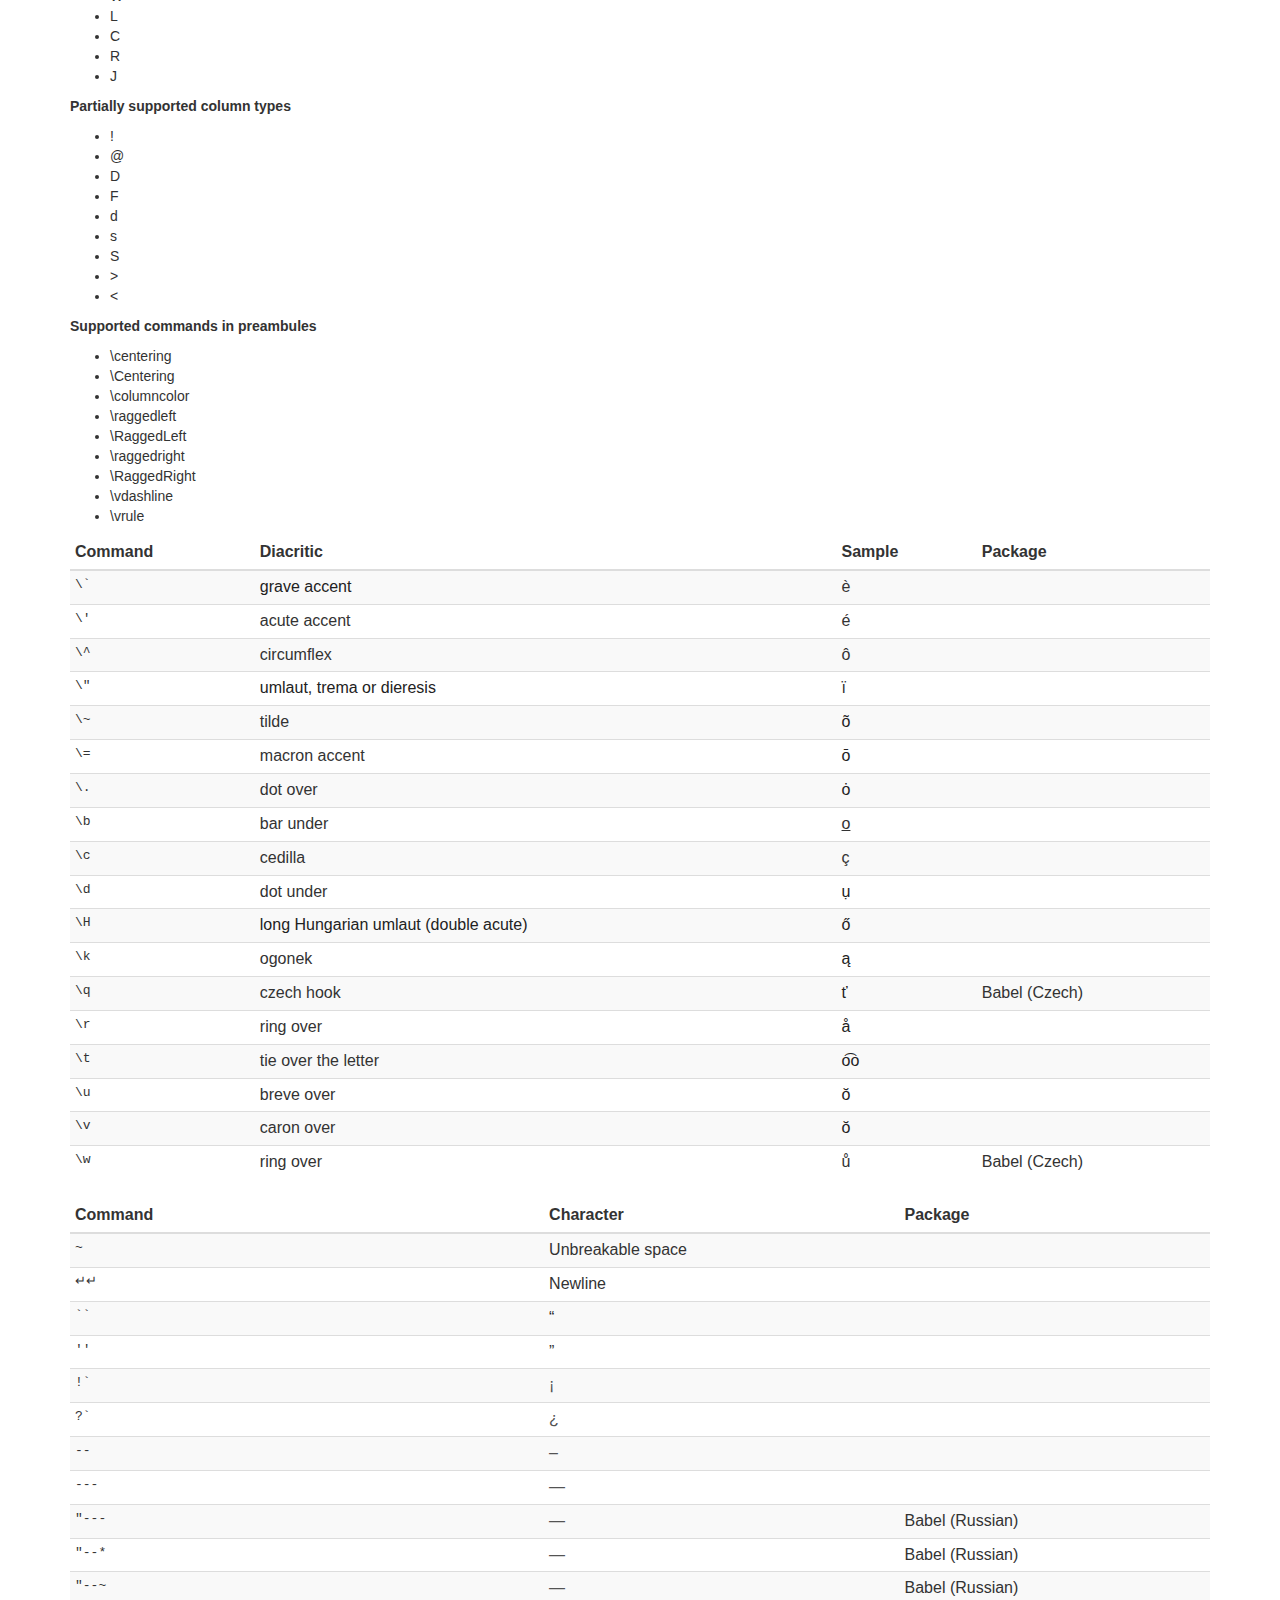
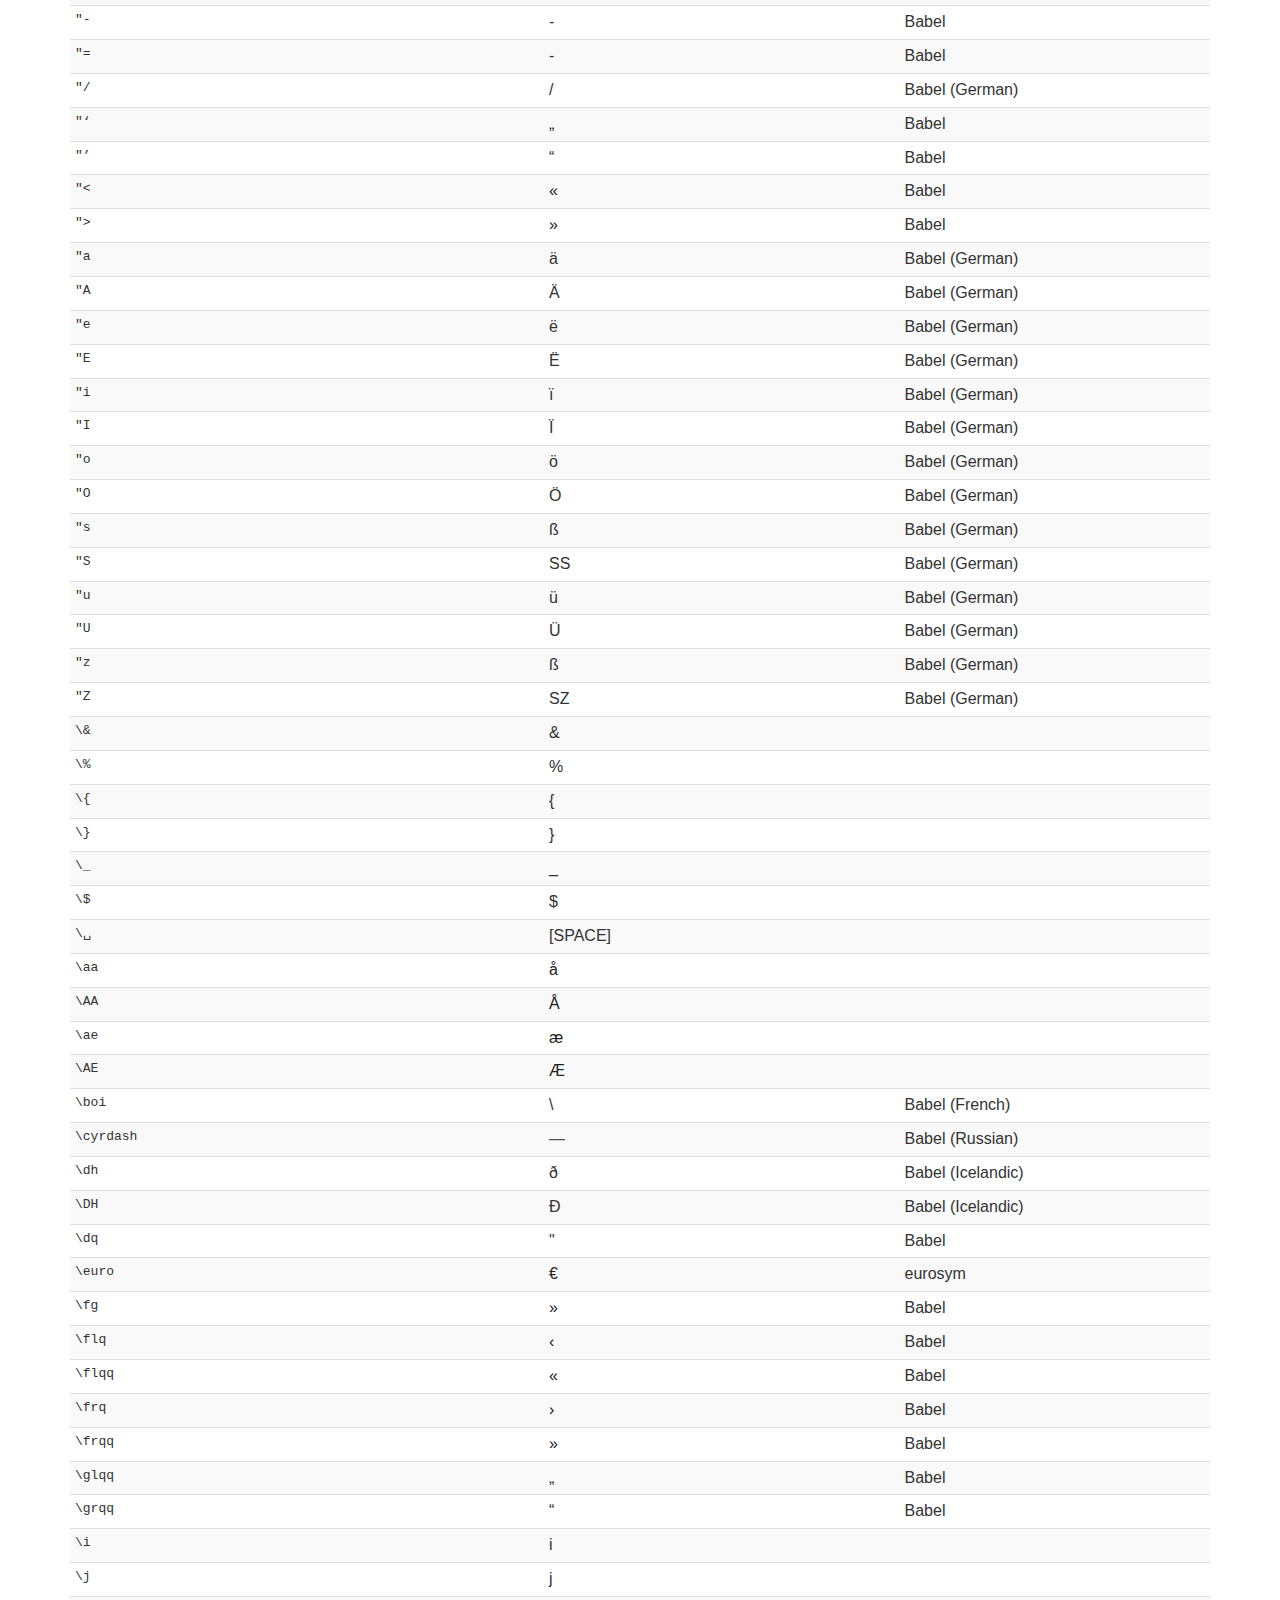
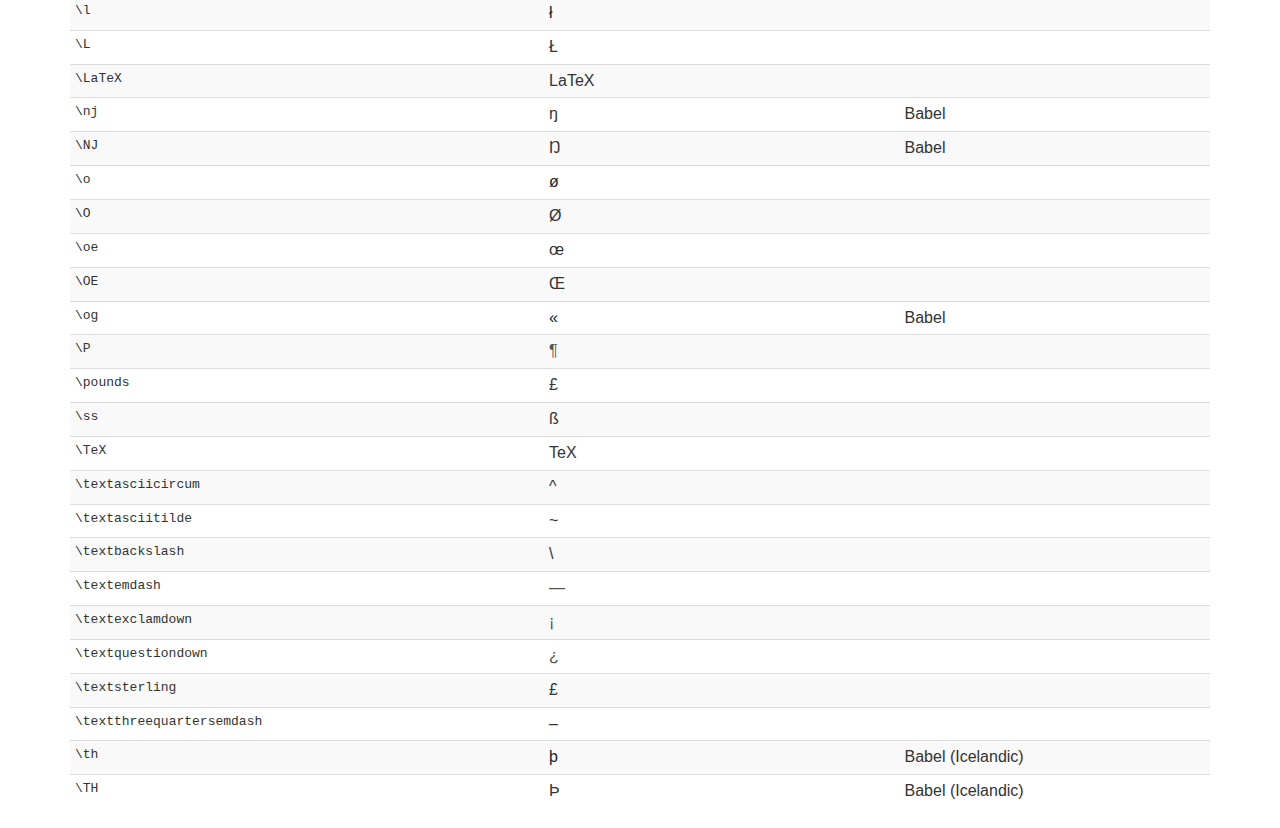
<file: src/help.html>
﻿<!doctype>
<html>
<head>
<meta charset="UTF-8"> 
	<title>Help | LaTeX Tables Editor</title>
	<link href="css/bootstrap.min.css" rel="stylesheet">
	<script type="text/javascript" src="js/jquery.min.js">
	</script>
	<script type="text/javascript" src="js/bootstrap.min.js">
	</script>
<script>
$(function(){
	var d = document.querySelectorAll(".question"), frag = document.createDocumentFragment();
	for(var i=0;i<d.length;i++){
		var li = document.createElement("li");
		var a = document.createElement("a");
		a.href = "#" + d[i].id;
		a.innerHTML = d[i].querySelector("strong").innerHTML;
		li.appendChild(a);
		frag.appendChild(li);
	}
	document.getElementById("ul").appendChild(frag);
	var supp = document.querySelectorAll(".supp"),
	howmany = 0;
	for(var i=0;i<supp.length;i++){
		howmany += supp[i].querySelectorAll("li").length
	}
	count.innerHTML = howmany;
});
</script>
<style>
.commands tbody tr td:first-child, .commands > tr td:first-child{
font-family:monospace;
}
</style>
</head>
<body>
<div class="container"><h2>Help</h2>
<h4>Summary</h4>
<ul id="ul">
</ul>
<div id="json" class="question">
<p><strong>What does the "Save/export to JSON" do ?</strong>
<p>The JSON format is the best lossless format to save your tables if you want to edit them again later. Save the JSON data in a file. When you want to load a table again with a JSON file, click the "New table" button, paste the content of your JSON file in the text zone at the top right and click "Import the content of a file".
</div>
<div id="import_latex" class="question">
<p><strong>How to import a LaTeX table ?</strong>
<p>Under the logo, there's a <kbd>File</kbd> menu. Click on it and then follows <kbd>File</kbd> &gt; <kbd>Import table</kbd> &gt; <kbd>LaTeX</kbd>.
</div>
<div id="import" class="question">
<p><strong>Which format can I use to import a table ?</strong>
<p>You can import JSON (generated by this generator), Markdown, CSV and LaTeX. You can also import tables from webpages, Word documents, Excel documents and more.
</div>
<div id="import_more" class="question">
<p><strong>How can I import tables from other formats?</strong>
<p>See if you can import this format in Word, Excel or another program and use the feature to import tables from these programs (in "New table")
</div>
<div id="export" class="question">
<p><strong>Which format are supported to export a table ?</strong>
<p>LaTeX, ConTeXt, Plain TeX, Markdown, Textile, JSON, BBCode, PreTeXt, Eplain, HTML and WML.
</div>
<div id="latex" class="question">
<p><strong>Which features are supported when you import a LaTeX table?</strong>
<p>The following environments are supported :
<ul>
<li>table
<li>table*
<li>ctable
<li>sidewaystable
</ul>
<ul>
<li>tabular
<li>tabular*
<li>tabularx
<li>tabularx*</li>
<li>tabulary
<li>tabulary*</li>
<li>tabu
<li>{tabu} to <i>&lt;dim&gt;</i>
<li>{tabu} spread <i>&lt;dim&gt;</i>
<li>tabu*</li>
<li>{tabu*} to <i>&lt;dim&gt;</i>
<li>{tabu*} spread <i>&lt;dim&gt;</i>
<li>longtabu
<li>{longtabu} to <i>&lt;dim&gt;</i>
<li>{longtabu} spread <i>&lt;dim&gt;</i>
<li>longtabu*</li>
<li>{longtabu*} to <i>&lt;dim&gt;</i>
<li>{longtabu*} spread <i>&lt;dim&gt;</i>
<li>xtabular</li>
<li>xtabular*</li>
<li>mpxtabular</li>
<li>mpxtabular*</li>
<li>longtable</li>
<li>tabularht
<li>tabularht*
<li>tabularhtx
<li>tabularkv
<li>tabularew
<li>supertabular
<li>supertabular*
<li>mpsupertabular
<li>mpsupertabular*
<li>tblr
<li>longtblr
<li>talltblr
<li>NiceTabular
<li>NiceTabular*
<li>NiceTabularX
</ul>
<p>The following environments will be supported soon (in order of priority)
<ul>
<li>halign
<li>valign <i>(not sure about this one)</i>
</ul>
</div>
<div id="tex" class="question">
<p><strong>Can I import a table written in Plain TeX?</strong>
<p>No.
</div>
<div id="local" class="question">
<p><strong>How can I run this program locally?</strong>
<p>Download the files <a href="https://github.com/JDMCreator/LaTeXTableEditor">here</a>. Open "index.html" with Chrome or Firefox. You don't need a server.
</div>
<div id="local" class="question">
<p><strong>Where can I access the changelog ?</strong>
<p>You can access the changelog <a href="changelog.txt">here</a>.
</div>
<div id="confidential" class="question">
<p><strong>Does latex-tables.com respects confidentiality ?</strong>
<p>Our website uses GitHub servers, so we can't save anything from you. We don't save the content of your table and it remains your property.
<p>However, we do uses Google Analytics to get anonymous statistics about our number of visitors and the format that you use to generate or import tables (LaTeX, Plain TeX, CSV, HTML...) This helps the developer to stay motivated and to fix priorities. If you want to opt-out from this, you can visit <a href="http://latex-tables.com/#/anonymous">http://latex-tables.com/#/anonymous</a> instead.
</div>
<div id="confidential" class="question">
<p><strong>Credits ?</strong>

<p>Most of the code by myself. This project uses many of my own code which is hosted as separated projects :
<p><ul>
<li> <a href="https://github.com/JDMCreator/Table.js">Table.js</a> (by myself) : Complex operations on HTML Tables with JavaScript
<li> <a href="https://github.com/JDMCreator/toRGBA.js">toRGBA.js</a> (by myself) : Convert any HTML or CSS color to RGBA
<li> <a href="https://gist.github.com/JDMCreator/c0944e1caab3b913353ac165177b5241">CSVtoArray.js</a> (by myself) : Convert a CSV file to an Array
<li> <a href="https://github.com/JDMCreator/xcolor.js">xcolor.js</a> (by myself) : Convert a color from <kbd>xcolor</kbd> package to RGB
</ul>

<p>This project uses four libraries :

<p><ul>
<li> <a href="https://getbootstrap.com">Bootstrap 3.3</a>
<li> <a href="http://jquery.com">JQuery</a>
<li> <a href="http://chir.ag/projects/ntc/">ntc.js</a> : Convert a RGBA value to a color name
<li> <a href="https://sheetjs.com/">SheetJS</a> : Read and import spreadsheets
</ul>

<p>Most of the icons are from <a href="http://glyphicons.com">glyphicons</a> and are included in <a href="https://getbootstrap.com">Bootstrap 3.3</a>. Some are from me. The "underline" icon is made by <a href="https://www.flaticon.com/authors/dave-gandy" title="Dave Gandy">Dave Gandy</a> from <a href="https://www.flaticon.com/" title="Flaticon">www.flaticon.com</a> is licensed by <a href="http://creativecommons.org/licenses/by/3.0/" title="Creative Commons BY 3.0" target="_blank">CC 3.0 BY</a>


</div>
<div id="contact" class="question">
<p><strong>How can I contact you?</strong>
<p>You can contact me here : in<span></span>f<!---rararar--->o<i>@</i>latex-<script type="text/javascript">
document.write("t")
</script><noscript>t</noscript>ables<i>.</i>com
</div>

<hr>
<div id="preview" preview="" debounce="150"><h3><a id="Supported_tables_environments_0"></a>Supported tables environments</h3>
<ul>
<li>table</li>
<li>table*</li>
</ul>
<p><strong>From <em>rotating</em> package :</strong></p>
<ul>
<li>sidewaystable</li>
</ul>
<h3><a id="Supported_tabular_environments_8"></a>Supported tabular environments</h3>
<ul>
<li>tabular</li>
<li>tabular*</li>
</ul>
<p><strong>From <em>tabularx</em> package :</strong></p>
<ul>
<li>tabularx</li>
<li>tabularx*</li>
</ul>
<p><strong>From <em>tabulary</em> package :</strong></p>
<ul>
<li>tabulary</li>
<li>tabulary*</li>
</ul>
<p><strong>From <em>longtable</em> package :</strong></p>
<ul>
<li>longtable</li>
</ul>
<p><strong>From <em>supertable</em> package :</strong></p>
<ul>
<li>supertable</li>
<li>supertable*</li>
<li>mpsupertable</li>
<li>mpsupertable*</li>
</ul>
<p><strong>From <em>tabu</em> package :</strong></p>
<ul>
<li>tabu</li>
<li>{tabu} to <em>&lt;dim&gt;</em></li>
<li>{tabu} spread <em>&lt;dim&gt;</em></li>
<li>tabu*</li>
<li>{tabu*} to <em>&lt;dim&gt;</em></li>
<li>{tabu*} spread <em>&lt;dim&gt;</em></li>
<li>longtabu</li>
<li>{longtabu} to <em>&lt;dim&gt;</em></li>
<li>{longtabu} spread <em>&lt;dim&gt;</em></li>
<li>longtabu*</li>
<li>{longtabu*} to <em>&lt;dim&gt;</em></li>
<li>{longtabu*} spread <em>&lt;dim&gt;</em></li>
</ul>
<p><strong>From <em>xtab</em> package :</strong></p>
<ul>
<li>xtabular</li>
<li>xtabular*</li>
<li>mpxtabular</li>
<li>mpxtabular*</li>
</ul>
<p><strong>From <em>tabularray</em> package :</strong></p>
<ul>
<li>tblr</li>
<li>longtblr</li>
<li>talltblr</li>
</ul>
<p><strong>From <em>nicematrix</em> package :</strong></p>
<ul>
<li>NiceTabular</li>
<li>NiceTabular*</li>
<li>NiceTabularX</li>
</ul>
<p><strong>From <em>tabularew</em> package :</strong></p>
<ul>
<li>tabularew</li>
</ul>
<h3><a id="Supported_commands_40"></a>Supported commands (<span id="count"></span> commands)</h3>

<ul class="supp">
<li> $ ... $
<li> $$ ... $$
<li> \( ... \)
<li> \[ ... \]
</ul>

<ul class="supp">
<li> ~
<li> ↵↵
<li> ``
<li> ''
<li> !`
<li> ?`
<li> --
<li> ---
<li> "---
<li> "--*
<li> "--~
<li> "-
<li> "=
<li> "/
<li> "'
<li> "`
<li> "<
<li> ">
<li> "a
<li> "A
<li> "e
<li> "E
<li> "i
<li> "I
<li> "o
<li> "O
<li> "s
<li> "S
<li> "u
<li> "U
<li> "z
<li> "Z

</ul>

<ul class="supp">
<li>\`</li>
<li>\&amp;</li>
<li>\%</li>
<li>\}</li>
<li>\{</li>
<li>\_</li>
<li>\$</li>
<li>\^</li>
<li>\[SPACE]</li>
<li>\&#8217;</li>
<li>\=</li>
<li>\.</li>
<li>\\</li>
<li>\aa
<li>\AA
<li>\ae</li>
<li>\AE</li>
<li>\b</li>
<li>\boi
<li>\bottomrule</li>
<li>\c</li>
<li>\cdashline
<li>\cellcolor
<li>\centering
<li>\Centering
<li>\chapter</li>
<li>\cline</li>
<li>\cmidrule</li>
<li>\columncolor
<li>\cr</li>
<li>\crcr
<li>\cyrdash
<li>\d</li>
<li>\dh
<li>\DH
<li>\dq
<li>\endfirsthead
<li>\endhead
<li>\euro
<li>\fg</li>
<li>\firsthdashline
<li>\firsthline</li>
<li>\flq
<li>\flqq
<li>\footnote
<li>\frq
<li>\frqq
<li>\glq
<li>\glqq
<li>\grq
<li>\grqq
<li>\H</li>
<li>\hdashline
<li>\hline</li>
<li>\hhline
<li>\i</li>
<li>\ieme</li>
<li>\iemes</li>
<li>\ier</li>
<li>\iere</li>
<li>\iers</li>
<li>\ieres</li>
<li>\j</li>
<li>\k</li>
<li>\l</li>
<li>\L</li>
<li>\label</li>
<li>\LaTeX</li>
<li>\lasthdashline
<li>\lasthline</li>
<li>\linebreak</li>
<li>\midrule</li>
<li>\multicolumn</li>
<li>\multirow</li>
<li>\multirowcell</li>
<li>\multirowhead</li>
<li>\newline</li>
<li>\nj
<li>\NJ
<li>\o</li>
<li>\O</li>
<li>\oe</li>
<li>\OE</li>
<li>\og</li>
<li>\P
<li>\par</li>
<li>\part</li>
<li>\pounds
<li>\q
<li>\r</li>
<li>\raggedleft
<li>\RaggedLeft
<li>\raggedright
<li>\RaggedRight
<li>\rowcolor
<li>\rowcolors
<li>\rotcell</li>
<li>\section</li>
<li>\SetCell
<li>\SetColumn
<li>\SetColumns
<li>\SetRow
<li>\SetRows
<li>\sout</li>
<li>\ss</li>
<li>\st</li>
<li>\subsection</li>
<li>\tablefootnote
<li>\tabucline</li>
<li>\tabularnewline</li>
<li>\TeX</li>
<li>\textasciicircum
<li>\textasciitilde</li>
<li>\textbackslash</li>
<li>\textbar</li>
<li>\textbf</li>
<li>\textcolor
<li>\textemdash
<li>\textexclamdown
<li>\textit</li>
<li>\textordfeminine
<li>\textordmasculine
<li>\textquestionmark
<li>\textsl</li>
<li>\textsuperscript
<li>\textsterling
<li>\textthreequartersemdash
<li>\th
<li>\TH
<li>\toprule</li>
<li>\u</li>
<li>\ul</li>
<li>\uline</li>
<li>\underline</li>
<li>\url</li>
<li>\v</li>
<li>\vdashline
<li>\verb</li>
<li>\w
<li>\Xcline
<li>\Xhline
</ul>
<h3><a id="Partially_supported_commands_108"></a>Partially supported commands</h3>
<ul>
<li>\catcode  (only \catcode`\#=4  , where # is any character, is supported)</li>
<li>\emph</li>
<li>\endfoot
<li>\endlastfoot
<li>\hbox</li>
<li>\hrule</li>
<li>\noalign</li>
<li>\vrule</li>
</ul>
<h3><a id="Ignored_commands_117"></a>Ignored commands</h3>
<ul>
<li> "|
<li> ""
<li> "~
<li> ",
</ul>
<ul>
<li>\cite</li>
<li>\hspace</li>
<li>\label</li>
<li>\pageref</li>
<li>\phantom</li>
<li>\ref</li>
<li>\rule</li>
<li>\vspace</li>
</ul>
<h3><a id="Partially_supported_commands_108"></a>Supported material in preambule</h3>

<p><strong>Supported column types</strong></p>

<ul>
<li> l
<li> c
<li> r
<li> p
<li> *
<li> m
<li> b 
<li> w
<li> W
<li> L
<li> C
<li> R
<li> J
</ul>

<p><strong>Partially supported column types</strong></p>

<ul>
<li> !
<li> @
<li> D
<li> F
<li> d
<li> s
<li> S
<li> &gt;
<li> &lt;
</div>

<p><strong>Supported commands in preambules</strong></p>

<ul>
<li> \centering
<li> \Centering
<li> \columncolor
<li> \raggedleft
<li> \RaggedLeft
<li> \raggedright
<li> \RaggedRight
<li> \vdashline
<li> \vrule
</ul>

<table class="table table-striped table-condensed commands">
	<thead>
	<tr>
		<th>
			Command
		</th>
		<th>
			Diacritic
		</th>
		<th>
			Sample
		</th>
		<th>
			Package
		</th>
	</tr>
	</thead>
	<tbody>
	<tr>
		<td>
			\`
		</td>
		<td>
			<font color="#222222">grave accent</font>
		</td>
		<td>
			è
		</td>
		<td>
		</td>
	</tr>
	<tr>
		<td>
			\'
		</td>
		<td>
			acute accent
		</td>
		<td>
			é
		</td>
		<td>
		</td>
	</tr>
	<tr>
		<td>
			\^
		</td>
		<td>
			circumflex
		</td>
		<td>
			ô
		</td>
		<td>
		</td>
	</tr>
	<tr>
		<td>
			\"
		</td>
		<td>
			<font color="#222222">umlaut, trema or dieresis</font>
		</td>
		<td>
			ï
		</td>
		<td>
		</td>
	</tr>
	<tr>
		<td>
			\~
		</td>
		<td>
			tilde
		</td>
		<td>
			<font color="#222222">õ</font>
		</td>
		<td>
		</td>
	</tr>
	<tr>
		<td>
			\=
		</td>
		<td>
			macron accent
		</td>
		<td>
			<font color="#222222">ō</font>
		</td>
		<td>
		</td>
	</tr>
	<tr>
		<td>
			\.
		</td>
		<td>
			dot over
		</td>
		<td>
			<font color="#222222">ȯ</font>
		</td>
		<td>
		</td>
	</tr>
	<tr>
		<td>
			\b
		</td>
		<td>
			bar under
		</td>
		<td>
			<u>o</u>
		</td>
		<td>
		</td>
	</tr>
	<tr>
		<td>
			\c
		</td>
		<td>
			cedilla
		</td>
		<td>
			ç
		</td>
		<td>
		</td>
	</tr>
	<tr>
		<td>
			\d
			<br>
		</td>
		<td>
			dot under
		</td>
		<td>
			<font color="#222222">ụ</font>
		</td>
		<td>
		</td>
	</tr>
	<tr>
		<td>
			\H
		</td>
		<td>
			<font color="#222222">long Hungarian umlaut (double acute)</font>
		</td>
		<td>
			<font color="#222222">ő</font>
		</td>
		<td>
		</td>
	</tr>
	<tr>
		<td>
			\k
		</td>
		<td>
			ogonek
		</td>
		<td>
			<font color="#222222">ą</font>
		</td>
		<td>
		</td>
	</tr>
	<tr>
		<td>
			\q
		</td>
		<td>
			czech hook
		</td>
		<td>
			<font color="#222222">ť</font>
		</td>
		<td>
			Babel (Czech)
		</td>
	</tr>
	<tr>
		<td>
			\r
		</td>
		<td>
			ring over
		</td>
		<td>
			<font color="#222222">å</font>
		</td>
		<td>
		</td>
	</tr>
	<tr>
		<td>
			\t
		</td>
		<td>
			tie over the letter
		</td>
		<td>
			<font color="#222222">o͡o</font>
		</td>
		<td>
		</td>
	</tr>
	<tr>
		<td>
			\u
		</td>
		<td>
			breve over
		</td>
		<td>
			<font color="#222222">ŏ</font>
		</td>
		<td>
		</td>
	</tr>
	<tr>
		<td>
			\v
		</td>
		<td>
			caron over
		</td>
		<td>
			<font color="#222222">ŏ</font>
		</td>
		<td>
		</td>
	</tr>
	<tr>
		<td>
			\w
		</td>
		<td>
			ring over
		</td>
		<td>
			ů
		</td>
		<td>
			Babel (Czech)
		</td>
	</tr>
</table>
<table class="table table-striped table-condensed commands">
	<thead>
	<tr>
		<th>
			Command
		</th>
		<th>
			Character
		</th>
		<th>
			Package
		</th>
	</tr>
	</thead>
	<tbody>
	<tr>
		<td>
			~
		</td>
		<td>
			Unbreakable space
		</td>
		<td>
		</td>
	</tr>
	<tr>
		<td>
			↵↵
		</td>
		<td> Newline</td><td></td>
	</tr>
	<tr>
		<td>
			``
		</td>
		<td>
			<font color="#222222">“</font>
		</td>
		<td>
		</td>
	</tr>
	<tr>
		<td>
			''
		</td>
		<td>
			”
		</td>
		<td>
		</td>
	</tr>
	<tr>
		<td>
			!`
		</td>
		<td>
			<font color="#545454">¡</font>
		</td>
		<td>
		</td>
	</tr>
	<tr>
		<td>
			?`
		</td>
		<td>
			<font color="#545454">¿</font>
		</td>
		<td>
		</td>
	</tr>
	<tr>
		<td>
			--
		</td>
		<td>
			<font color="#545454">–</font>
		</td>
		<td>
		</td>
	</tr>
	<tr>
		<td>
			---
		</td>
		<td>
			<font color="#545454">—</font>
		</td>
		<td>
		</td>
	</tr>
	<tr>
		<td>
			"---
		</td>
		<td>
			<font color="#545454">—</font>
		</td>
		<td>
			Babel (Russian)
		</td>
	</tr>
	<tr>
		<td>
			"--*
		</td>
		<td>
			<font color="#545454">—</font>
		</td>
		<td>
			Babel (Russian)
		</td>
	</tr>
	<tr>
		<td>
			"--~
		</td>
		<td>
			<font color="#545454">—</font>
		</td>
		<td>
			Babel (Russian)
		</td>
	</tr>
	<tr>
		<td>
			"-
		</td>
		<td>
			-
		</td>
		<td>
			Babel
		</td>
	</tr>
	<tr>
		<td>
			"=
		</td>
		<td>
			-
		</td>
		<td>
			Babel
		</td>
	</tr>
	<tr>
		<td>
			"/
		</td>
		<td>
			/
		</td>
		<td>
			Babel (German)
		</td>
	</tr>
	<tr>
		<td>
			"‘
		</td>
		<td>
			<font color="#222222">„</font>
		</td>
		<td>
			Babel
		</td>
	</tr>
	<tr>
		<td>
			"’
		</td>
		<td>
			<font color="#222222">“</font>
		</td>
		<td>
			Babel
		</td>
	</tr>
	<tr>
		<td>
			"&lt;
		</td>
		<td>
			<font color="#222222">«</font>
		</td>
		<td>
			Babel
		</td>
	</tr>
	<tr>
		<td>
			"&gt;
		</td>
		<td>
			<font color="#222222">»</font>
		</td>
		<td>
			Babel
		</td>
	</tr>
	<tr>
		<td>
			"a
		</td>
		<td>
			ä
		</td>
		<td>
			Babel (German)
		</td>
	</tr>
	<tr>
		<td>
			"A
		</td>
		<td>
			Ä
		</td>
		<td>
			Babel (German)
		</td>
	</tr>
	<tr>
		<td>
			"e
		</td>
		<td>
			ë
		</td>
		<td>
			Babel (German)
		</td>
	</tr>
	<tr>
		<td>
			"E
		</td>
		<td>
			Ë
		</td>
		<td>
			Babel (German)
		</td>
	</tr>
	<tr>
		<td>
			"i
		</td>
		<td>
			ï
		</td>
		<td>
			Babel (German)
		</td>
	</tr>
	<tr>
		<td>
			"I
		</td>
		<td>
			Ï
		</td>
		<td>
			Babel (German)
		</td>
	</tr>
	<tr>
		<td>
			"o
		</td>
		<td>
			ö
		</td>
		<td>
			Babel (German)
		</td>
	</tr>
	<tr>
		<td>
			"O
		</td>
		<td>
			Ö
		</td>
		<td>
			Babel (German)
		</td>
	</tr>
	<tr>
		<td>
			"s
		</td>
		<td>
			ß
		</td>
		<td>
			Babel (German)
		</td>
	</tr>
	<tr>
		<td>
			"S
		</td>
		<td>
			SS
		</td>
		<td>
			Babel (German)
		</td>
	</tr>
	<tr>
		<td>
			"u
		</td>
		<td>
			ü
		</td>
		<td>
			Babel (German)
		</td>
	</tr>
	<tr>
		<td>
			"U
		</td>
		<td>
			Ü
		</td>
		<td>
			Babel (German)
		</td>
	</tr>
	<tr>
		<td>
			"z
		</td>
		<td>
			ß
		</td>
		<td>
			Babel (German)
		</td>
	</tr>
	<tr>
		<td>
			"Z
		</td>
		<td>
			SZ
		</td>
		<td>
			Babel (German)
		</td>
	</tr>
	<tr>
		<td>
			\&amp;
		</td>
		<td>
			&amp;
		</td>
		<td>
		</td>
	</tr>
	<tr>
		<td>
			\%
		</td>
		<td>
			%
		</td>
		<td>
		</td>
	</tr>
	<tr>
		<td>
			\{
		</td>
		<td>
			{
		</td>
		<td>
		</td>
	</tr>
	<tr>
		<td>
			\}
		</td>
		<td>
			}
		</td>
		<td>
		</td>
	</tr>
	<tr>
		<td>
			\_
		</td>
		<td>
			_
		</td>
		<td>
		</td>
	</tr>
	<tr>
		<td>
			\$
		</td>
		<td>
			$
		</td>
		<td>
		</td>
	</tr>
	<tr>
		<td>
			\&#x2423;
		</td>
		<td>
			[SPACE]
		</td>
		<td>
		</td>
	</tr>
	<tr>
		<td>
			\aa
		</td>
		<td>
			<font color="#222222">å</font>
		</td>
		<td>
		</td>
	</tr>
	<tr>
		<td>
			\AA
		</td>
		<td>
			<font color="#222222">Å</font>
		</td>
		<td>
		</td>
	</tr>
	<tr>
		<td>
			\ae
		</td>
		<td>
			<font color="#222222">æ</font>
		</td>
		<td>
		</td>
	</tr>
	<tr>
		<td>
			\AE
		</td>
		<td>
			<font color="#222222">Æ</font>
		</td>
		<td>
		</td>
	</tr>
	<tr>
		<td>
			\boi
		</td>
		<td>
			\
		</td>
		<td>
			Babel (French)
		</td>
	</tr>
	<tr>
		<td>
			\cyrdash
		</td>
		<td>
			<font color="#545454">—</font>
		</td>
		<td>
			Babel (Russian)
		</td>
	</tr>
	<tr>
		<td>
			\dh
		</td>
		<td>
			ð
		</td>
		<td>
			Babel (Icelandic)
		</td>
	</tr>
	<tr>
		<td>
			\DH
		</td>
		<td>
			Ð
		</td>
		<td>
			Babel (Icelandic)
		</td>
	</tr>
	<tr>
		<td>
			\dq
		</td>
		<td>
			"
		</td>
		<td>
			Babel
		</td>
	</tr>
	<tr>
		<td>
			\euro
		</td>
		<td>
			<font color="#222222">€</font>
		</td>
		<td>
			eurosym
		</td>
	</tr>
	<tr>
		<td>
			\fg
		</td>
		<td>
			<font color="#222222">»</font>
		</td>
		<td>
			Babel
		</td>
	</tr>
	<tr>
		<td>
			\flq
		</td>
		<td>
			<font color="#222222">‹</font>
		</td>
		<td>
			Babel
		</td>
	</tr>
	<tr>
		<td>
			\flqq
		</td>
		<td>
			<font color="#222222">«</font>
		</td>
		<td>
			Babel
		</td>
	</tr>
	<tr>
		<td>
			\frq
		</td>
		<td>
			<font color="#222222">›</font>
		</td>
		<td>
			Babel
		</td>
	</tr>
	<tr>
		<td>
			\frqq
		</td>
		<td>
			<font color="#222222">»</font>
		</td>
		<td>
			Babel
		</td>
	</tr>
	<tr>
		<td>
			\glqq
		</td>
		<td>
			<font color="#222222">„</font>
		</td>
		<td>
			Babel
		</td>
	</tr>
	<tr>
		<td>
			\grqq
		</td>
		<td>
			<font color="#222222">“</font>
		</td>
		<td>
			Babel
		</td>
	</tr>
	<tr>
		<td>
			\i
		</td>
		<td>
			i
		</td>
		<td>
		</td>
	</tr>
	<tr>
		<td>
			\j
		</td>
		<td>
			j
		</td>
		<td>
		</td>
	</tr>
	<tr>
		<td>
			\l
		</td>
		<td>
			<font color="#222222">ł</font>
		</td>
		<td>
		</td>
	</tr>
	<tr>
		<td>
			\L
		</td>
		<td>
			Ł
		</td>
		<td>
		</td>
	</tr>
	<tr>
		<td>
			\LaTeX
		</td>
		<td>
			LaTeX
		</td>
		<td>
		</td>
	</tr>
	<tr>
		<td>
			\nj
		</td>
		<td>
			ŋ
		</td>
		<td>
			Babel
		</td>
	</tr>
	<tr>
		<td>
			\NJ
		</td>
		<td>
			Ŋ
		</td>
		<td>
			Babel
		</td>
	</tr>
	<tr>
		<td>
			\o
		</td>
		<td>
			<font color="#222222">ø</font>
		</td>
		<td>
		</td>
	</tr>
	<tr>
		<td>
			\O
		</td>
		<td>
			Ø
			<br>
		</td>
		<td>
		</td>
	</tr>
	<tr>
		<td>
			\oe
		</td>
		<td>
			œ
		</td>
		<td>
		</td>
	</tr>
	<tr>
		<td>
			\OE
		</td>
		<td>
			Œ<wbr>
		</td>
		<td>
		</td>
	</tr>
	<tr>
		<td>
			\og
		</td>
		<td>
			<font color="#222222">«</font>
		</td>
		<td>
			Babel
		</td>
	</tr>
	<tr>
		<td>
			\P
		</td>
		<td>
			<font color="#545454">¶</font>
		</td>
		<td>
		</td>
	</tr>
	<tr>
		<td>
			\pounds
		</td>
		<td>
			£
		</td>
		<td>
		</td>
	</tr>
	<tr>
		<td>
			\ss
		</td>
		<td>
			ß
		</td>
		<td>
		</td>
	</tr>
	<tr>
		<td>
			\TeX
		</td>
		<td>
			TeX
		</td>
		<td>
		</td>
	</tr>
	<tr>
		<td>
			\textasciicircum
		</td>
		<td>
			^
		</td>
		<td>
		</td>
	</tr>
	<tr>
		<td>
			\textasciitilde
		</td>
		<td>
			~
		</td>
		<td>
		</td>
	</tr>
	<tr>
		<td>
			\textbackslash
		</td>
		<td>
			\
		</td>
		<td>
		</td>
	</tr>
	<tr>
		<td>
			\textemdash
		</td>
		<td>
			<font color="#545454">—</font>
		</td>
		<td>
		</td>
	</tr>
	<tr>
		<td>
			\textexclamdown
		</td>
		<td>
			<font color="#545454">¡</font>
		</td>
		<td>
		</td>
	</tr>
	<tr>
		<td>
			\textquestiondown
		</td>
		<td>
			<font color="#545454">¿</font>
		</td>
		<td>
		</td>
	</tr>
	<tr>
		<td>
			\textsterling
		</td>
		<td>
			£
		</td>
		<td>
		</td>
	</tr>
	<tr>
		<td>
			\<font color="#333333">textthreequartersemdash</font>
		</td>
		<td>
			<font color="#333333">‒</font>
		</td>
		<td>
		</td>
	</tr>
	<tr>
		<td>
			\th
		</td>
		<td>
			<font color="#222222">þ</font>
		</td>
		<td>
			Babel (Icelandic)
		</td>
	</tr>
	<tr>
		<td>
			\TH
		</td>
		<td>
			Þ
		</td>
		<td>
			Babel (Icelandic)
		</td>
	</tr>
</table>
</div>
</body>
</html>
</file>
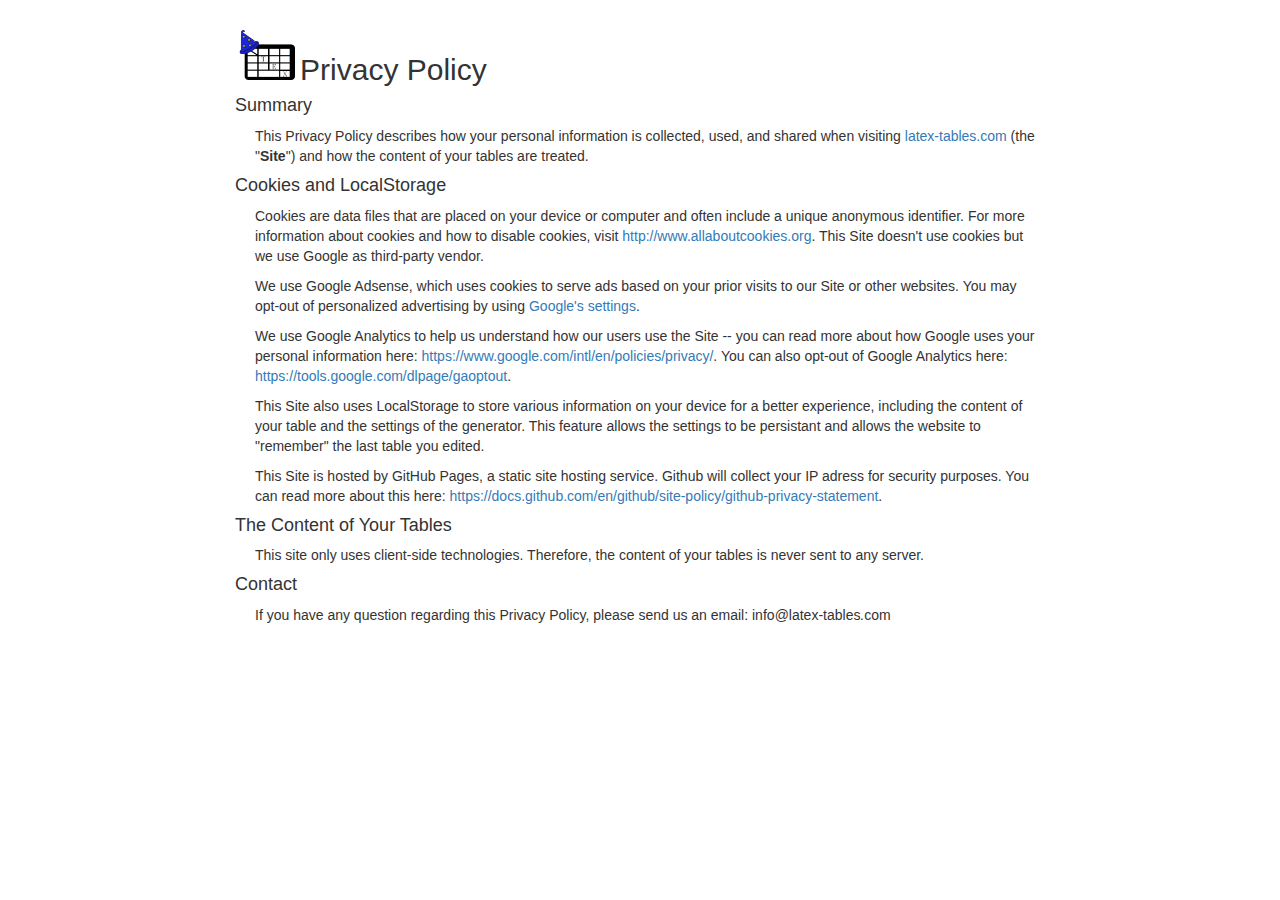
<file: src/privacy.html>
﻿<!doctype>
<html>
<head>
	<meta charset="UTF-8"> 
	<title>Privacy Policy | LaTeX Tables Editor</title>
	<link href="css/bootstrap.min.css" rel="stylesheet">
	<base target="_blank">
	<style>
		p{
			margin:1rem;
			margin-left:2rem;
		}
		img{
			vertical-align:baseline;
			margin-right:0.5rem;
			margin-left:-1rem;
		}
		.container{
			max-width:60em;
		}
	</style>
</head>
<body>
<div class="container">
<h2><a href="https://latex-tables.com"><img src="logo.png" height="60"></a>Privacy Policy</h2>
<h4>Summary</h4>

<p>This Privacy Policy describes how your personal information is collected, used, and shared when visiting <a href="https://latex-tables.com">latex-tables.com</a> (the "<strong>Site</strong>") and how the content of your tables are treated. 

<h4>Cookies and LocalStorage</h4>

<p>Cookies are data files that are placed on your device or computer and often include a unique anonymous identifier. For more information about cookies and how to disable cookies, visit <a href="http://www.allaboutcookies.org">http://www.allaboutcookies.org</a>. This Site doesn't use cookies but we use Google as third-party vendor. 
<p>We use Google Adsense, which uses cookies to serve ads based on your prior visits to our Site or other websites. You may opt-out of personalized advertising by using <a href="https://www.google.com/settings/ads/anonymous">Google's settings</a>.
<p>We use Google Analytics to help us understand how our users use the Site -- you can read more about how Google uses your personal information here: <a href="https://www.google.com/intl/en/policies/privacy/">https://www.google.com/intl/en/policies/privacy/</a>. You can also opt-out of Google Analytics here: <a href="https://tools.google.com/dlpage/gaoptout">https://tools.google.com/dlpage/gaoptout</a>.
<p>This Site also uses LocalStorage to store various information on your device for a better experience, including the content of your table and the settings of the generator. This feature allows the settings to be persistant and allows the website to "remember" the last table you edited.
<p>This Site is hosted by GitHub Pages, a static site hosting service. Github will collect your IP adress for security purposes. You can read more about this here: <a href="https://docs.github.com/en/github/site-policy/github-privacy-statement">https://docs.github.com/en/github/site-policy/github-privacy-statement</a>.

<h4>The Content of Your Tables</h4>

<p>This site only uses client-side technologies. Therefore, the content of your tables is never sent to any server.

<h4>Contact</h4>

<p>If you have any question regarding this Privacy Policy, please send us an email: in<span></span>f<!---rararar--->o<i>@</i>latex-<script type="text/javascript">
document.write("t")
</script><noscript>t</noscript>ables<i>.</i>com
</body>
</html>
</file>
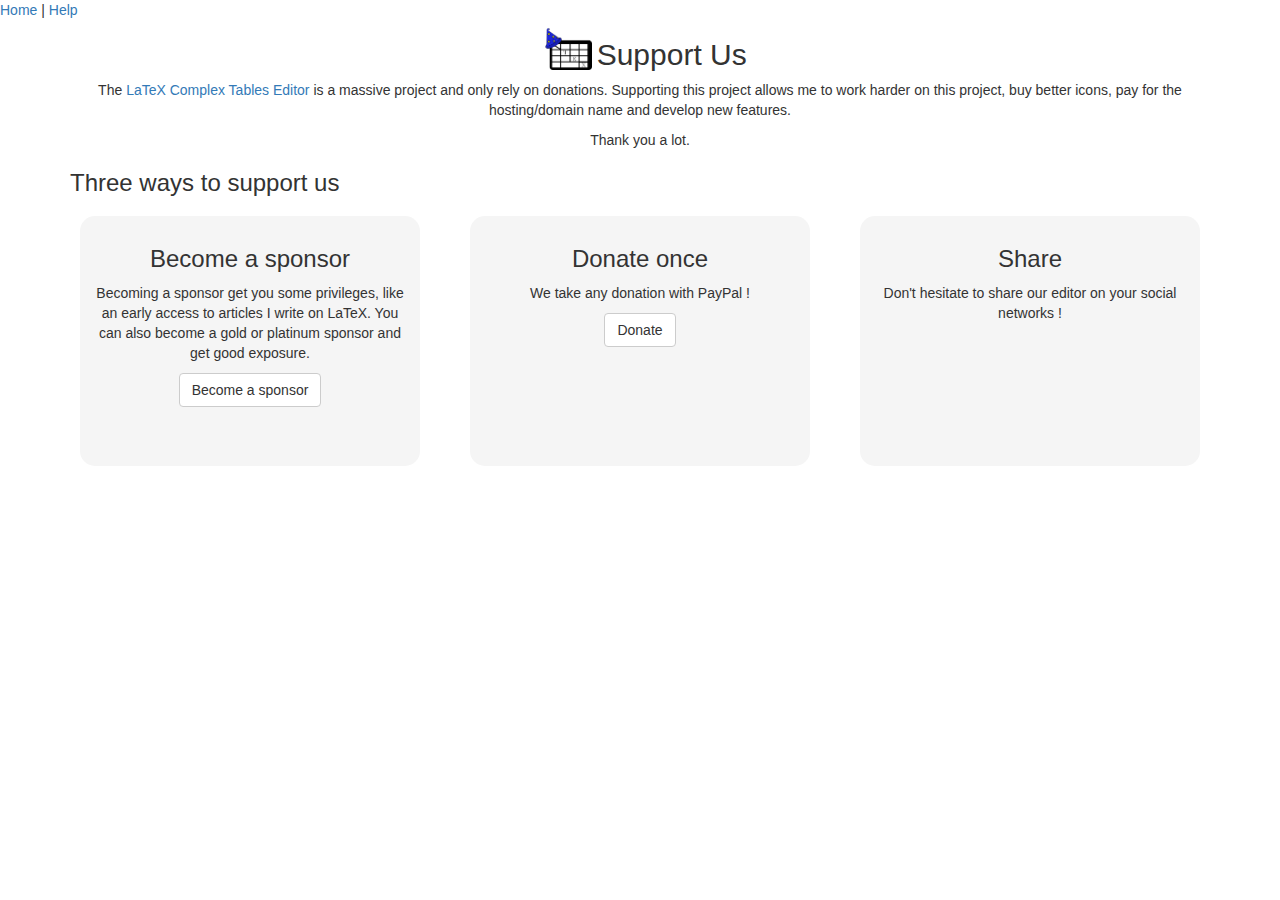
<file: src/supportus.html>
<!doctype>
<html>
<head>
<meta charset="UTF-8"> 
	<title>Support Us | LaTeX Tables Editor</title>
	<link href="css/bootstrap.min.css" rel="stylesheet">
	<script type="text/javascript" src="js/jquery.min.js">
	</script>
	<script type="text/javascript" src="js/bootstrap.min.js">
	</script>
	<style>

	.way{
		margin:1rem;
		padding:1rem;
		background:whitesmoke;
		border-radius:15px;
		text-align:center;
		min-height:250px;
	}
	</style>
</head>
<body>
<div class="clearfix">
<div style="float:left"><a href="index.html">Home</a> | <a href="help.html">Help</a>
</div>
<div class="container">
<h1 class="text-center" style="height:50px;margin-bottom:10px;"><img src="logo.png" alt="Logo." height="50"><span style="
	font-size:30px;
	vertical-align:top;
	display:inline-block;
	line-height:70px;
	padding-left:5px;
">Support Us</span></h1>

<p class="text-center">The <a href="index.html">LaTeX Complex Tables Editor</a> is a massive project and only rely on donations. Supporting this project allows me to work harder on this project, buy better icons, pay for the hosting/domain name and develop new features.</p>
<p class="text-center">Thank you a lot.</p>

<h3>Three ways to support us</h3>

<div class="row">
  <div class="col-md-4">
	<div class="way">
		<h3>Become a sponsor</h3>
		<p>Becoming a sponsor get you some privileges, like an early access to articles I write on LaTeX. You can also become a gold or platinum sponsor and get good exposure.</p>
<p><a href="https://www.patreon.com/latexTables" target="_blank" class="btn btn-default">Become a sponsor</a></p>
	</div>
  </div>
  <div class="col-md-4">
	<div class="way">
		<h3>Donate once</h3>
		<p>We take any donation with PayPal !</p>
		<p><a href="https://www.paypal.me/XavierDionne" target="_blank" class="btn btn-default">Donate</a></p>
	</div>
  </div>
  <div class="col-md-4">	<div class="way">
		<h3>Share</h3>
		<p>Don't hesitate to share our editor on your social networks !</p>
	</div>

  </div>
</div>

</div>
</body>
</html>
</file>
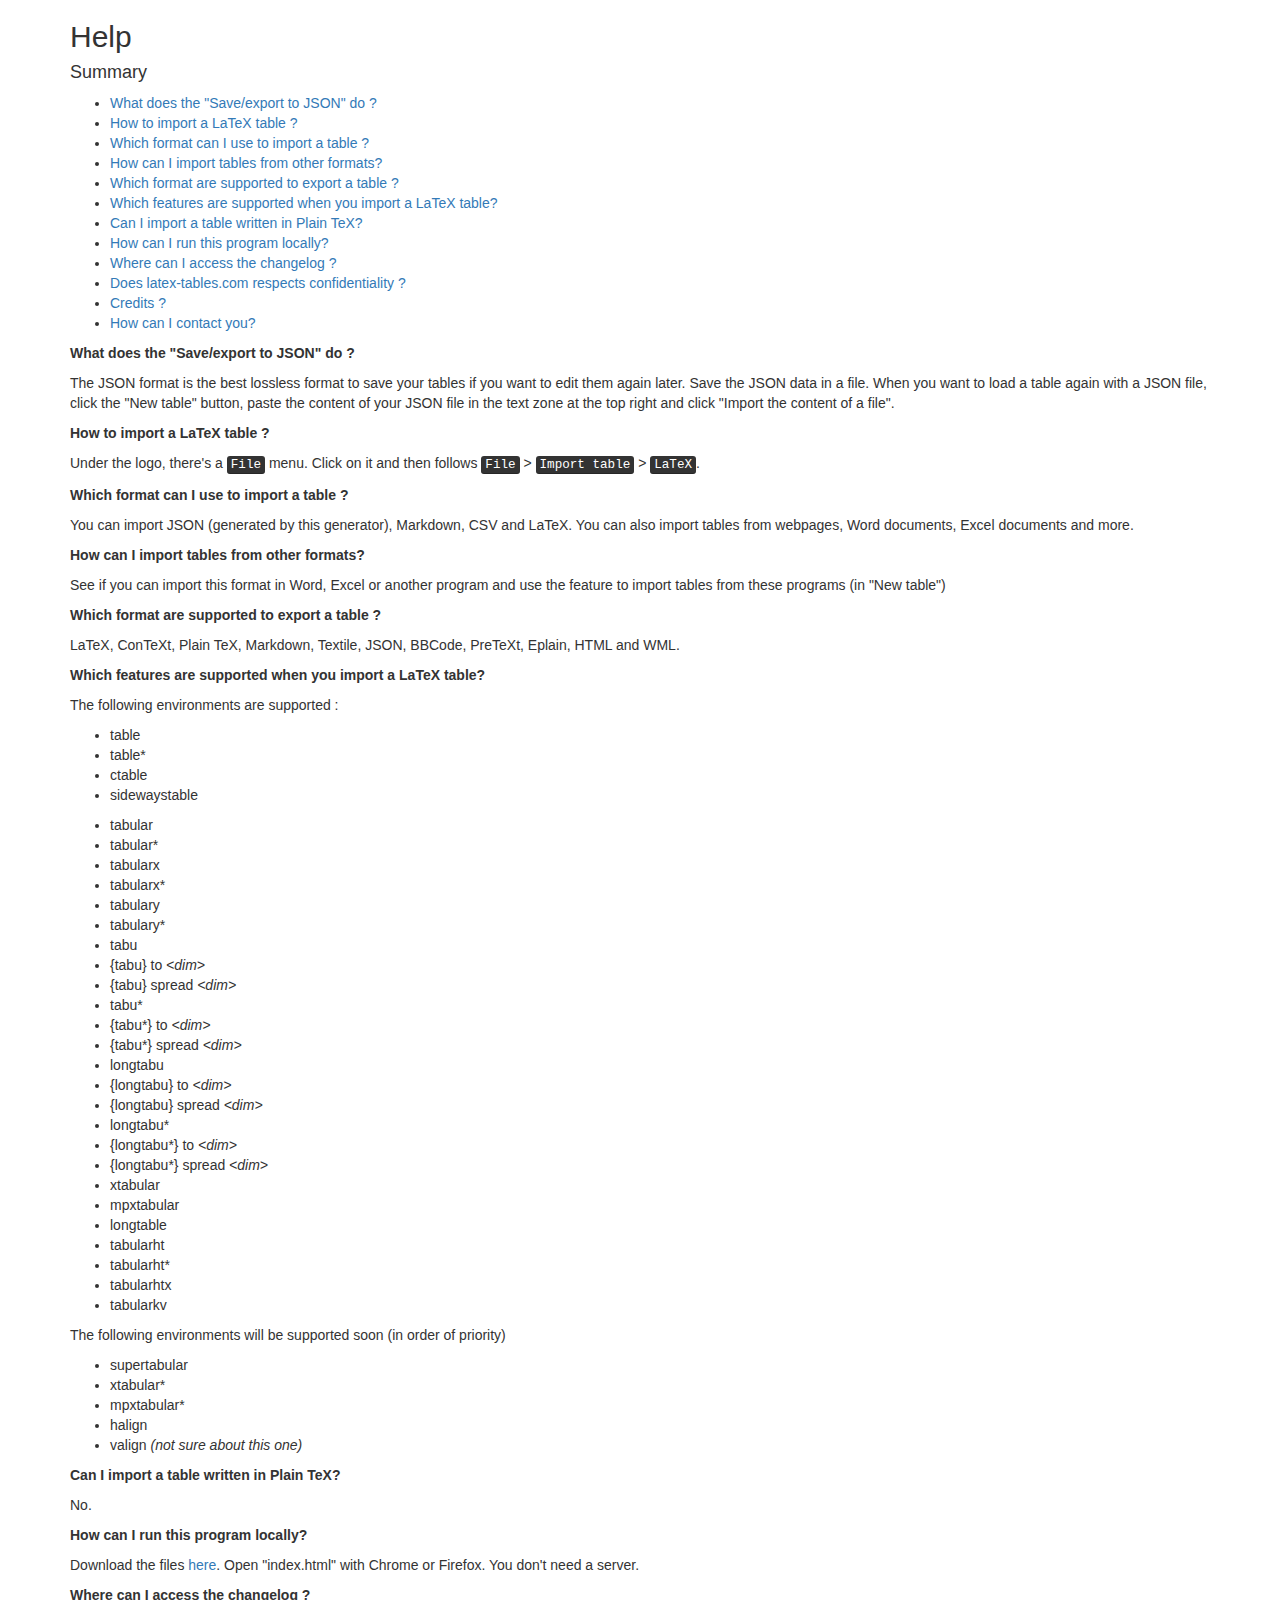
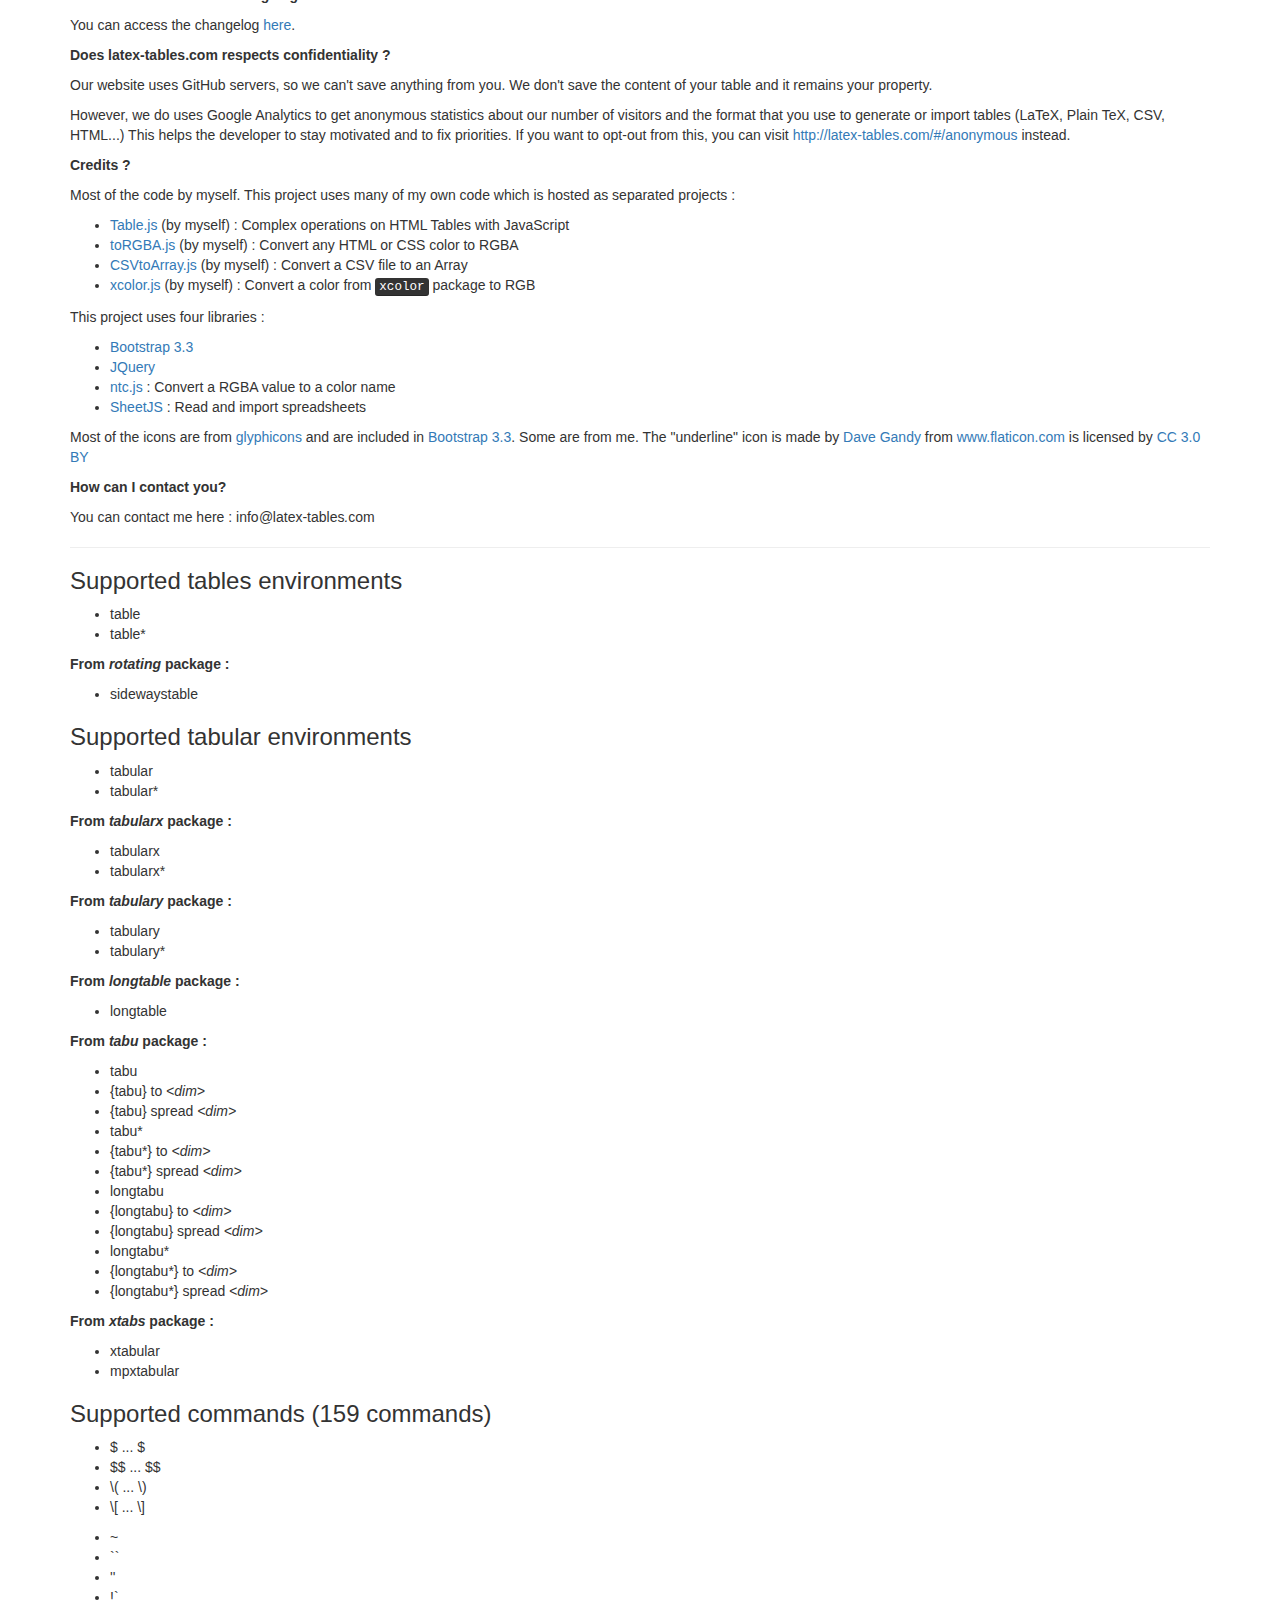
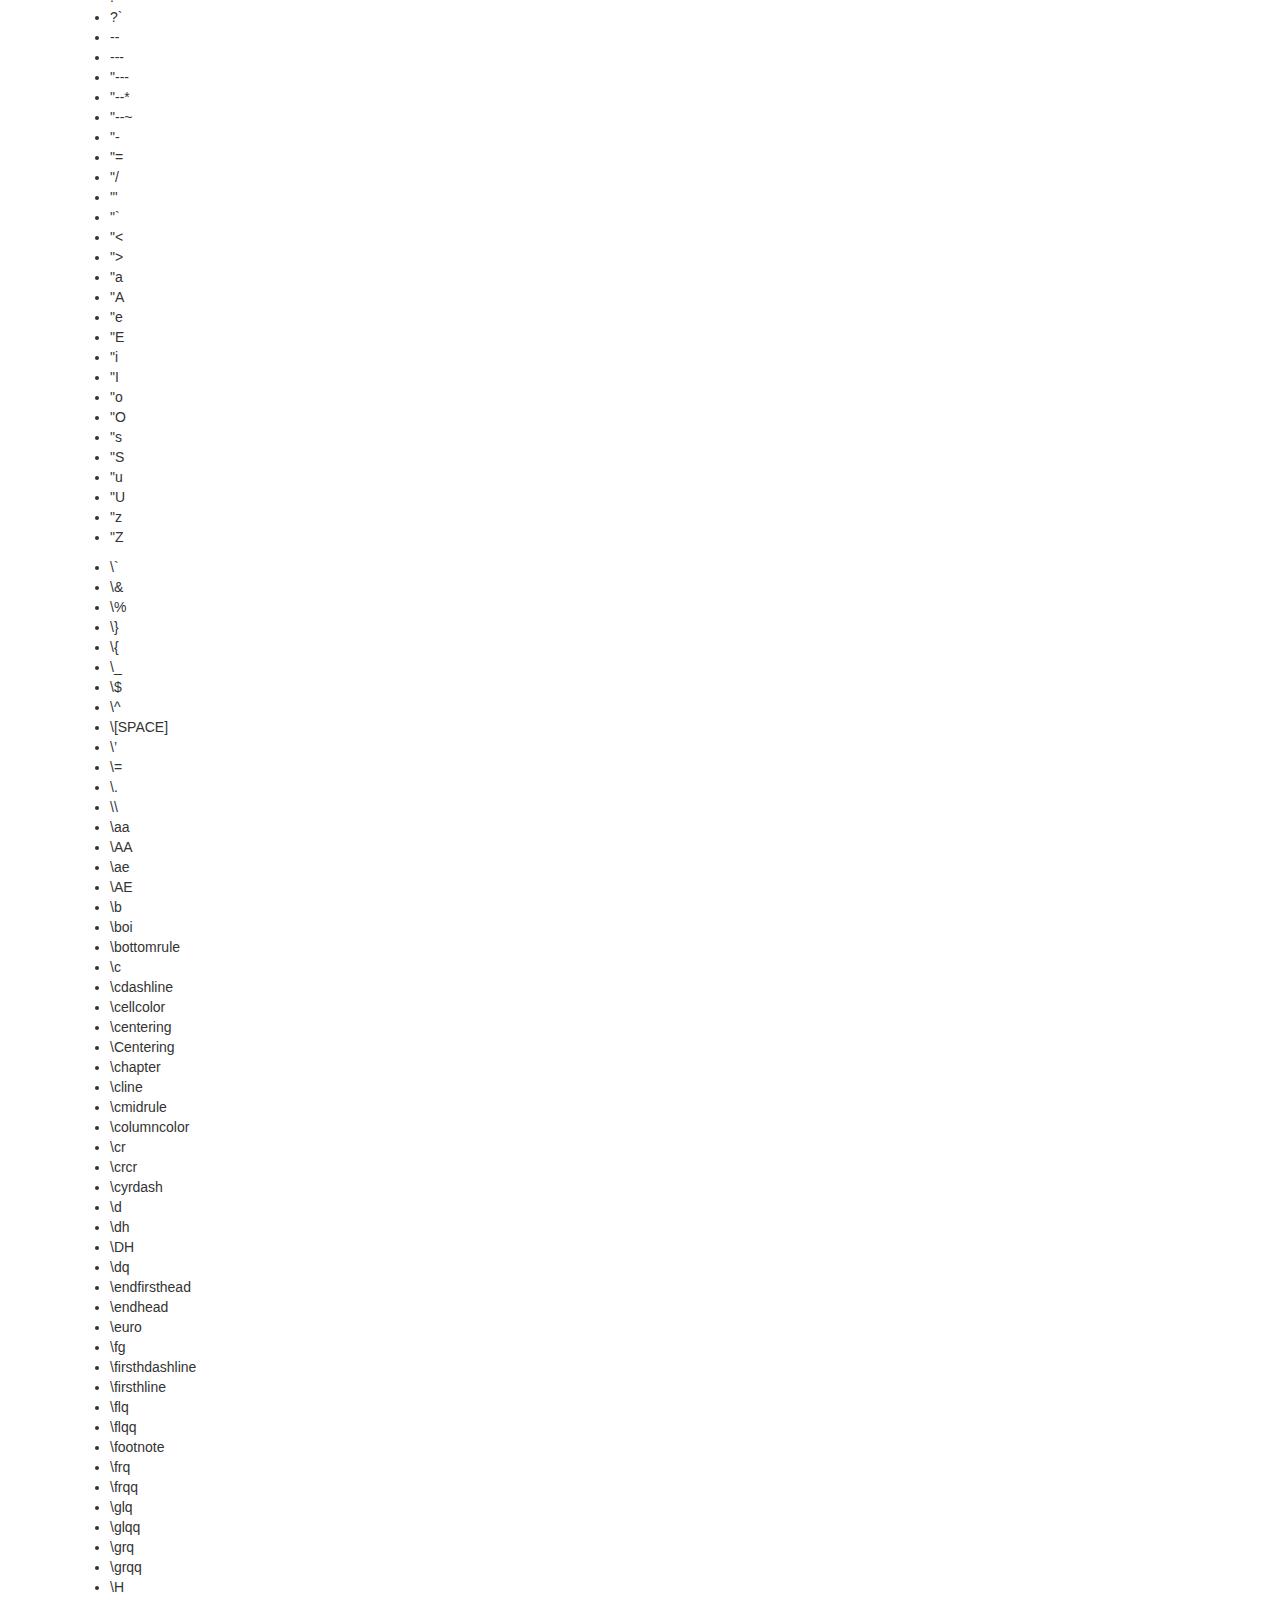
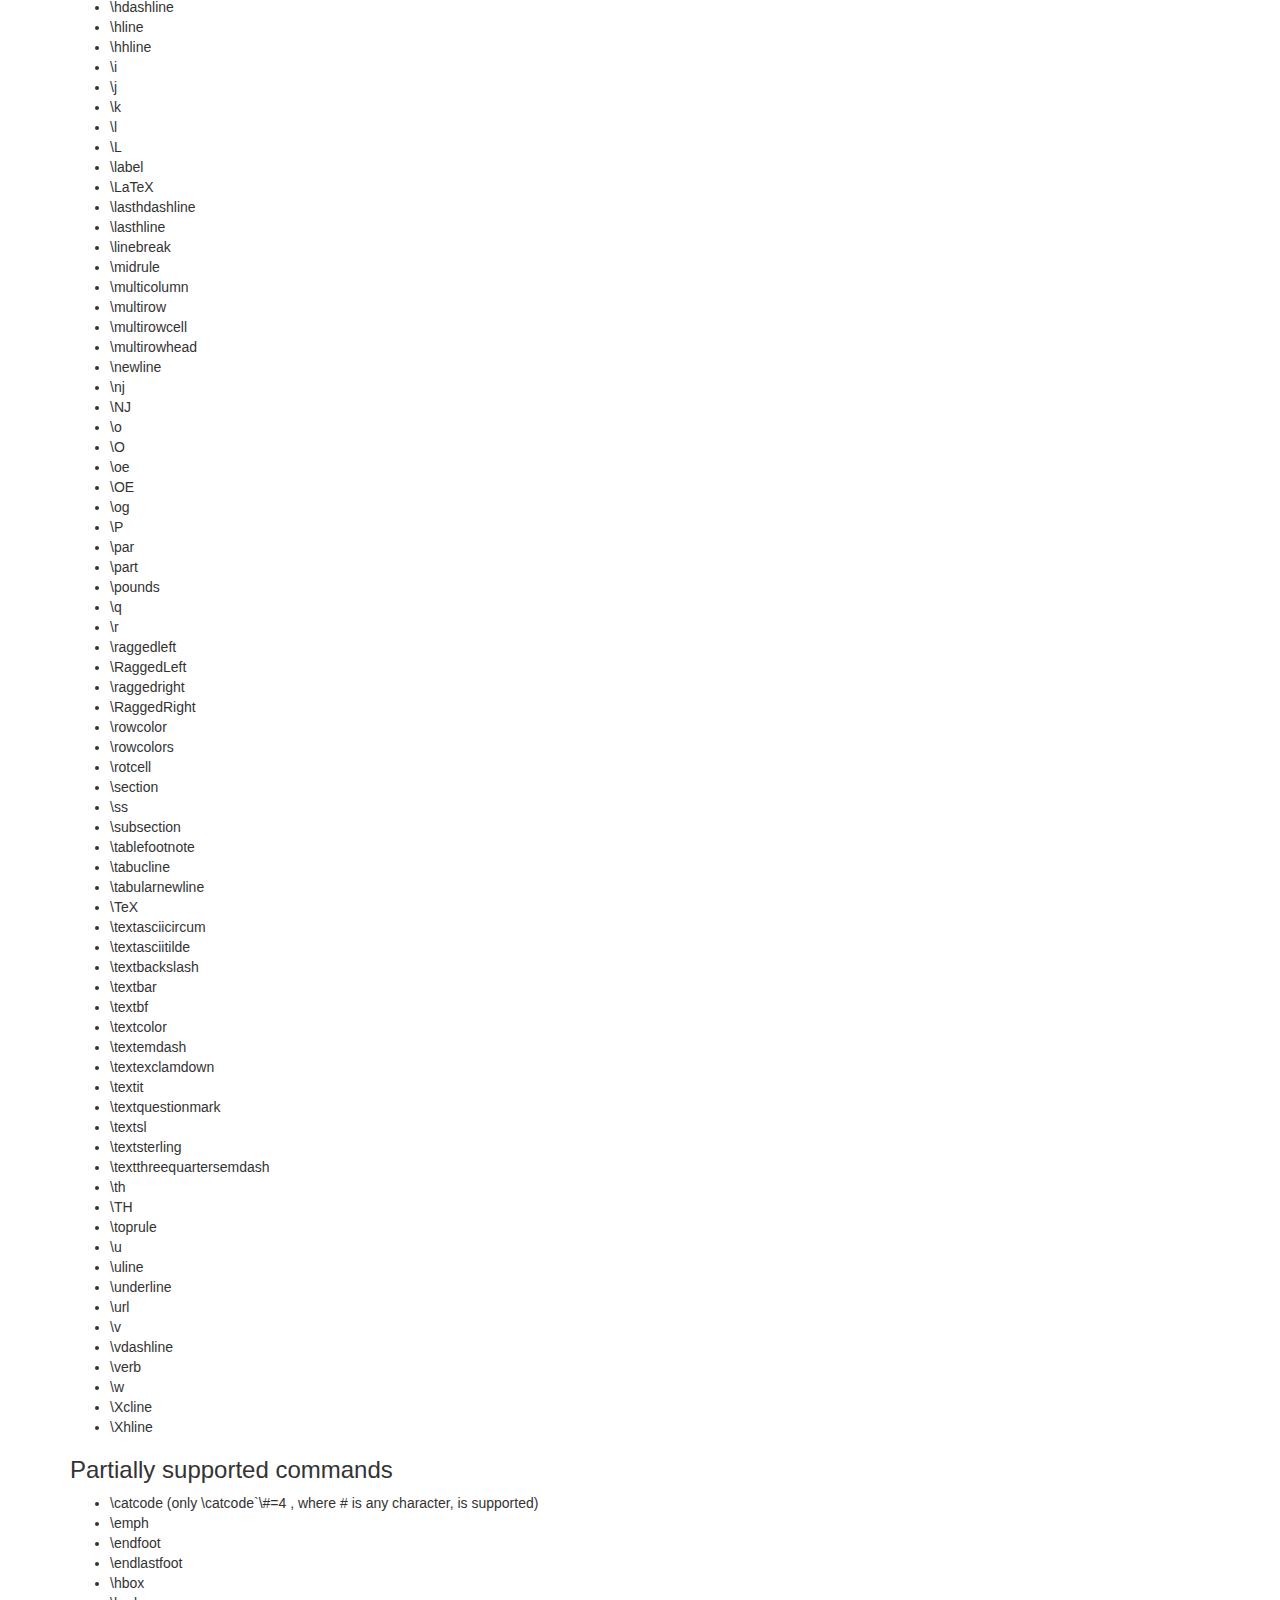
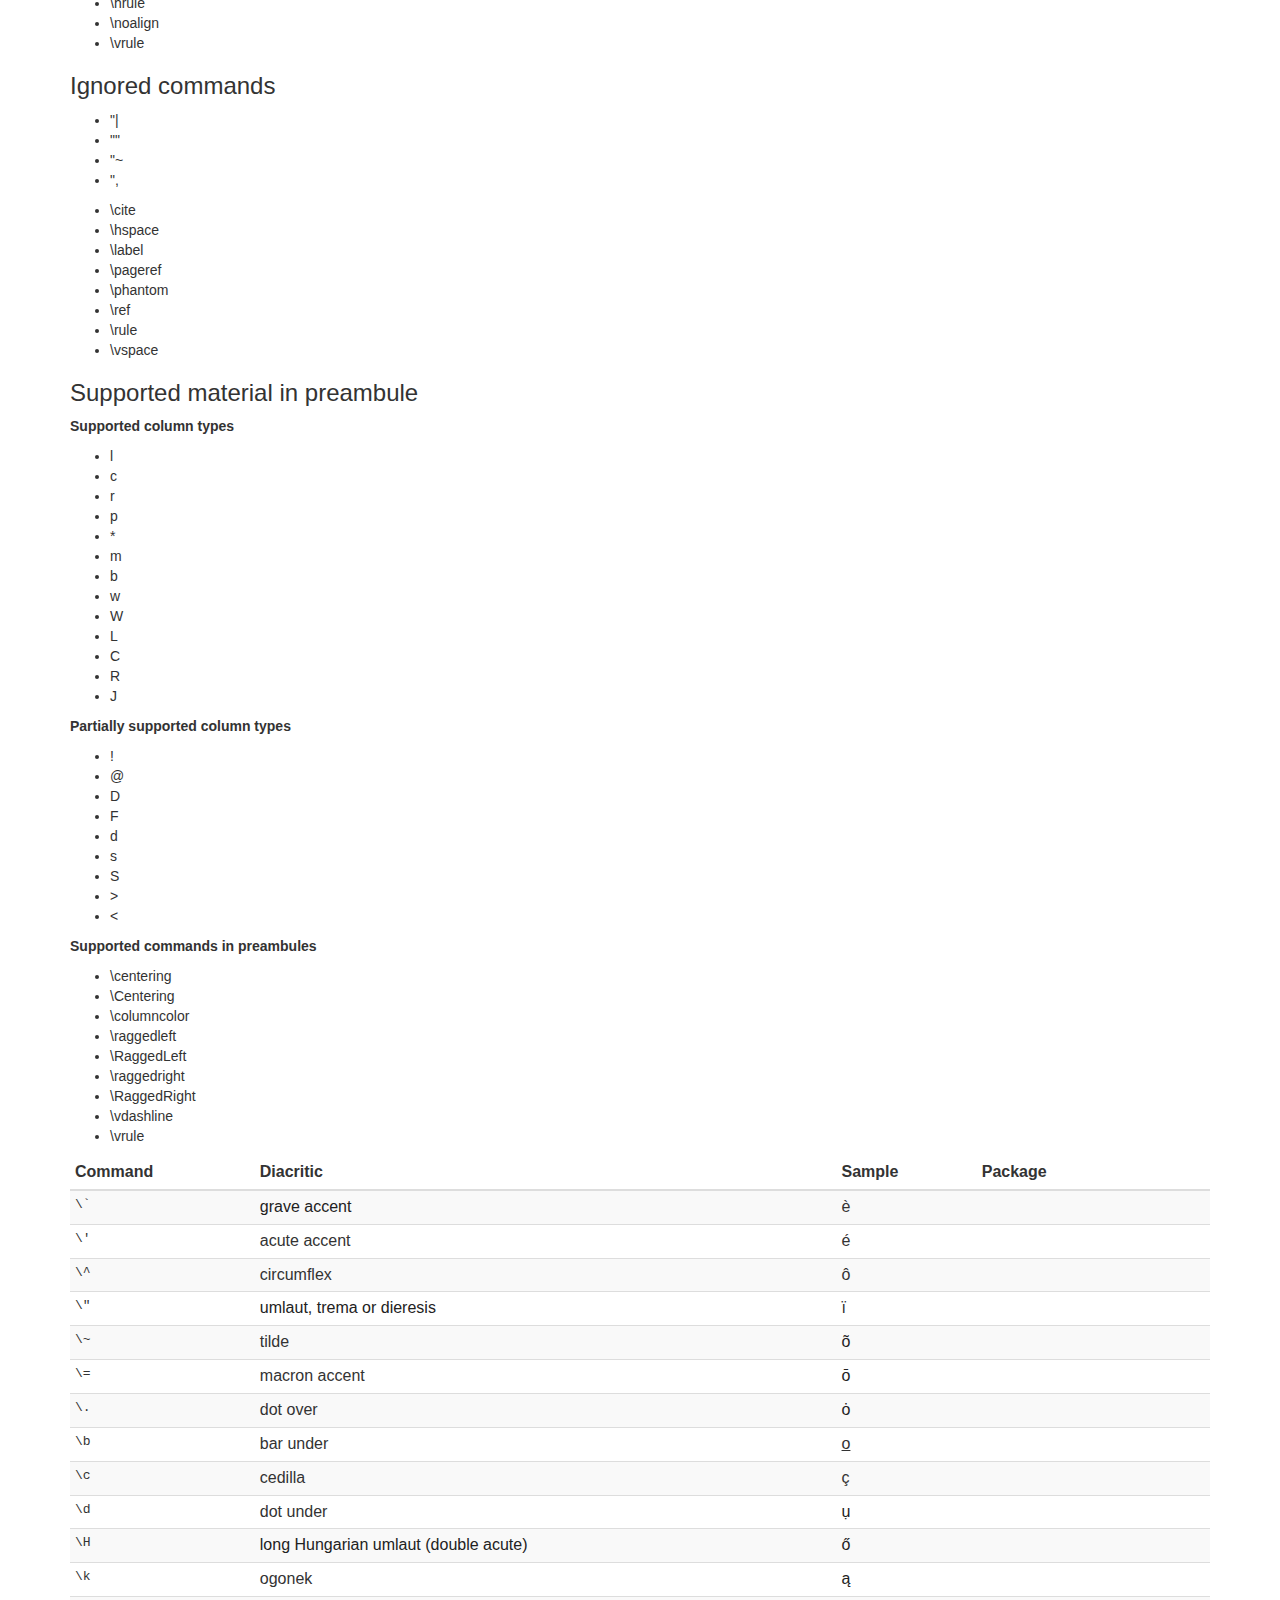
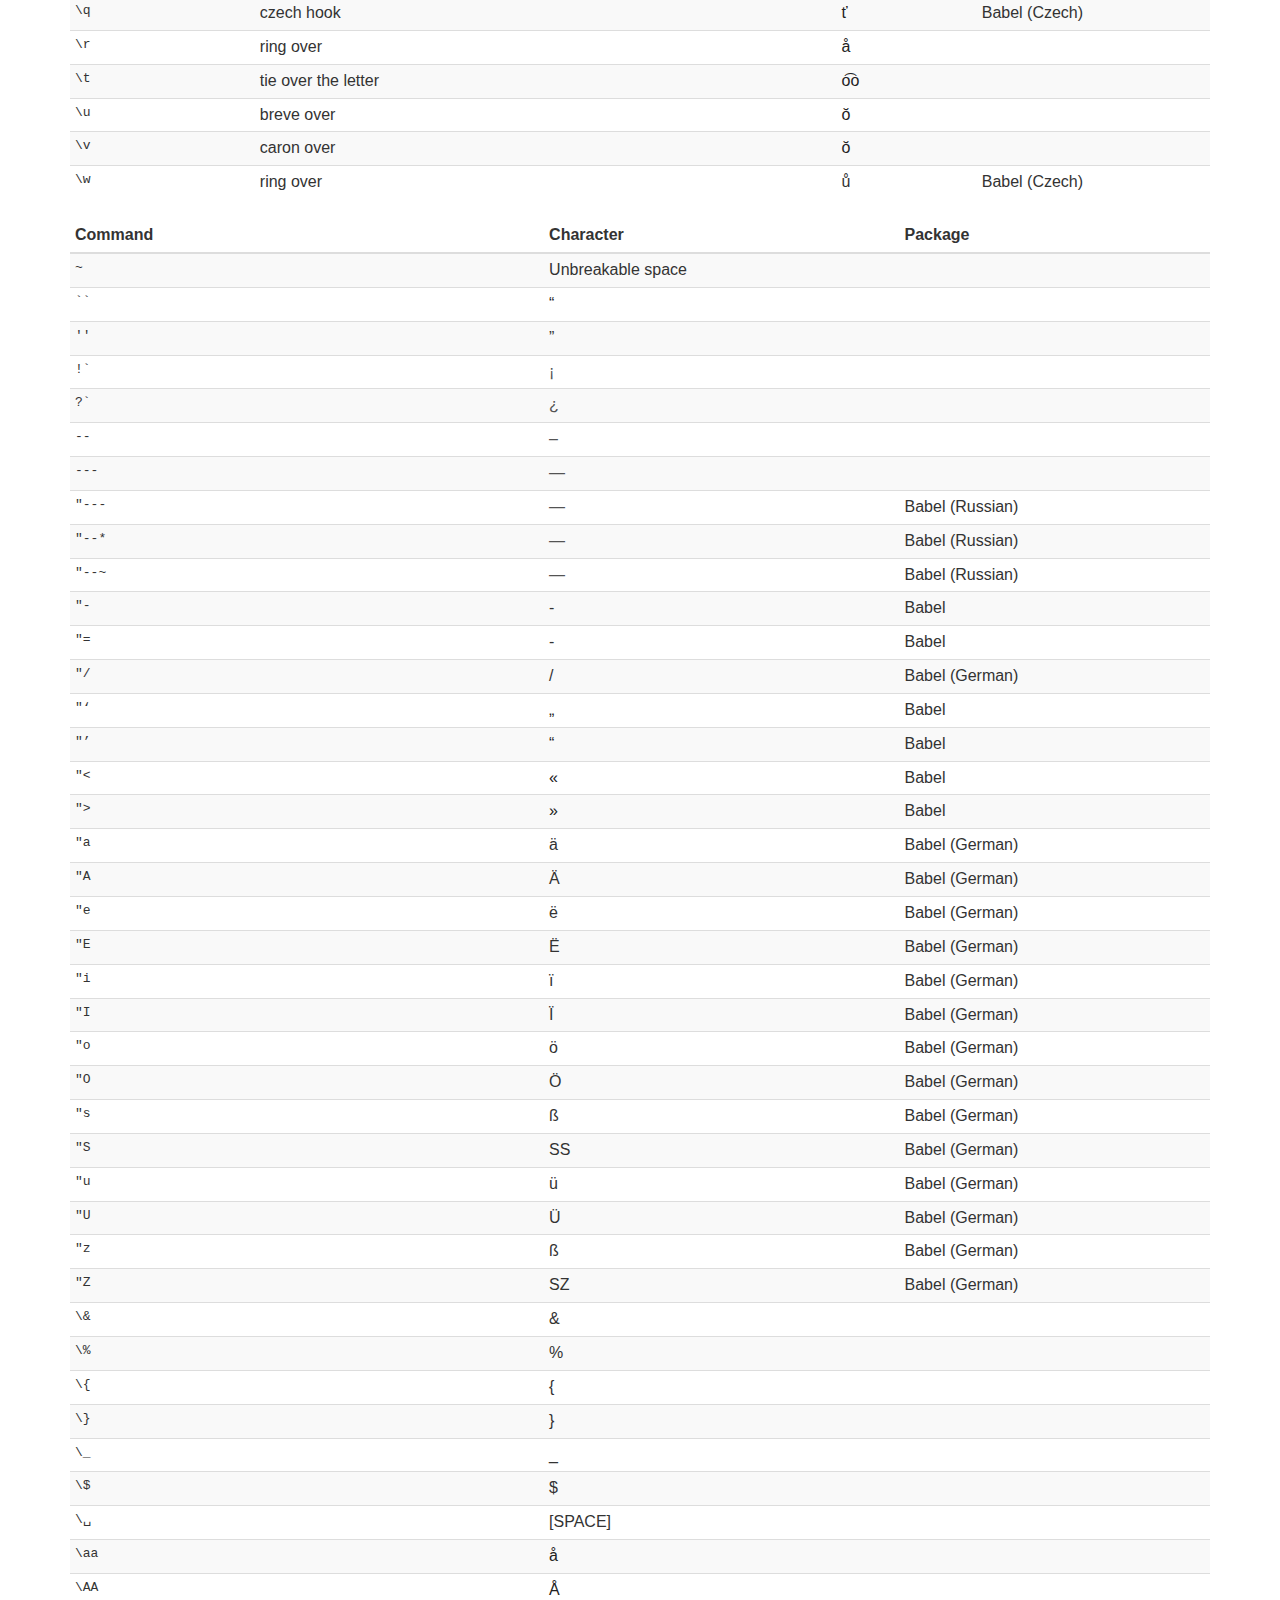
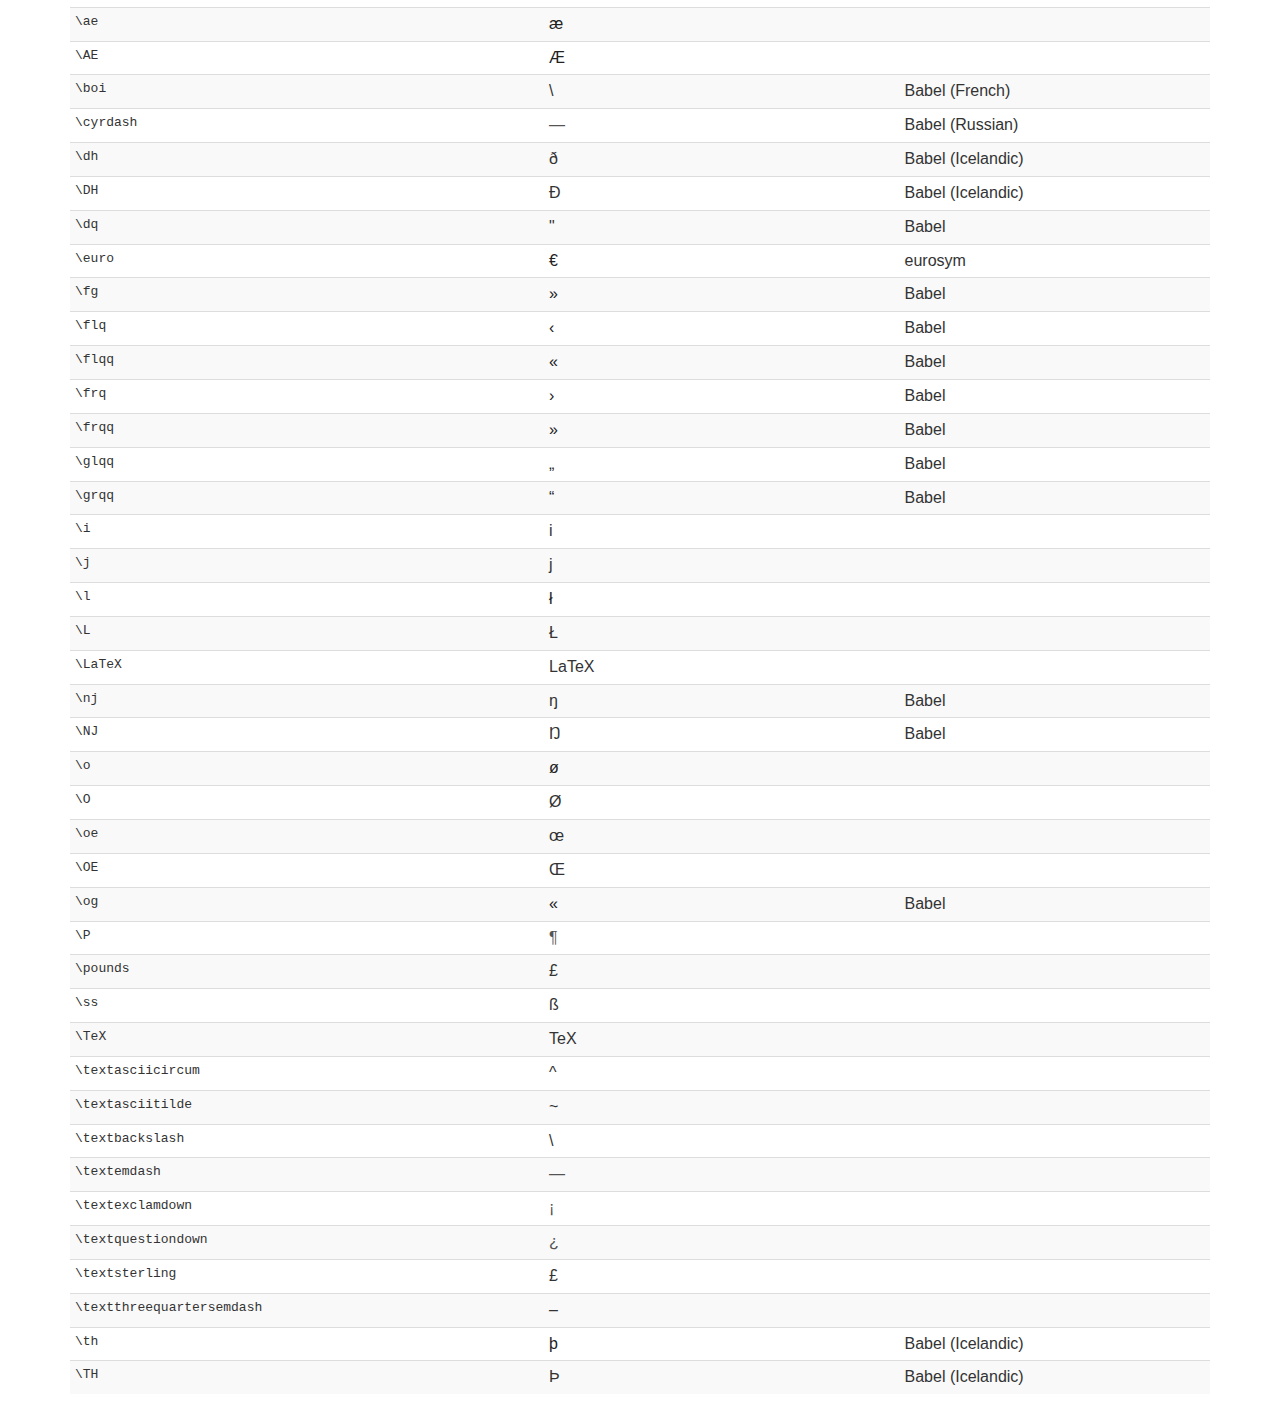
<file: src/v1/help.html>
﻿<!doctype>
<html>
<head>
<meta charset="UTF-8"> 
	<title>Help | LaTeX Tables Editor</title>
	<link href="css/bootstrap.min.css" rel="stylesheet">
	<script type="text/javascript" src="js/jquery.min.js">
	</script>
	<script type="text/javascript" src="js/bootstrap.min.js">
	</script>
<script>
$(function(){
	var d = document.querySelectorAll(".question"), frag = document.createDocumentFragment();
	for(var i=0;i<d.length;i++){
		var li = document.createElement("li");
		var a = document.createElement("a");
		a.href = "#" + d[i].id;
		a.innerHTML = d[i].querySelector("strong").innerHTML;
		li.appendChild(a);
		frag.appendChild(li);
	}
	document.getElementById("ul").appendChild(frag);
	var supp = document.querySelectorAll(".supp"),
	howmany = 0;
	for(var i=0;i<supp.length;i++){
		howmany += supp[i].querySelectorAll("li").length
	}
	count.innerHTML = howmany;
});
</script>
<style>
.commands tbody tr td:first-child, .commands > tr td:first-child{
font-family:monospace;
}
</style>
</head>
<body>
<div class="container"><h2>Help</h2>
<h4>Summary</h4>
<ul id="ul">
</ul>
<div id="json" class="question">
<p><strong>What does the "Save/export to JSON" do ?</strong>
<p>The JSON format is the best lossless format to save your tables if you want to edit them again later. Save the JSON data in a file. When you want to load a table again with a JSON file, click the "New table" button, paste the content of your JSON file in the text zone at the top right and click "Import the content of a file".
</div>
<div id="import_latex" class="question">
<p><strong>How to import a LaTeX table ?</strong>
<p>Under the logo, there's a <kbd>File</kbd> menu. Click on it and then follows <kbd>File</kbd> &gt; <kbd>Import table</kbd> &gt; <kbd>LaTeX</kbd>.
</div>
<div id="import" class="question">
<p><strong>Which format can I use to import a table ?</strong>
<p>You can import JSON (generated by this generator), Markdown, CSV and LaTeX. You can also import tables from webpages, Word documents, Excel documents and more.
</div>
<div id="import_more" class="question">
<p><strong>How can I import tables from other formats?</strong>
<p>See if you can import this format in Word, Excel or another program and use the feature to import tables from these programs (in "New table")
</div>
<div id="export" class="question">
<p><strong>Which format are supported to export a table ?</strong>
<p>LaTeX, ConTeXt, Plain TeX, Markdown, Textile, JSON, BBCode, PreTeXt, Eplain, HTML and WML.
</div>
<div id="latex" class="question">
<p><strong>Which features are supported when you import a LaTeX table?</strong>
<p>The following environments are supported :
<ul>
<li>table
<li>table*
<li>ctable
<li>sidewaystable
</ul>
<ul>
<li>tabular
<li>tabular*
<li>tabularx
<li>tabularx*</li>
<li>tabulary
<li>tabulary*</li>
<li>tabu
<li>{tabu} to <i>&lt;dim&gt;</i>
<li>{tabu} spread <i>&lt;dim&gt;</i>
<li>tabu*</li>
<li>{tabu*} to <i>&lt;dim&gt;</i>
<li>{tabu*} spread <i>&lt;dim&gt;</i>
<li>longtabu
<li>{longtabu} to <i>&lt;dim&gt;</i>
<li>{longtabu} spread <i>&lt;dim&gt;</i>
<li>longtabu*</li>
<li>{longtabu*} to <i>&lt;dim&gt;</i>
<li>{longtabu*} spread <i>&lt;dim&gt;</i>
<li>xtabular</li>
<li>mpxtabular</li>
<li>longtable</li>
<li>tabularht
<li>tabularht*
<li>tabularhtx
<li>tabularkv
</ul>
<p>The following environments will be supported soon (in order of priority)
<ul>
<li>supertabular
<li>xtabular*
<li>mpxtabular*
<li>halign
<li>valign <i>(not sure about this one)</i>
</ul>
</div>
<div id="tex" class="question">
<p><strong>Can I import a table written in Plain TeX?</strong>
<p>No.
</div>
<div id="local" class="question">
<p><strong>How can I run this program locally?</strong>
<p>Download the files <a href="https://github.com/JDMCreator/LaTeXTableEditor">here</a>. Open "index.html" with Chrome or Firefox. You don't need a server.
</div>
<div id="local" class="question">
<p><strong>Where can I access the changelog ?</strong>
<p>You can access the changelog <a href="changelog.txt">here</a>.
</div>
<div id="confidential" class="question">
<p><strong>Does latex-tables.com respects confidentiality ?</strong>
<p>Our website uses GitHub servers, so we can't save anything from you. We don't save the content of your table and it remains your property.
<p>However, we do uses Google Analytics to get anonymous statistics about our number of visitors and the format that you use to generate or import tables (LaTeX, Plain TeX, CSV, HTML...) This helps the developer to stay motivated and to fix priorities. If you want to opt-out from this, you can visit <a href="http://latex-tables.com/#/anonymous">http://latex-tables.com/#/anonymous</a> instead.
</div>
<div id="confidential" class="question">
<p><strong>Credits ?</strong>

<p>Most of the code by myself. This project uses many of my own code which is hosted as separated projects :
<p><ul>
<li> <a href="https://github.com/JDMCreator/Table.js">Table.js</a> (by myself) : Complex operations on HTML Tables with JavaScript
<li> <a href="https://github.com/JDMCreator/toRGBA.js">toRGBA.js</a> (by myself) : Convert any HTML or CSS color to RGBA
<li> <a href="https://gist.github.com/JDMCreator/c0944e1caab3b913353ac165177b5241">CSVtoArray.js</a> (by myself) : Convert a CSV file to an Array
<li> <a href="https://github.com/JDMCreator/xcolor.js">xcolor.js</a> (by myself) : Convert a color from <kbd>xcolor</kbd> package to RGB
</ul>

<p>This project uses four libraries :

<p><ul>
<li> <a href="https://getbootstrap.com">Bootstrap 3.3</a>
<li> <a href="http://jquery.com">JQuery</a>
<li> <a href="http://chir.ag/projects/ntc/">ntc.js</a> : Convert a RGBA value to a color name
<li> <a href="https://sheetjs.com/">SheetJS</a> : Read and import spreadsheets
</ul>

<p>Most of the icons are from <a href="http://glyphicons.com">glyphicons</a> and are included in <a href="https://getbootstrap.com">Bootstrap 3.3</a>. Some are from me. The "underline" icon is made by <a href="https://www.flaticon.com/authors/dave-gandy" title="Dave Gandy">Dave Gandy</a> from <a href="https://www.flaticon.com/" title="Flaticon">www.flaticon.com</a> is licensed by <a href="http://creativecommons.org/licenses/by/3.0/" title="Creative Commons BY 3.0" target="_blank">CC 3.0 BY</a>


</div>
<div id="contact" class="question">
<p><strong>How can I contact you?</strong>
<p>You can contact me here : in<span></span>f<!---rararar--->o<i>@</i>latex-<script type="text/javascript">
document.write("t")
</script><noscript>t</noscript>ables<i>.</i>com
</div>

<hr>
<div id="preview" preview="" debounce="150"><h3><a id="Supported_tables_environments_0"></a>Supported tables environments</h3>
<ul>
<li>table</li>
<li>table*</li>
</ul>
<p><strong>From <em>rotating</em> package :</strong></p>
<ul>
<li>sidewaystable</li>
</ul>
<h3><a id="Supported_tabular_environments_8"></a>Supported tabular environments</h3>
<ul>
<li>tabular</li>
<li>tabular*</li>
</ul>
<p><strong>From <em>tabularx</em> package :</strong></p>
<ul>
<li>tabularx</li>
<li>tabularx*</li>
</ul>
<p><strong>From <em>tabulary</em> package :</strong></p>
<ul>
<li>tabulary</li>
<li>tabulary*</li>
</ul>
<p><strong>From <em>longtable</em> package :</strong></p>
<ul>
<li>longtable</li>
</ul>
<p><strong>From <em>tabu</em> package :</strong></p>
<ul>
<li>tabu</li>
<li>{tabu} to <em>&lt;dim&gt;</em></li>
<li>{tabu} spread <em>&lt;dim&gt;</em></li>
<li>tabu*</li>
<li>{tabu*} to <em>&lt;dim&gt;</em></li>
<li>{tabu*} spread <em>&lt;dim&gt;</em></li>
<li>longtabu</li>
<li>{longtabu} to <em>&lt;dim&gt;</em></li>
<li>{longtabu} spread <em>&lt;dim&gt;</em></li>
<li>longtabu*</li>
<li>{longtabu*} to <em>&lt;dim&gt;</em></li>
<li>{longtabu*} spread <em>&lt;dim&gt;</em></li>
</ul>
<p><strong>From <em>xtabs</em> package :</strong></p>
<ul>
<li>xtabular</li>
<li>mpxtabular</li>
</ul>
<h3><a id="Supported_commands_40"></a>Supported commands (<span id="count"></span> commands)</h3>

<ul class="supp">
<li> $ ... $
<li> $$ ... $$
<li> \( ... \)
<li> \[ ... \]
</ul>

<ul class="supp">
<li> ~
<li> ``
<li> ''
<li> !`
<li> ?`
<li> --
<li> ---
<li> "---
<li> "--*
<li> "--~
<li> "-
<li> "=
<li> "/
<li> "'
<li> "`
<li> "<
<li> ">
<li> "a
<li> "A
<li> "e
<li> "E
<li> "i
<li> "I
<li> "o
<li> "O
<li> "s
<li> "S
<li> "u
<li> "U
<li> "z
<li> "Z

</ul>

<ul class="supp">
<li>\`</li>
<li>\&amp;</li>
<li>\%</li>
<li>\}</li>
<li>\{</li>
<li>\_</li>
<li>\$</li>
<li>\^</li>
<li>\[SPACE]</li>
<li>\&#8217;</li>
<li>\=</li>
<li>\.</li>
<li>\\</li>
<li>\aa
<li>\AA
<li>\ae</li>
<li>\AE</li>
<li>\b</li>
<li>\boi
<li>\bottomrule</li>
<li>\c</li>
<li>\cdashline
<li>\cellcolor
<li>\centering
<li>\Centering
<li>\chapter</li>
<li>\cline</li>
<li>\cmidrule</li>
<li>\columncolor
<li>\cr</li>
<li>\crcr
<li>\cyrdash
<li>\d</li>
<li>\dh
<li>\DH
<li>\dq
<li>\endfirsthead
<li>\endhead
<li>\euro
<li>\fg</li>
<li>\firsthdashline
<li>\firsthline</li>
<li>\flq
<li>\flqq
<li>\footnote
<li>\frq
<li>\frqq
<li>\glq
<li>\glqq
<li>\grq
<li>\grqq
<li>\H</li>
<li>\hdashline
<li>\hline</li>
<li>\hhline
<li>\i</li>
<li>\j</li>
<li>\k</li>
<li>\l</li>
<li>\L</li>
<li>\label</li>
<li>\LaTeX</li>
<li>\lasthdashline
<li>\lasthline</li>
<li>\linebreak</li>
<li>\midrule</li>
<li>\multicolumn</li>
<li>\multirow</li>
<li>\multirowcell</li>
<li>\multirowhead</li>
<li>\newline</li>
<li>\nj
<li>\NJ
<li>\o</li>
<li>\O</li>
<li>\oe</li>
<li>\OE</li>
<li>\og</li>
<li>\P
<li>\par</li>
<li>\part</li>
<li>\pounds
<li>\q
<li>\r</li>
<li>\raggedleft
<li>\RaggedLeft
<li>\raggedright
<li>\RaggedRight
<li>\rowcolor
<li>\rowcolors
<li>\rotcell</li>
<li>\section</li>
<li>\ss</li>
<li>\subsection</li>
<li>\tablefootnote
<li>\tabucline</li>
<li>\tabularnewline</li>
<li>\TeX</li>
<li>\textasciicircum
<li>\textasciitilde</li>
<li>\textbackslash</li>
<li>\textbar</li>
<li>\textbf</li>
<li>\textcolor
<li>\textemdash
<li>\textexclamdown
<li>\textit</li>
<li>\textquestionmark
<li>\textsl</li>
<li>\textsterling
<li>\textthreequartersemdash
<li>\th
<li>\TH
<li>\toprule</li>
<li>\u</li>
<li>\uline</li>
<li>\underline</li>
<li>\url</li>
<li>\v</li>
<li>\vdashline
<li>\verb</li>
<li>\w
<li>\Xcline
<li>\Xhline
</ul>
<h3><a id="Partially_supported_commands_108"></a>Partially supported commands</h3>
<ul>
<li>\catcode  (only \catcode`\#=4  , where # is any character, is supported)</li>
<li>\emph</li>
<li>\endfoot
<li>\endlastfoot
<li>\hbox</li>
<li>\hrule</li>
<li>\noalign</li>
<li>\vrule</li>
</ul>
<h3><a id="Ignored_commands_117"></a>Ignored commands</h3>
<ul>
<li> "|
<li> ""
<li> "~
<li> ",
</ul>
<ul>
<li>\cite</li>
<li>\hspace</li>
<li>\label</li>
<li>\pageref</li>
<li>\phantom</li>
<li>\ref</li>
<li>\rule</li>
<li>\vspace</li>
</ul>
<h3><a id="Partially_supported_commands_108"></a>Supported material in preambule</h3>

<p><strong>Supported column types</strong></p>

<ul>
<li> l
<li> c
<li> r
<li> p
<li> *
<li> m
<li> b 
<li> w
<li> W
<li> L
<li> C
<li> R
<li> J
</ul>

<p><strong>Partially supported column types</strong></p>

<ul>
<li> !
<li> @
<li> D
<li> F
<li> d
<li> s
<li> S
<li> &gt;
<li> &lt;
</div>

<p><strong>Supported commands in preambules</strong></p>

<ul>
<li> \centering
<li> \Centering
<li> \columncolor
<li> \raggedleft
<li> \RaggedLeft
<li> \raggedright
<li> \RaggedRight
<li> \vdashline
<li> \vrule
</ul>

<table class="table table-striped table-condensed commands">
	<thead>
	<tr>
		<th>
			Command
		</th>
		<th>
			Diacritic
		</th>
		<th>
			Sample
		</th>
		<th>
			Package
		</th>
	</tr>
	</thead>
	<tbody>
	<tr>
		<td>
			\`
		</td>
		<td>
			<font color="#222222">grave accent</font>
		</td>
		<td>
			è
		</td>
		<td>
		</td>
	</tr>
	<tr>
		<td>
			\'
		</td>
		<td>
			acute accent
		</td>
		<td>
			é
		</td>
		<td>
		</td>
	</tr>
	<tr>
		<td>
			\^
		</td>
		<td>
			circumflex
		</td>
		<td>
			ô
		</td>
		<td>
		</td>
	</tr>
	<tr>
		<td>
			\"
		</td>
		<td>
			<font color="#222222">umlaut, trema or dieresis</font>
		</td>
		<td>
			ï
		</td>
		<td>
		</td>
	</tr>
	<tr>
		<td>
			\~
		</td>
		<td>
			tilde
		</td>
		<td>
			<font color="#222222">õ</font>
		</td>
		<td>
		</td>
	</tr>
	<tr>
		<td>
			\=
		</td>
		<td>
			macron accent
		</td>
		<td>
			<font color="#222222">ō</font>
		</td>
		<td>
		</td>
	</tr>
	<tr>
		<td>
			\.
		</td>
		<td>
			dot over
		</td>
		<td>
			<font color="#222222">ȯ</font>
		</td>
		<td>
		</td>
	</tr>
	<tr>
		<td>
			\b
		</td>
		<td>
			bar under
		</td>
		<td>
			<u>o</u>
		</td>
		<td>
		</td>
	</tr>
	<tr>
		<td>
			\c
		</td>
		<td>
			cedilla
		</td>
		<td>
			ç
		</td>
		<td>
		</td>
	</tr>
	<tr>
		<td>
			\d
			<br>
		</td>
		<td>
			dot under
		</td>
		<td>
			<font color="#222222">ụ</font>
		</td>
		<td>
		</td>
	</tr>
	<tr>
		<td>
			\H
		</td>
		<td>
			<font color="#222222">long Hungarian umlaut (double acute)</font>
		</td>
		<td>
			<font color="#222222">ő</font>
		</td>
		<td>
		</td>
	</tr>
	<tr>
		<td>
			\k
		</td>
		<td>
			ogonek
		</td>
		<td>
			<font color="#222222">ą</font>
		</td>
		<td>
		</td>
	</tr>
	<tr>
		<td>
			\q
		</td>
		<td>
			czech hook
		</td>
		<td>
			<font color="#222222">ť</font>
		</td>
		<td>
			Babel (Czech)
		</td>
	</tr>
	<tr>
		<td>
			\r
		</td>
		<td>
			ring over
		</td>
		<td>
			<font color="#222222">å</font>
		</td>
		<td>
		</td>
	</tr>
	<tr>
		<td>
			\t
		</td>
		<td>
			tie over the letter
		</td>
		<td>
			<font color="#222222">o͡o</font>
		</td>
		<td>
		</td>
	</tr>
	<tr>
		<td>
			\u
		</td>
		<td>
			breve over
		</td>
		<td>
			<font color="#222222">ŏ</font>
		</td>
		<td>
		</td>
	</tr>
	<tr>
		<td>
			\v
		</td>
		<td>
			caron over
		</td>
		<td>
			<font color="#222222">ŏ</font>
		</td>
		<td>
		</td>
	</tr>
	<tr>
		<td>
			\w
		</td>
		<td>
			ring over
		</td>
		<td>
			ů
		</td>
		<td>
			Babel (Czech)
		</td>
	</tr>
</table>
<table class="table table-striped table-condensed commands">
	<thead>
	<tr>
		<th>
			Command
		</th>
		<th>
			Character
		</th>
		<th>
			Package
		</th>
	</tr>
	</thead>
	<tbody>
	<tr>
		<td>
			~
		</td>
		<td>
			Unbreakable space
		</td>
		<td>
		</td>
	</tr>
	<tr>
		<td>
			``
		</td>
		<td>
			<font color="#222222">“</font>
		</td>
		<td>
		</td>
	</tr>
	<tr>
		<td>
			''
		</td>
		<td>
			”
		</td>
		<td>
		</td>
	</tr>
	<tr>
		<td>
			!`
		</td>
		<td>
			<font color="#545454">¡</font>
		</td>
		<td>
		</td>
	</tr>
	<tr>
		<td>
			?`
		</td>
		<td>
			<font color="#545454">¿</font>
		</td>
		<td>
		</td>
	</tr>
	<tr>
		<td>
			--
		</td>
		<td>
			<font color="#545454">–</font>
		</td>
		<td>
		</td>
	</tr>
	<tr>
		<td>
			---
		</td>
		<td>
			<font color="#545454">—</font>
		</td>
		<td>
		</td>
	</tr>
	<tr>
		<td>
			"---
		</td>
		<td>
			<font color="#545454">—</font>
		</td>
		<td>
			Babel (Russian)
		</td>
	</tr>
	<tr>
		<td>
			"--*
		</td>
		<td>
			<font color="#545454">—</font>
		</td>
		<td>
			Babel (Russian)
		</td>
	</tr>
	<tr>
		<td>
			"--~
		</td>
		<td>
			<font color="#545454">—</font>
		</td>
		<td>
			Babel (Russian)
		</td>
	</tr>
	<tr>
		<td>
			"-
		</td>
		<td>
			-
		</td>
		<td>
			Babel
		</td>
	</tr>
	<tr>
		<td>
			"=
		</td>
		<td>
			-
		</td>
		<td>
			Babel
		</td>
	</tr>
	<tr>
		<td>
			"/
		</td>
		<td>
			/
		</td>
		<td>
			Babel (German)
		</td>
	</tr>
	<tr>
		<td>
			"‘
		</td>
		<td>
			<font color="#222222">„</font>
		</td>
		<td>
			Babel
		</td>
	</tr>
	<tr>
		<td>
			"’
		</td>
		<td>
			<font color="#222222">“</font>
		</td>
		<td>
			Babel
		</td>
	</tr>
	<tr>
		<td>
			"&lt;
		</td>
		<td>
			<font color="#222222">«</font>
		</td>
		<td>
			Babel
		</td>
	</tr>
	<tr>
		<td>
			"&gt;
		</td>
		<td>
			<font color="#222222">»</font>
		</td>
		<td>
			Babel
		</td>
	</tr>
	<tr>
		<td>
			"a
		</td>
		<td>
			ä
		</td>
		<td>
			Babel (German)
		</td>
	</tr>
	<tr>
		<td>
			"A
		</td>
		<td>
			Ä
		</td>
		<td>
			Babel (German)
		</td>
	</tr>
	<tr>
		<td>
			"e
		</td>
		<td>
			ë
		</td>
		<td>
			Babel (German)
		</td>
	</tr>
	<tr>
		<td>
			"E
		</td>
		<td>
			Ë
		</td>
		<td>
			Babel (German)
		</td>
	</tr>
	<tr>
		<td>
			"i
		</td>
		<td>
			ï
		</td>
		<td>
			Babel (German)
		</td>
	</tr>
	<tr>
		<td>
			"I
		</td>
		<td>
			Ï
		</td>
		<td>
			Babel (German)
		</td>
	</tr>
	<tr>
		<td>
			"o
		</td>
		<td>
			ö
		</td>
		<td>
			Babel (German)
		</td>
	</tr>
	<tr>
		<td>
			"O
		</td>
		<td>
			Ö
		</td>
		<td>
			Babel (German)
		</td>
	</tr>
	<tr>
		<td>
			"s
		</td>
		<td>
			ß
		</td>
		<td>
			Babel (German)
		</td>
	</tr>
	<tr>
		<td>
			"S
		</td>
		<td>
			SS
		</td>
		<td>
			Babel (German)
		</td>
	</tr>
	<tr>
		<td>
			"u
		</td>
		<td>
			ü
		</td>
		<td>
			Babel (German)
		</td>
	</tr>
	<tr>
		<td>
			"U
		</td>
		<td>
			Ü
		</td>
		<td>
			Babel (German)
		</td>
	</tr>
	<tr>
		<td>
			"z
		</td>
		<td>
			ß
		</td>
		<td>
			Babel (German)
		</td>
	</tr>
	<tr>
		<td>
			"Z
		</td>
		<td>
			SZ
		</td>
		<td>
			Babel (German)
		</td>
	</tr>
	<tr>
		<td>
			\&amp;
		</td>
		<td>
			&amp;
		</td>
		<td>
		</td>
	</tr>
	<tr>
		<td>
			\%
		</td>
		<td>
			%
		</td>
		<td>
		</td>
	</tr>
	<tr>
		<td>
			\{
		</td>
		<td>
			{
		</td>
		<td>
		</td>
	</tr>
	<tr>
		<td>
			\}
		</td>
		<td>
			}
		</td>
		<td>
		</td>
	</tr>
	<tr>
		<td>
			\_
		</td>
		<td>
			_
		</td>
		<td>
		</td>
	</tr>
	<tr>
		<td>
			\$
		</td>
		<td>
			$
		</td>
		<td>
		</td>
	</tr>
	<tr>
		<td>
			\&#x2423;
		</td>
		<td>
			[SPACE]
		</td>
		<td>
		</td>
	</tr>
	<tr>
		<td>
			\aa
		</td>
		<td>
			<font color="#222222">å</font>
		</td>
		<td>
		</td>
	</tr>
	<tr>
		<td>
			\AA
		</td>
		<td>
			<font color="#222222">Å</font>
		</td>
		<td>
		</td>
	</tr>
	<tr>
		<td>
			\ae
		</td>
		<td>
			<font color="#222222">æ</font>
		</td>
		<td>
		</td>
	</tr>
	<tr>
		<td>
			\AE
		</td>
		<td>
			<font color="#222222">Æ</font>
		</td>
		<td>
		</td>
	</tr>
	<tr>
		<td>
			\boi
		</td>
		<td>
			\
		</td>
		<td>
			Babel (French)
		</td>
	</tr>
	<tr>
		<td>
			\cyrdash
		</td>
		<td>
			<font color="#545454">—</font>
		</td>
		<td>
			Babel (Russian)
		</td>
	</tr>
	<tr>
		<td>
			\dh
		</td>
		<td>
			ð
		</td>
		<td>
			Babel (Icelandic)
		</td>
	</tr>
	<tr>
		<td>
			\DH
		</td>
		<td>
			Ð
		</td>
		<td>
			Babel (Icelandic)
		</td>
	</tr>
	<tr>
		<td>
			\dq
		</td>
		<td>
			"
		</td>
		<td>
			Babel
		</td>
	</tr>
	<tr>
		<td>
			\euro
		</td>
		<td>
			<font color="#222222">€</font>
		</td>
		<td>
			eurosym
		</td>
	</tr>
	<tr>
		<td>
			\fg
		</td>
		<td>
			<font color="#222222">»</font>
		</td>
		<td>
			Babel
		</td>
	</tr>
	<tr>
		<td>
			\flq
		</td>
		<td>
			<font color="#222222">‹</font>
		</td>
		<td>
			Babel
		</td>
	</tr>
	<tr>
		<td>
			\flqq
		</td>
		<td>
			<font color="#222222">«</font>
		</td>
		<td>
			Babel
		</td>
	</tr>
	<tr>
		<td>
			\frq
		</td>
		<td>
			<font color="#222222">›</font>
		</td>
		<td>
			Babel
		</td>
	</tr>
	<tr>
		<td>
			\frqq
		</td>
		<td>
			<font color="#222222">»</font>
		</td>
		<td>
			Babel
		</td>
	</tr>
	<tr>
		<td>
			\glqq
		</td>
		<td>
			<font color="#222222">„</font>
		</td>
		<td>
			Babel
		</td>
	</tr>
	<tr>
		<td>
			\grqq
		</td>
		<td>
			<font color="#222222">“</font>
		</td>
		<td>
			Babel
		</td>
	</tr>
	<tr>
		<td>
			\i
		</td>
		<td>
			i
		</td>
		<td>
		</td>
	</tr>
	<tr>
		<td>
			\j
		</td>
		<td>
			j
		</td>
		<td>
		</td>
	</tr>
	<tr>
		<td>
			\l
		</td>
		<td>
			<font color="#222222">ł</font>
		</td>
		<td>
		</td>
	</tr>
	<tr>
		<td>
			\L
		</td>
		<td>
			Ł
		</td>
		<td>
		</td>
	</tr>
	<tr>
		<td>
			\LaTeX
		</td>
		<td>
			LaTeX
		</td>
		<td>
		</td>
	</tr>
	<tr>
		<td>
			\nj
		</td>
		<td>
			ŋ
		</td>
		<td>
			Babel
		</td>
	</tr>
	<tr>
		<td>
			\NJ
		</td>
		<td>
			Ŋ
		</td>
		<td>
			Babel
		</td>
	</tr>
	<tr>
		<td>
			\o
		</td>
		<td>
			<font color="#222222">ø</font>
		</td>
		<td>
		</td>
	</tr>
	<tr>
		<td>
			\O
		</td>
		<td>
			Ø
			<br>
		</td>
		<td>
		</td>
	</tr>
	<tr>
		<td>
			\oe
		</td>
		<td>
			œ
		</td>
		<td>
		</td>
	</tr>
	<tr>
		<td>
			\OE
		</td>
		<td>
			Œ<wbr>
		</td>
		<td>
		</td>
	</tr>
	<tr>
		<td>
			\og
		</td>
		<td>
			<font color="#222222">«</font>
		</td>
		<td>
			Babel
		</td>
	</tr>
	<tr>
		<td>
			\P
		</td>
		<td>
			<font color="#545454">¶</font>
		</td>
		<td>
		</td>
	</tr>
	<tr>
		<td>
			\pounds
		</td>
		<td>
			£
		</td>
		<td>
		</td>
	</tr>
	<tr>
		<td>
			\ss
		</td>
		<td>
			ß
		</td>
		<td>
		</td>
	</tr>
	<tr>
		<td>
			\TeX
		</td>
		<td>
			TeX
		</td>
		<td>
		</td>
	</tr>
	<tr>
		<td>
			\textasciicircum
		</td>
		<td>
			^
		</td>
		<td>
		</td>
	</tr>
	<tr>
		<td>
			\textasciitilde
		</td>
		<td>
			~
		</td>
		<td>
		</td>
	</tr>
	<tr>
		<td>
			\textbackslash
		</td>
		<td>
			\
		</td>
		<td>
		</td>
	</tr>
	<tr>
		<td>
			\textemdash
		</td>
		<td>
			<font color="#545454">—</font>
		</td>
		<td>
		</td>
	</tr>
	<tr>
		<td>
			\textexclamdown
		</td>
		<td>
			<font color="#545454">¡</font>
		</td>
		<td>
		</td>
	</tr>
	<tr>
		<td>
			\textquestiondown
		</td>
		<td>
			<font color="#545454">¿</font>
		</td>
		<td>
		</td>
	</tr>
	<tr>
		<td>
			\textsterling
		</td>
		<td>
			£
		</td>
		<td>
		</td>
	</tr>
	<tr>
		<td>
			\<font color="#333333">textthreequartersemdash</font>
		</td>
		<td>
			<font color="#333333">‒</font>
		</td>
		<td>
		</td>
	</tr>
	<tr>
		<td>
			\th
		</td>
		<td>
			<font color="#222222">þ</font>
		</td>
		<td>
			Babel (Icelandic)
		</td>
	</tr>
	<tr>
		<td>
			\TH
		</td>
		<td>
			Þ
		</td>
		<td>
			Babel (Icelandic)
		</td>
	</tr>
</table>
</div>
</body>
</html>
</file>
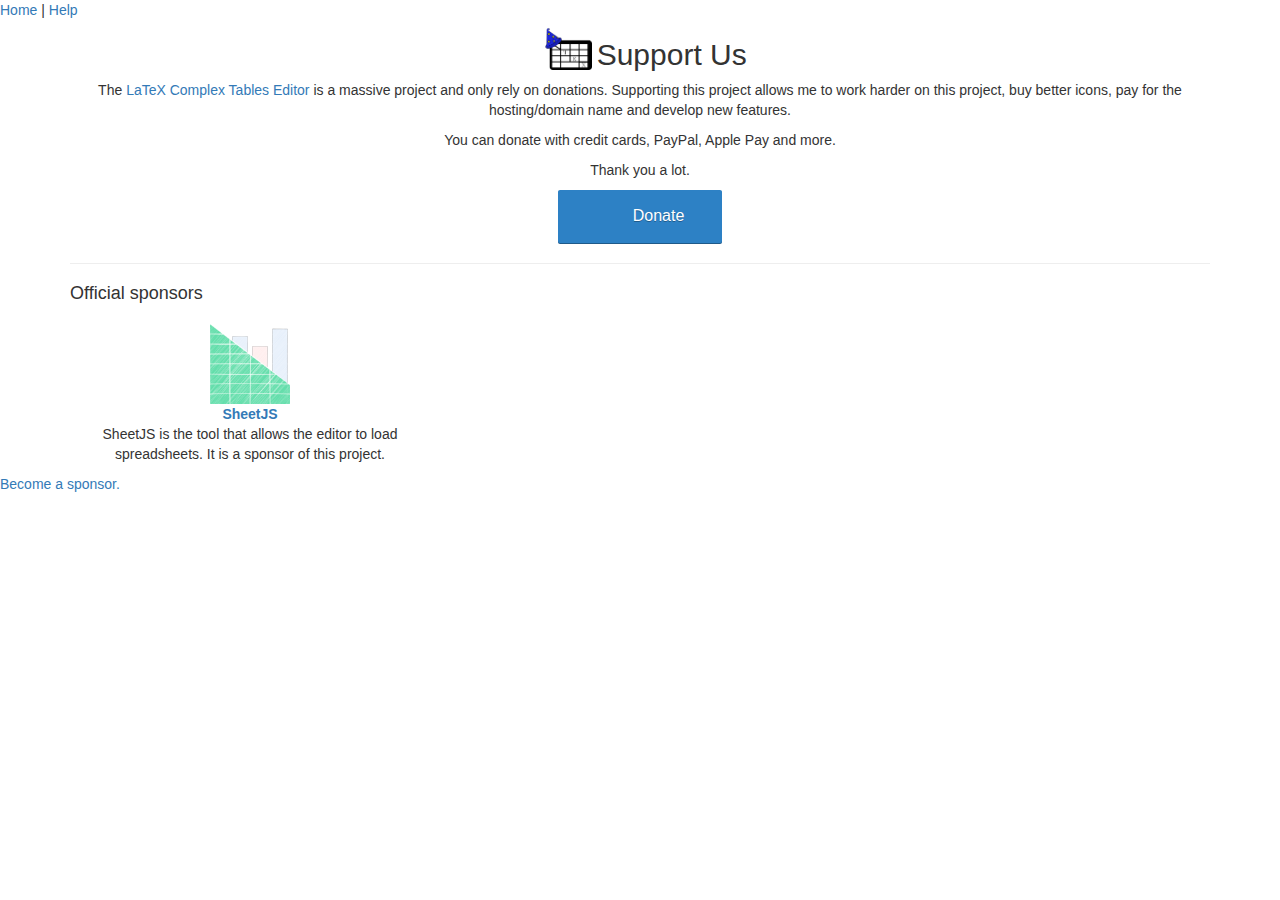
<file: src/v1/supportus.html>
<!doctype>
<html>
<head>
<meta name="viewport" content="width=device-width, initial-scale=1.0">
<meta charset="UTF-8"> 
	<title>Support Us | LaTeX Tables Editor</title>
	<link href="css/bootstrap.min.css" rel="stylesheet">
	<script type="text/javascript" src="js/jquery.min.js">
	</script>
	<script type="text/javascript" src="js/bootstrap.min.js">
	</script>
	<style>

	.way{
		margin:1rem;
		padding:1rem;
		background:whitesmoke;
		border-radius:15px;
		text-align:center;
		min-height:250px;
	}
	</style>
</head>
<body>
<div class="clearfix">
<div style="float:left"><a href="index.html">Home</a> | <a href="help.html">Help</a>
</div>
<div class="container">
<h1 class="text-center" style="height:50px;margin-bottom:10px;"><img src="logo.png" alt="Logo." height="50"><span style="
	font-size:30px;
	vertical-align:top;
	display:inline-block;
	line-height:70px;
	padding-left:5px;
">Support Us</span></h1>

<p class="text-center">The <a href="index.html">LaTeX Complex Tables Editor</a> is a massive project and only rely on donations. Supporting this project allows me to work harder on this project, buy better icons, pay for the hosting/domain name and develop new features.</p>
<p class="text-center">You can donate with credit cards, PayPal, Apple Pay and more.</p>
<p class="text-center">Thank you a lot.</p>
<p class="text-center"><a class="dbox-donation-button" href="https://donorbox.org/latex-tables-2018" style="background:#2d81c5 url(https://d1iczxrky3cnb2.cloudfront.net/red_logo.png) no-repeat 37px center; color: #fff;text-decoration: none;font-family: Verdana,sans-serif;display: inline-block;font-size: 16px;padding: 15px 38px 15px 75px; -webkit-border-radius: 2px; -moz-border-radius: 2px; border-radius: 2px; box-shadow: 0 1px 0 0 #1f5a89; text-shadow: 0 1px rgba(0, 0, 0, 0.3);" >Donate</a></p>

<hr>

<h4>Official sponsors</h4>

<div class="row">
<div class="col-md-4 text-center" style="padding:10px;"><div><a href="http://sheetjs.com"><img src="sponsors/sheetjs.png" width=80></a></div>
<div class="text-center"><strong><a href="http://sheetjs.com">SheetJS</a></strong></div>
<div class="text-center">SheetJS is the tool that allows the editor to load spreadsheets. It is a sponsor of this project.</div></div>
</div>
</div>
<a href="mailto:info@latex-tables.com">Become a sponsor.</a>
</div>
</body>
</html>
</file>
<file: src/css.css>
html{
			counter-reset:footnote;
		}
		/* Edge hack to have the good white-space value */
		@supports (-ms-ime-align:auto) {
			#c, .textarea-wrap {
				white-space: nowrap !important;
			}
		}
		#overlay{
			display:none;
			position:fixed;
			left:0;
			right:0;
			top:0;
			bottom:0;
			z-index:999999;
			cursor:grabbing;
		}
		#table-div-container{
			width:100%;
			overflow-x:auto;
		}
		#c{
			white-space: pre;
			overflow: auto;
			width:100%;
			height:20%;
			font-size:smaller;
			min-height:300px;
			font-family:monaco, "Lucida Console", Courier, monospace;
		}
		.textarea-wrap{
			white-space: pre;
			overflow: auto;
			font-family:monaco, "Lucida Console", Courier, monospace;
			font-size:smaller;
		}
		#worksheet-drop{
			padding:10px;
			margin:5px;
			border:3px dashed #333;
			background:whitesmoke;
			text-align:center;
		}
		#worksheet-drop input[type=file]{
			display:initial;
		}
		#worksheet-drop.dragover{
			border-color:#337ab7;
		}
		.glyphicon.glyphicon-dot:before {
		    content: "\25cf";
		}
		body.closedPanel #right-controler span{
			transform:rotate(90deg) scale(1.5);
		}
		body.closedPanel #right{
			right:calc(-300px + 1.2em);
		}
		body.closedPanel #left-panel{
			width:calc(100% - 1.2em);
		}
		#left-panel{
			float:left;
			width:calc(100% - 300px);
			transition:width 0.5s;
			padding-bottom:10px;
		}
		#right-controler{
			position:absolute;
			left:0;
			top:0;
			bottom:0;
			background-color:rgba(165,165,165,0.5);
			width:1.2em;
			display:flex;
			justify-content:center;
			align-items:center;
			vertical-align:middle
			height:100%;
			cursor:pointer;
		}
		#right-controler span{
			transform:rotate(-90deg) scale(1.5);
			transition:transform 0.5s;
		}
		.package{
			font-family:monospace;
		}
		#log hr{
			margin-top:5px;
			margin-bottom:5px;
			border-color:#ccc;
		}
		#log hr:first-of-type{
			border-width:2px;
		}
		.btn-import{
			width:100%;
			margin-top:2px;
			margin-bottom:2px;
			text-align:center;
		}
		#table {
			font-family: "Computer Modern", sans-serif;
			margin-top:4px;
			margin-bottom:4px;
			padding:0;
			border-collapse:collapse;
		}
		#table span.latex-equation{
			background:rgba(255, 112, 77, 0.3);
			font-family:monospace;
			padding:2px;
			margin:2px;
		}
		#table span.latex-equation::after,#table span.latex-equation::before{
			content:"$";
			margin-left:3px;
			margin-right:3px;
		}
		#table ul {
 		   padding-left:1.2em;
		}
		#create_table{
			border-collapse:separate;
			border-spacing:2px;
		}
		#create_table td{
			border:1px solid black;
			height:15px;
			width:15px;
		}
		#create_table td.selected{
			background:highlight;
		}
		#table td {
			margin: 0;
			color:#000;
		}
		body[data-view-editor] #table {
			border-collapse: collapse !important;
			border-spacing:0px !important;
		}

		body:not([data-view-editor]) #table td {
			border: 1px dotted lightgrey;
		}
		body[data-border-editor] #table-div-container{
			cursor:crosshair;
		}
		body[data-border-editor] #table td {
			border: 2px dotted lightgrey;
		}
		#table .outer {
			padding-left: 3px;
			padding-right: 3px;
		}

		nav {
			font-family: Helvetica;
		}

		.group {
			display: inline-block;
			border: 1px solid black;
			border-radius: 5px;
			padding: 2px;
		}
		.icon-underline{
			height:14px;
			width:14px;
			display:inline-block;
			background-size:14px 14px;
			background-image: url('underline.png');
			position:relative;
			top:2px;
		}


		#table td div[contenteditable] {
			display:inline-block;
			width:100%;
			min-height: 1em;
			min-width: 1ex;
			color:#000;
		}

		em em {
			font-style: normal;
		}
		body[data-border-editor] #table{
			touch-action:none;
		}
		body[data-border-editor] #table * {
			cursor: pointer !important;
		}
		body[data-border-editor] #table td {
			border-width:2px;
		}
		body[data-view-editor] #table * {
			cursor: default !important;
		}
		td[data-two-diagonals] {
			position: relative;
		}

		td[data-two-diagonals]:before,
		td[data-two-diagonals]::before {
			content: "";
			position: absolute;
			top: 33%;
			left: 0;
			color:inherit;
			right: 0;
			bottom: 0;
			z-index: -1;
			background: linear-gradient(to right top, rgba(255, 255, 255, 0) 0%, rgba(255, 255, 255, 0) 49.9%, currentcolor 50%, currentcolor 51%, rgba(255, 255, 255, 0) 51.1%, rgba(255, 255, 255, 0) 100%);
		}

		td[data-two-diagonals]:after,
		td[data-two-diagonals]::after {
			content: "";
			color:inherit;
			position: absolute;
			top: 0;
			left: 33%;
			right: 0;
			bottom: 0;
			z-index: -1;
			background: linear-gradient(to right top, rgba(255, 255, 255, 0) 0%, rgba(255, 255, 255, 0) 49.9%, currentcolor 50%, currentcolor 51%, rgba(255, 255, 255, 0) 51.1%, rgba(255, 255, 255, 0) 100%);
		}

		td[data-two-diagonals] div[contenteditable]:not(:last-child) {
			display: inline-block;
			width:auto !important;
		}

		td[data-align="l"] {
			text-align: left;
		}

		td[data-align="c"] {
			text-align: center;
		}

		td[data-align="r"] {
			text-align: right;
		}
		.tb-footnote:before, .tb-footnote::before{
			counter-increment:footnote;
			content:counter(footnote);
			vertical-align:super;
			font-size:xx-small;
		}
		#footnotes-txt{counter-reset:footnote-content;}
		.right-footnote-content > div:before, .right-footnote-content > div::before{
			counter-increment:footnote-content;
			content:counter(footnote-content);
		}
		.right-footnote-content{margin-top:3px;}
		.footnote-exp{
			font-size:xx-small;
			position:relative;
			top:-1.7ex;
		}
		#extract-div{
			height:auto;
			min-height:200px;
			margin-bottom:2px;
			max-height:300px;
			overflow:auto;
		}
		td[data-diagonal], #extract-div td[style*=mso-diagonal-down] {
			background-image: linear-gradient(to right top, rgba(255, 255, 255, 0) 0%, rgba(255, 255, 255, 0) 49.999%, currentcolor 50%, currentcolor 51%, rgba(255, 255, 255, 0) 51.0001%, rgba(255, 255, 255, 0) 100%);
		}
		td[data-diagonal][data-selected]{
			background-image: linear-gradient(to right top, rgba(50,151,253,0.5) 0%, rgba(50,151,253,0.5) 49.9%, currentcolor 50%, currentcolor 51%, rgba(50,151,253,0.5) 51.1%, rgba(50,151,253,0.5) 100%);
		}
		td[data-diagonal] div[contenteditable] {
			text-align: left;
			word-break: keep-all;
			white-space: nowrap;
			padding-right:50px;
		}

		td[data-diagonal] div[contenteditable]:first-child {
			padding-left:50px;
			padding-right:0;
			text-align: right !important;
		}

		#popup_new {
			z-index: 9999;
			background: white;
			position: fixed;
			background: white;
			top: 5%;
			left: 5%;
			right: 5%;
			bottom: 5%;
			padding: 5px;
			border: 1px solid gray;
			text-align: center;
			display: none;
		}


		#right {
			float:right;
			width:300px;
			position: fixed;
			top: 0;
			right: 0;
			margin:0;
			padding:0;
			background:#ddd;
			padding-left:1.25em;
			bottom:0;
			overflow-y:hidden;
			transition:right 0.5s;
		}
		#right-container{
			width:100%;
			height:100%;
			overflow-y:auto;
		}
		#tooltip-helper{
			position:absolute;
			display:none;
			background:white;
			border:1px solid silver;
			z-index:9900;
			padding:2px;
			box-shadow: 3px 3px 6px 0px rgba(204,204,204,0.8);
		}
		#properties,
		#borders {
			margin: 5px;
			background: whitesmoke;
			padding: 5px;
			border-radius:10px;
		}

		#properties h3,
		#borders h3 {
			margin: 0;
			border-bottom: 1px solid gray;
			text-align: center;
		}

		#right_cell h6,
		#borders h6 {
			margin: 0;
			padding-top: 2px;
			padding-bottom: 2px;
			margin-top: 3px;
			margin-bottom: 3px;
			border-top: 1px solid gray;
			border-bottom: 1px solid gray;
		}

		#latex_content {
			width: 100%;
		}
		/* Size of borders */
		body[data-border-editor] #table td[data-border-top^="trim"]::after,
		body[data-border-editor] #table td[data-border-bottom^="trim"]::after{
			border-width:2px !important;
		}
		body[data-border-editor] #table td[data-border-top]{
			border-width:2px !important;
		}
		body[data-border-editor] #table td[data-border-top="double"],
		body[data-border-editor] #table td[data-border-top="toprule"],
		body[data-border-editor] #table td[data-border-top="bottomrule"]{
			border-width:3px !important;
		}
		body[data-border-editor] #table td[data-border-bottom]{
			border-width:2px !important;
		}
		body[data-border-editor] #table td[data-border-bottom="double"],
		body[data-border-editor] #table td[data-border-bottom="toprule"],
		body[data-border-editor] #table td[data-border-bottom="bottomrule"]{
			border-width:3px !important;
		}
		body[data-border-editor] #table td[data-border-left]{
			border-width:2px !important;
		}
		body[data-border-editor] #table td[data-border-left="double"],
		body[data-border-editor] #table td[data-border-left="toprule"],
		body[data-border-editor] #table td[data-border-left="bottomrule"]{
			border-width:3px !important;
		}
		body[data-border-editor] #table td[data-border-right]{
			border-width:2px !important;
		}
		body[data-border-editor] #table td[data-border-right="double"],
		body[data-border-editor] #table td[data-border-right="toprule"],
		body[data-border-editor] #table td[data-border-right="bottomrule"]{
			border-width:3px !important;
		}
		/* List */

			/* Level 2 */
			#table :not(ul, li) > ul > li > ul > li::marker,
			#table :not(ul, li) > ul > ul > li::marker{
				content:"\2014";
			}
			#table :not(ul, li) > ul > ul li, :not(ul, li) > ul > li > ul li{padding-left:0.6ex;}
			

			/* Level 3 */
			#table :not(ul, li) > ul > ul > ul > li::marker
			{
				content:"\2217";
			}
			/* Level 4 */
			#table :not(ul, li) > ul > ul > ul > ul > li::marker
			{
				content:"\00B7";
			}


		/* Preview border draw */
		body[data-border-editor] #table td[data-border-preview~="top"]{
			border-top-color:red !important;
		}
		body[data-border-editor] #table td[data-border-preview~="bottom"]{
			border-bottom-color:red !important;
		}
		body[data-border-editor] #table td[data-border-preview~="left"]{
			border-left-color:red !important;
		}
		body[data-border-editor] #table td[data-border-preview~="right"]{
			border-right-color:red !important;
		}
		/* Trimmed borders */
		#table td[data-border-bottom^="trim"], #table td[data-border-top^="trim"]{
			position:relative;
		}
		#table td[data-border-bottom^="trim"]{
			border-bottom-style:none !important;
		}
		#table td[data-border-top^="trim"]{
			border-top-style:none !important;
		}
		#table td[data-border-bottom^="trim"]::after{
			content:" ";
			position:absolute;
			left:3px;
			right:3px;
			border-bottom:1px solid;
			bottom:-1px;
			border-bottom-color:inherit;			
		}
		#table td[data-border-bottom="trimfull"]::after,
		#table td[data-border-bottom="trimright"]::after{
			left:0;
		}
		#table td[data-border-bottom="trimfull"]::after,
		#table td[data-border-bottom="trimleft"]::after{
			right:0;
		}
		#table td[data-border-top^="trim"]::after{
			content:" ";
			position:absolute;
			left:3px;
			right:3px;
			border-top:1px solid;
			top:-1px;
			border-top-color:inherit;			
		}
		#table td[data-border-top="trimfull"]::after,
		#table td[data-border-top="trimright"]::after{
			left:0;
		}
		#table td[data-border-top="trimfull"]::after,
		#table td[data-border-top="trimleft"]::after{
			right:0;
		}
		/*
		#table td[data-border-bottom=""]
		#table td[data-border-bottom="trimfull"]{
			position:relative;
		}
		#table td[data-border-bottom="trimfull"]::after{
			  content:" ";
  			  position:absolute;
  			left:0.5em;
  			right:0.5em;
  			bottom:-1px;
  			border-bottom:0.5px solid black;
		}
		#table td[data-border-top="trimfull"]{
			position:relative;
		}
		#table td[data-border-top="trimfull"]::after{
			  content:" ";
  			  position:absolute;
  			left:0.5em;
  			right:0.5em;
  			top:-1px;
  			border-top:0.5px solid black;
		}
		*/
		#table td[data-border-left="trimfull"]{
			border-left:1px solid black !important;
		}
		#table td[data-border-right="trimfull"]{
			border-right:1px solid black !important;
		}
		// Booktabs
		#table tr[data-border-top="toprule"] td,
		#table td[data-border-top="toprule"] {
			padding-top: 0.65ex !important;
		}
		#table[data-booktabs] tr:first-child td {
			padding-top: 0.65ex !important;
		}
		#table[data-booktabs] tr:first-child{
			border-top: 2px solid black !important;
		}
		body[data-border-editor] #table[data-booktabs] tr:first-child{
			border-top: 3px solid black !important;
		}

		#table[data-booktabs] tr:last-child td {
			padding-bottom: 0.4ex;
			border-bottom: 2px solid black !important;
		}
		#table[data-booktabs] tr:last-child {
			border-bottom: 2px solid black !important;
		}

		body[data-border-editor] #table[data-booktabs] tr:last-child td {
			border-bottom: 3px solid black !important;
		}

		#table tr[data-border-bottom="midrule"] td,
		#table td[data-border-bottom="midrule"] {
			padding-bottom: 0.4ex;
		}


		#table tr[data-border-bottom="bottomrule"] td,
		#table td[data-border-bottom="bottomrule"] {
			padding-bottom: 0.4ex;
		}

		@supports (writing-mode: sideways-lr) {
			#table td[data-rotated] div[contenteditable]{
				writing-mode: sideways-lr;
			}
		}
		@supports not (writing-mode: sideways-lr) {
			#table td[data-rotated] div[contenteditable]{
				writing-mode: vertical-lr;
				transform: rotate(180deg);
			}
		}
		

		#table td[data-rotated="45"]:not([data-selected]) div[contenteditable],
		body[data-view-editor] #table td[data-rotated="45"] div[contenteditable] {
			transform: rotate(-45deg);
		}
		body:not([data-view-editor]) #table td[data-selected]{
			//overflow:hidden;
}
		body:not([data-view-editor]) #table td[data-selected] div.outer {
			//position:relative;
		}
		body:not([data-view-editor]) #table td[data-selected] div[contenteditable] {
			color:black;
		}

		#table td,
		#table tr{
			margin: 0;
			padding: 0;
		}
		.border-line{
			border-top:1px dashed black;
			transform-origin: top left;
			z-index:9999;
			display:none;
			position:absolute;
			width:100px;
			height:5px;
		}
		body:not([data-view-editor]) #table td[data-selected]:not([data-two-diagonals]):not([data-diagonal]) {
			background-image:linear-gradient(rgba(50,151,253,0.5),rgba(50,151,253,0.5));	
			height:auto !important;
		}
		.nav-latex{
			background-color:white;
			z-index:945;
			position:sticky;
			top:0;
			left:0;
			padding-top:3px;
		}
		/* Color Picker */
		#colorpicker-name{
			background-image:linear-gradient(to right, white, white 49.99%, black 50%);
			text-align:center;
			font-weight:bold;
			padding:1rem 0;
			font-size:150%;
		}
		.color-scheme{
			display:flex;
			flex-wrap:wrap;
			margin:5px 0;
		}
		.color-scheme > div{
			margin:2px;
			cursor:pointer;
			width:30px;
			height:30px;
			border:2px solid black;
		}
		.colorpicker-save-color{
			display:flex;
			flex-direction:column;
		}
		.colorpicker-save-color > span{
			font-weight:bold;
			font-size:130%;
			text-align:center;
		}
		.colorpicker-saved-color{
			position:relative;
		}
		.colorpicker-saved-color > div{
			position:absolute;
			top:-5px;
			right:-5px;
			background:#d00000;
			width:10px;
			color:#fff;
			height:10px;
			border-radius:50%;
			font-size:90%;
			text-align:center;
			line-height:10px;
			font-weight:bold;
		}
		.color-scheme > div:hover{
			border-color:gray;
		}
		#colorpicker-container{
			background-color:currentColor;
			padding:2rem 10rem;
		}
@keyframes highlight {
  0% {
    background: red
  }
  100% {
    background: none;
  }
}
#support-us.active{
	animation:highlight 1s;
}

/* Bootstrap submenus */
/* Source : https://stackoverflow.com/a/18024991/8022172 */

.dropdown-submenu {
    position:relative;
}
.dropdown-submenu>.dropdown-menu {
    top:0;
    left:100%;
    margin-top:-6px;
    margin-left:-1px;
    -webkit-border-radius:0 6px 6px 6px;
    -moz-border-radius:0 6px 6px 6px;
    border-radius:0 6px 6px 6px;
}
.dropdown-submenu:hover>.dropdown-menu {
    display:block;
}
.dropdown-submenu>a:after {
    display:block;
    content:" ";
    float:right;
    width:0;
    height:0;
    border-color:transparent;
    border-style:solid;
    border-width:5px 0 5px 5px;
    border-left-color:#cccccc;
    margin-top:5px;
    margin-right:-10px;
}
.dropdown-submenu:hover>a:after {
    border-left-color:#ffffff;
}
.dropdown-submenu.pull-left {
    float:none;
}
.dropdown-submenu.pull-left>.dropdown-menu {
    left:-100%;
    margin-left:10px;
    -webkit-border-radius:6px 0 6px 6px;
    -moz-border-radius:6px 0 6px 6px;
    border-radius:6px 0 6px 6px;
}
/* LaTeX Logo*/
.latex-logo{
	font-size:30px;
	vertical-align:top;
	display:inline-block;
	line-height:70px;
	padding-left:5px;
}
.latex-a{
	font-size: 75%;
    vertical-align: 0.45ex;
    margin-left: -0.36em;
    margin-right: -0.125em;
	text-transform:uppercase;
}
.latex-e{
display: inline-block;
    font-size: 87%;
    line-height: 0;
    text-transform: uppercase;
    vertical-align: -0.45ex;
margin-left:-0.15em;
margin-right:-0.07em;
}
/* Follow*/
.nav-latex .dropdown{
margin-bottom:4px;
}
.nav-latex a.dropdown-toggle{
padding:4px 4px;
border-radius:3px;
margin-bottom:12px;
}
.nav-latex a.dropdown-toggle:focus,.nav-latex a.dropdown-toggle:hover{
text-decoration:none;
background-color:#eee;
}
.return-to-desktop{
display:none;
}
#mobile-bottom-menu{
display:none;
bottom:0;
left:0;
right:0;
width:100%;
position:fixed;
background:white;
z-index:999;
text-align:center;
padding:0;
margin:0;
}
.mobile-row{
	display:table-row;
	width:100%;
	padding:0;
	margin:0;
}
.mobile-col, .mobile-col-xs{
	display:table-cell;
	margin:0;
	padding:12px;
	vertical-align:middle;
}
.mobile-col-xs{
width:25px;
}
.mobile-col{
width:calc((100% - 25px) / 2);
}
#mobile-bottom-menu .mobile-col, .mobile-col-xs{
	border-top:1px solid #ccc;
}
#mobile-bottom-menu .mobile-col.active{
background:green;
color:#fff;
}
#mobile-bottom-menu .mobile-row div:not(:first-child){
	border-left:1px solid #ccc;
}
@media (prefers-reduced-motion: reduce) {
	:root *{
		transition: none !important;
	}
}
@media (pointer: coarse) {
	html:not(.prevent-small) #mobile-bottom-menu, html.prevent-small #mobile-bottom-menu{
		display:table;
	}
	#left-panel{
		padding-bottom:80px;
	}
}
@media screen and (max-width: 700px) {
		html:not(.prevent-small) #mobile-bottom-menu{
			display:table;
		}
		html:not(.prevent-small) #left-panel{
			padding-bottom:80px;
		}
		html:not(.prevent-small) body #right-controler span{
			transform:rotate(180deg);
		}
		html:not(.prevent-small) body #right{
			width:1.2em;
		}
		html:not(.prevent-small) body #right-container{
			display:none;
		}
		html:not(.prevent-small) body #left-panel{
			width:calc(100% - 1.2em);
		}
		html:not(.prevent-small) body.closedPanel #right-controler span{
			transform:rotate(0deg);
		}
		html:not(.prevent-small) body.closedPanel #right{
			width:100%;
		}
		html:not(.prevent-small) body.closedPanel #right-container{
			display:block;
		}
		html:not(.prevent-small) body.closedPanel #left-panel{
			width:0px;
			display:none;
		}
		html:not(.prevent-small) .return-to-desktop{
			display:block;
		}
}
.toolbar-group-container{
	display:flex;
	border:1px dotted transparent;
	overflow-x:auto;
}
.toolbar-group-container:focus{
	border-color:#333;
}
.toolbar-group{
	display:flex;
	flex-direction:column;
	border-right: 1px solid rgb(204, 204, 204);
	padding-left:2px;
	padding-right:2px;
	min-width:-webkit-max-content;
	min-width:-moz-max-content;
	min-width:max-content;
}
.toolbar-groups{
	display:flex;
	transition:width 0.3s;
	flex-shrink:0;
	overflow-x:hidden;
}
.toolbar-group > :not(:last-child){
	flex-grow:1;
}
.toolbar-group:last-child{
	border-right:none;
}
.toolbar-groups .toolbar-group:last-child{
	border-right:1px solid rgb(204,204,204);
}
.toolbar-group .group-col, .toolbar-group .group-row{
	display:flex;
	flex-direction:column;
	list-style-type:none;
	padding:0;
	margin:0;
}
#font-backdrop{
	position:fixed;
	top:0;
	left:0;
	right:0;
	bottom:0;
	z-index:100;
	display:none;
	background:red;
}
#font-color-picker{
	z-index:9999
}
#font-color-picker table{
	border-collapse:separate;
	border-spacing:2px;
	text-align:center;
	font-size:0.6em;
	font-weight:bold;
}
#font-color-picker table td{
	width:12px;
	height:12px;
	border:1px solid black;
	cursor:pointer;
}
#font-color-picker table td:focus{
	border:1px dotted red;
}
.toolbar-group .group-col > *, .toolbar-group .group-row > *, .toolbar-group .dropdown > *{
	flex-grow:1;
}
.toolbar-group .dropdown{
	display:flex;
	margin:0;
}
.toolbar-group .group-row{
	flex-direction:row;
}
.toolbar-group button:not(.btn-caret):only-of-type > span:first-child{
	font-size:2.2rem;
}
.toolbar-group button:not(.btn-caret):only-of-type > *:last-child{
	font-size:1rem;
	padding-top:2px;
}
.toolbar-group button:not(.btn-caret):only-of-type > span{
	text-align:center;
	display:block;
}
.toolbar-group button:not(.btn-caret):only-of-type > img{
	display:block;
	margin:auto;
	width:2.5rem;
	height:2.5rem;
}
.toolbar-group button:not(.btn-caret):only-of-type > * + span:last-child{
	width:8ex;
	line-height:1rem;
}
.toolbar-group button:not(:only-of-type) img, .toolbar-group button:not(:only-of-type) > .glyphicon {
	font-size:1.4rem;
	width:1.4rem;
	height:1.4rem;
	margin-right:3px;
}
.toolbar-group select{
	padding:2px!important;
	height:20px!important;
	line-height:20px!important;
}
.toolbar-group button, .top-menu-btn{
	appearance:none;
	-webkit-appearance:none;
	-moz-appearance:none;
	-o-appearance:none;
	-ms-appearance:none;
	background:none;
	border:1px dotted transparent;
	cursor:pointer;
	outline:none;
	padding-left:1px;
	padding-right:1px;
	text-align:left;
	font-size:smaller;
	touch-action:manipulation;
	font-size:0.75em;
}
.cross-icon.glyphicon::before{
	display: inline-block;
	content: "";
	background-image: url("data:image/svg+xml,%3Csvg class='bi bi-x' width='1em' height='1em' viewBox='0 0 16 16' fill='rgba(170,0,0,0.7)' xmlns='http://www.w3.org/2000/svg'%3E%3Cpath fill-rule='evenodd' d='M11.854 4.146a.5.5 0 010 .708l-7 7a.5.5 0 01-.708-.708l7-7a.5.5 0 01.708 0z' clip-rule='evenodd'/%3E%3Cpath fill-rule='evenodd' d='M4.146 4.146a.5.5 0 000 .708l7 7a.5.5 0 00.708-.708l-7-7a.5.5 0 00-.708 0z' clip-rule='evenodd'/%3E%3C/svg%3E");
	background-repeat: no-repeat;
	background-size: 1.2em 1.2em;
	color: red;
	position: absolute;
	width: 1.2em;
	left:-0.1em;
	top:-0.1em;
	height: 1.2em;
}
.toolbar-group button:hover, .top-menu-btn:hover{
	background:#ddd;
}
.toolbar-group button.active, .top-menu-btn.active{
	background:#aaa;
}
.toolbar-group button:hover + button.btn-caret{
	background:#ddd;
	box-shadow:inset 0 3px 5px rgba(0,0,0,.05);
}
.toolbar-group button:active, .toolbar-group button:focus, .top-menu-btn:active, .top-menu-btn:focus{
	outline:none;
	//background:none;
	padding-left:1px;
	padding-right:1¸px;
}
.toolbar-group button:active, .toolbar-group button:focus, .top-menu-btn:active, .top-menu-btn:focus{
	background:#ccc;
}
.toolbar-group button.active:focus, .toolbar-group button.active:active{
	background:#999;
}
.toolbar-group button:focus, .top-menu-btn:focus{
	border-color:#333;
}
.toolbar-group > span{
	display:block;
	padding-left:4px;
	padding-right:4px;
	border-top:1px solid rgb(204, 204, 204);
	font-size:xx-small;
	text-align:center;
}
.footnote-exp{
	font-size: 1.1rem;
	position: relative;
	top: -2.3ex;
	left: -0.3ex;
}
#top-dropdown-menu, .top-dropdown-menu-element{
	font-size:0.8em;
}
#top-dropdown-menu img{
	width:1.2em;
	height:1.2em;
}
.top-menu-btn{
	display:inline-block;
}
#btn-group-btn-style{
	overflow-x:hidden;
	width:0;
	display:none;
}
#table{
counter-reset: table-row table-col;
counter-set: table-row -1;
}
#table tr:first-child td{
border:none;
text-align:center;
background:whitesmoke;
vertical-align:middle;
cursor:grab;
}
#table tr:first-child td::before{
content:counter(table-col, upper-alpha);
counter-increment:table-col;
}
#table tr:first-child td.moveTargetX{
	border-right:2px solid red;
}
body[data-view-editor] tr:first-child{
	display:none;
}
body:not([data-view-editor]) #table tr:not(:empty)::before{
	content:counter(table-row);
	counter-increment:table-row;
	min-width:2em;
	text-align:center;
	background:whitesmoke;
	display:table-cell;
	border-bottom:2px solid transparent !important;
	vertical-align:middle;
}
body:not([data-view-editor]) #table tr.moveTargetY:not(:empty)::before{
	border-bottom:2px solid red !important;
}
body:not([data-view-editor]) #table tr.moveTargetX:not(:empty):first-child::before{
	border-right:2px solid red;
}
body:not([data-view-editor]) #table tr:not(:empty):first-child::before{
	color:transparent;
	background:lightgray;
}
#table col::before{
	content:counter(table-col);
	counter-increment:table-col;
}
html #table[data-booktabs] tr:first-child{
	border-top:none !important;
}
html #table[data-booktabs] tr:first-child td{
	padding-top: 0 !important;
}
#table[data-booktabs] tr:nth-child(2) td{
	padding-top:0.65ex !important;
	border-top:2px solid black !important;
}
#table td{
	vertical-align:middle;
}
#table td[data-vertical-align="t"]{
	vertical-align:top;
}
#table td[data-vertical-align="b"]{
	vertical-align:bottom;
}
#table div[contenteditable]:focus{
	outline:1px dotted #222;
}

ins.adsbygoogle a {
    display: none !important;
}
ins.adsbygoogle[data-ad-status="unfilled"] a {
    display: block;
}

#page-content h2{
	font-size:2rem;
	padding-bottom:2.5rem;
	padding-top:2.5rem;
}
#page-content ul{
	list-style-type:square;
}
#page-content .thumbnail-description{
	font-size:3rem;
	text-align:center;
	padding:4rem 0;
}
</file>
<file: src/v1/css.css>
html{
			counter-reset:footnote;
		}
		/* Edge hack to have the good white-space value */
		@supports (-ms-ime-align:auto) {
			#c, .textarea-wrap {
				white-space: nowrap !important;
			}
		}
		#table-div-container{
			width:100%;
			overflow-x:auto;
		}
		#c{
			white-space: pre;
			overflow: auto;
			width:100%;
			height:20%;
			font-size:smaller;
			min-height:300px;
			font-family:monaco, "Lucida Console", Courier, monospace;
		}
		.textarea-wrap{
			white-space: pre;
			overflow: auto;
			font-family:monaco, "Lucida Console", Courier, monospace;
			font-size:smaller;
		}
		#worksheet-drop{
			padding:10px;
			margin:5px;
			border:3px dashed #333;
			background:whitesmoke;
			text-align:center;
		}
		#worksheet-drop input[type=file]{
			display:initial;
		}
		#worksheet-drop.dragover{
			border-color:#337ab7;
		}
		.glyphicon.glyphicon-dot:before {
		    content: "\25cf";
		}
		body.closedPanel #right-controler span{
			transform:rotate(180deg);
		}
		body.closedPanel #right{
			width:1.2em;
		}
		body.closedPanel #right-container{
			display:none;
		}
		body.closedPanel #left-panel{
			width:calc(100% - 1.2em);
		}
		#left-panel{
			float:left;
			width:calc(100% - 300px);
			padding-bottom:10px;
		}
		#right-controler{
			position:absolute;
			left:0;
			top:0;
			bottom:0;
			background-color:rgba(165,165,165,0.5);
			width:1.2em;
			//display:table;
			vertical-align:middle
			height:100%;
			cursor:pointer;
		}
		#right-controler span{
			position:absolute;
			top:calc(50% - 10px);
			padding:2px;
		}
		.package{
			font-family:monospace;
		}
		#log hr{
			margin-top:5px;
			margin-bottom:5px;
			border-color:#ccc;
		}
		#log hr:first-of-type{
			border-width:2px;
		}
		.btn-import{
			width:100%;
			margin-top:2px;
			margin-bottom:2px;
			text-align:center;
		}
		#table {
			font-family: "Computer Modern", sans-serif;
			margin-top:4px;
			margin-bottom:4px;
			padding:0;
			border-collapse:collapse;
		}
		#table span.latex-equation{
			background:rgba(255, 112, 77, 0.3);
			font-family:monospace;
			padding:2px;
			margin:2px;
		}
		#table span.latex-equation::after,#table span.latex-equation::before{
			content:"$";
			margin-left:3px;
			margin-right:3px;
		}
		#table ul {
 		   padding-left:1.2em;
		}
		#create_table{
			border-collapse:separate;
			border-spacing:2px;
		}
		#create_table td{
			border:1px solid black;
			height:15px;
			width:15px;
		}
		#create_table td.selected{
			background:highlight;
		}
		#table td {
			margin: 0;
			color:#000;
		}
		body[data-view-editor] #table {
			border-collapse: collapse !important;
			border-spacing:0px !important;
		}

		body:not([data-view-editor]) #table td {
			border: 1px dotted lightgrey;
		}
		body[data-border-editor] #table-div-container{
			cursor:crosshair;
		}
		body[data-border-editor] #table td {
			border: 2px dotted lightgrey;
		}
		#table .outer {
			padding-left: 3px;
			padding-right: 3px;
		}

		nav {
			font-family: Helvetica;
		}

		.group {
			display: inline-block;
			border: 1px solid black;
			border-radius: 5px;
			padding: 2px;
		}
		.icon-underline{
			height:14px;
			width:14px;
			display:inline-block;
			background-size:14px 14px;
			background-image: url('underline.png');
			position:relative;
			top:2px;
		}


		#table td div[contenteditable] {
			display:inline-block;
			width:100%;
			min-height: 1em;
			min-width: 1ex;
			color:#000;
		}

		em em {
			font-style: normal;
		}
		body[data-border-editor] #table{
			touch-action:none;
		}
		body[data-border-editor] #table * {
			cursor: pointer !important;
		}
		body[data-border-editor] #table td {
			border-width:2px;
		}
		body[data-view-editor] #table * {
			cursor: default !important;
		}
		td[data-two-diagonals] {
			position: relative;
		}

		td[data-two-diagonals]:before,
		td[data-two-diagonals]::before {
			content: "";
			position: absolute;
			top: 33%;
			left: 0;
			color:inherit;
			right: 0;
			bottom: 0;
			z-index: -1;
			background: linear-gradient(to right top, rgba(255, 255, 255, 0) 0%, rgba(255, 255, 255, 0) 49.9%, currentcolor 50%, currentcolor 51%, rgba(255, 255, 255, 0) 51.1%, rgba(255, 255, 255, 0) 100%);
		}

		td[data-two-diagonals]:after,
		td[data-two-diagonals]::after {
			content: "";
			color:inherit;
			position: absolute;
			top: 0;
			left: 33%;
			right: 0;
			bottom: 0;
			z-index: -1;
			background: linear-gradient(to right top, rgba(255, 255, 255, 0) 0%, rgba(255, 255, 255, 0) 49.9%, currentcolor 50%, currentcolor 51%, rgba(255, 255, 255, 0) 51.1%, rgba(255, 255, 255, 0) 100%);
		}

		td[data-two-diagonals] div[contenteditable]:not(:last-child) {
			display: inline-block;
			width:auto !important;
		}

		td[data-align="l"] {
			text-align: left;
		}

		td[data-align="c"] {
			text-align: center;
		}

		td[data-align="r"] {
			text-align: right;
		}
		.tb-footnote:before, .tb-footnote::before{
			counter-increment:footnote;
			content:counter(footnote);
			vertical-align:super;
			font-size:xx-small;
		}
		#footnotes-txt{counter-reset:footnote-content;}
		.right-footnote-content > div:before, .right-footnote-content > div::before{
			counter-increment:footnote-content;
			content:counter(footnote-content);
		}
		.right-footnote-content{margin-top:3px;}
		.footnote-exp{
			font-size:xx-small;
			position:relative;
			top:-1.7ex;
		}
		#extract-div{
			height:auto;
			min-height:200px;
			margin-bottom:2px;
			max-height:300px;
			overflow:auto;
		}
		td[data-diagonal], #extract-div td[style*=mso-diagonal-down] {
			background-image: linear-gradient(to right top, rgba(255, 255, 255, 0) 0%, rgba(255, 255, 255, 0) 49.999%, currentcolor 50%, currentcolor 51%, rgba(255, 255, 255, 0) 51.0001%, rgba(255, 255, 255, 0) 100%);
		}
		td[data-diagonal][data-selected]{
			background-image: linear-gradient(to right top, rgba(50,151,253,0.5) 0%, rgba(50,151,253,0.5) 49.9%, currentcolor 50%, currentcolor 51%, rgba(50,151,253,0.5) 51.1%, rgba(50,151,253,0.5) 100%);
		}
		td[data-diagonal] div[contenteditable] {
			text-align: left;
			word-break: keep-all;
			white-space: nowrap;
			padding-right:50px;
		}

		td[data-diagonal] div[contenteditable]:first-child {
			padding-left:50px;
			padding-right:0;
			text-align: right !important;
		}

		body:not([data-view-editor]) #table td[data-rotated]:not([data-selected]) div.outer {
			display:table-cell;
			height:100%;
		}

		#popup_new {
			z-index: 9999;
			background: white;
			position: fixed;
			background: white;
			top: 5%;
			left: 5%;
			right: 5%;
			bottom: 5%;
			padding: 5px;
			border: 1px solid gray;
			text-align: center;
			display: none;
		}


		#right {
			float:right;
			width:300px;
			position: fixed;
			top: 0;
			right: 0;
			margin:0;
			padding:0;
			background:#ddd;
			padding-left:1.25em;
			bottom:0;
			overflow-y:hidden;
		}
		#right-container{
			width:100%;
			height:100%;
			overflow-y:auto;
		}

		#properties,
		#borders {
			margin: 5px;
			background: whitesmoke;
			padding: 5px;
			border-radius:10px;
		}

		#properties h3,
		#borders h3 {
			margin: 0;
			border-bottom: 1px solid gray;
			text-align: center;
		}

		#right_cell h6,
		#borders h6 {
			margin: 0;
			padding-top: 2px;
			padding-bottom: 2px;
			margin-top: 3px;
			margin-bottom: 3px;
			border-top: 1px solid gray;
			border-bottom: 1px solid gray;
		}

		#latex_content {
			width: 100%;
		}
		/* Size of borders */
		body[data-border-editor] #table td[data-border-top]{
			border-width:2px !important;
		}
		body[data-border-editor] #table td[data-border-top="double"],
		body[data-border-editor] #table td[data-border-top="toprule"],
		body[data-border-editor] #table td[data-border-top="bottomrule"]{
			border-width:3px !important;
		}
		body[data-border-editor] #table td[data-border-bottom]{
			border-width:2px !important;
		}
		body[data-border-editor] #table td[data-border-bottom="double"],
		body[data-border-editor] #table td[data-border-bottom="toprule"],
		body[data-border-editor] #table td[data-border-bottom="bottomrule"]{
			border-width:3px !important;
		}
		body[data-border-editor] #table td[data-border-left]{
			border-width:2px !important;
		}
		body[data-border-editor] #table td[data-border-left="double"],
		body[data-border-editor] #table td[data-border-left="toprule"],
		body[data-border-editor] #table td[data-border-left="bottomrule"]{
			border-width:3px !important;
		}
		body[data-border-editor] #table td[data-border-right]{
			border-width:2px !important;
		}
		body[data-border-editor] #table td[data-border-right="double"],
		body[data-border-editor] #table td[data-border-right="toprule"],
		body[data-border-editor] #table td[data-border-right="bottomrule"]{
			border-width:3px !important;
		}
		/* Preview border draw */
		body[data-border-editor] #table td[data-border-preview~="top"]{
			border-top-color:red !important;
		}
		body[data-border-editor] #table td[data-border-preview~="bottom"]{
			border-bottom-color:red !important;
		}
		body[data-border-editor] #table td[data-border-preview~="left"]{
			border-left-color:red !important;
		}
		body[data-border-editor] #table td[data-border-preview~="right"]{
			border-right-color:red !important;
		}
		/* Trimmed borders */
		#table td[data-border-bottom^="trim"], #table td[data-border-top^="trim"]{
			position:relative;
		}
		#table td[data-border-bottom^="trim"]{
			border-bottom-style:none !important;
		}
		#table td[data-border-top^="trim"]{
			border-top-style:none !important;
		}
		#table td[data-border-bottom^="trim"]::after{
			content:" ";
			position:absolute;
			left:3px;
			right:3px;
			border-bottom:1px solid;
			bottom:-1px;
			border-bottom-color:inherit;			
		}
		#table td[data-border-bottom="trimfull"]::after,
		#table td[data-border-bottom="trimright"]::after{
			left:0;
		}
		#table td[data-border-bottom="trimfull"]::after,
		#table td[data-border-bottom="trimleft"]::after{
			right:0;
		}
		#table td[data-border-top^="trim"]::after{
			content:" ";
			position:absolute;
			left:3px;
			right:3px;
			border-top:1px solid;
			top:-1px;
			border-top-color:inherit;			
		}
		#table td[data-border-top="trimfull"]::after,
		#table td[data-border-top="trimright"]::after{
			left:0;
		}
		#table td[data-border-top="trimfull"]::after,
		#table td[data-border-top="trimleft"]::after{
			right:0;
		}
		/*
		#table td[data-border-bottom=""]
		#table td[data-border-bottom="trimfull"]{
			position:relative;
		}
		#table td[data-border-bottom="trimfull"]::after{
			  content:" ";
  			  position:absolute;
  			left:0.5em;
  			right:0.5em;
  			bottom:-1px;
  			border-bottom:0.5px solid black;
		}
		#table td[data-border-top="trimfull"]{
			position:relative;
		}
		#table td[data-border-top="trimfull"]::after{
			  content:" ";
  			  position:absolute;
  			left:0.5em;
  			right:0.5em;
  			top:-1px;
  			border-top:0.5px solid black;
		}
		*/
		#table td[data-border-left="trimfull"]{
			border-left:1px solid black !important;
		}
		#table td[data-border-right="trimfull"]{
			border-right:1px solid black !important;
		}
		// Booktabs
		#table tr[data-border-top="toprule"] td,
		#table td[data-border-top="toprule"] {
			padding-top: 0.65ex !important;
		}
		#table[data-booktabs] tr:first-child td {
			padding-top: 0.65ex !important;
		}
		#table[data-booktabs] tr:first-child{
			border-top: 2px solid black !important;
		}
		body[data-border-editor] #table[data-booktabs] tr:first-child{
			border-top: 3px solid black !important;
		}

		#table[data-booktabs] tr:last-child td {
			padding-bottom: 0.4ex;
			border-bottom: 2px solid black !important;
		}
		#table[data-booktabs] tr:last-child {
			border-bottom: 2px solid black !important;
		}

		body[data-border-editor] #table[data-booktabs] tr:last-child td {
			border-bottom: 3px solid black !important;
		}

		#table tr[data-border-bottom="midrule"] td,
		#table td[data-border-bottom="midrule"] {
			padding-bottom: 0.4ex;
		}


		#table tr[data-border-bottom="bottomrule"] td,
		#table td[data-border-bottom="bottomrule"] {
			padding-bottom: 0.4ex;
		}


		#table td[data-rotated]:not([data-selected]) div[contenteditable],
		body[data-view-editor] #table td[data-rotated] div[contenteditable] {
			transform: rotate(-90deg);
		}
		
		body:not([data-view-editor]) #table td[data-selected]{
			//overflow:hidden;
}
		body:not([data-view-editor]) #table td[data-selected] div.outer {
			//position:relative;
		}
		body:not([data-view-editor]) #table td[data-selected] div[contenteditable] {
			color:black;
		}

		#table td,
		#table tr{
			margin: 0;
			padding: 0;
		}
		.border-line{
			border-top:1px dashed black;
			transform-origin: top left;
			z-index:9999;
			display:none;
			position:absolute;
			width:100px;
			height:5px;
		}
		body:not([data-view-editor]) #table td[data-selected]:not([data-two-diagonals]):not([data-diagonal]) {
			background-image:linear-gradient(rgba(50,151,253,0.5),rgba(50,151,253,0.5));	
			height:auto !important;
		}
		.nav-latex{
			background-color:white;
			z-index:945;
			position:sticky;
			top:0;
			left:0;
			padding-top:3px;
		}
		/* Color Picker */
		#colorpicker-name{
			background-image:linear-gradient(to right, white, white 49.99%, black 50%);
			text-align:center;
			font-weight:bold;
			padding:1rem 0;
			font-size:150%;
		}
		.color-scheme{
			display:flex;
			flex-wrap:wrap;
			margin:5px 0;
		}
		.color-scheme > div{
			margin:2px;
			cursor:pointer;
			width:30px;
			height:30px;
			border:2px solid black;
		}
		.color-scheme > div:hover{
			border-color:gray;
		}
		#colorpicker-container{
			background-color:currentColor;
			padding:2rem 10rem;
		}
@keyframes highlight {
  0% {
    background: red
  }
  100% {
    background: none;
  }
}
#support-us.active{
	animation:highlight 1s;
}

/* Bootstrap submenus */
/* Source : https://stackoverflow.com/a/18024991/8022172 */

.dropdown-submenu {
    position:relative;
}
.dropdown-submenu>.dropdown-menu {
    top:0;
    left:100%;
    margin-top:-6px;
    margin-left:-1px;
    -webkit-border-radius:0 6px 6px 6px;
    -moz-border-radius:0 6px 6px 6px;
    border-radius:0 6px 6px 6px;
}
.dropdown-submenu:hover>.dropdown-menu {
    display:block;
}
.dropdown-submenu>a:after {
    display:block;
    content:" ";
    float:right;
    width:0;
    height:0;
    border-color:transparent;
    border-style:solid;
    border-width:5px 0 5px 5px;
    border-left-color:#cccccc;
    margin-top:5px;
    margin-right:-10px;
}
.dropdown-submenu:hover>a:after {
    border-left-color:#ffffff;
}
.dropdown-submenu.pull-left {
    float:none;
}
.dropdown-submenu.pull-left>.dropdown-menu {
    left:-100%;
    margin-left:10px;
    -webkit-border-radius:6px 0 6px 6px;
    -moz-border-radius:6px 0 6px 6px;
    border-radius:6px 0 6px 6px;
}
/* LaTeX Logo*/
.latex-logo{
	font-size:30px;
	vertical-align:top;
	display:inline-block;
	line-height:70px;
	padding-left:5px;
}
.latex-a{
	font-size: 75%;
    vertical-align: 0.45ex;
    margin-left: -0.36em;
    margin-right: -0.125em;
	text-transform:uppercase;
}
.latex-e{
display: inline-block;
    font-size: 87%;
    line-height: 0;
    text-transform: uppercase;
    vertical-align: -0.45ex;
margin-left:-0.15em;
margin-right:-0.07em;
}
/* Follow*/
.nav-latex .dropdown{
margin-bottom:4px;
}
.nav-latex a.dropdown-toggle{
padding:4px 4px;
border-radius:3px;
margin-bottom:12px;
}
.nav-latex a.dropdown-toggle:focus,.nav-latex a.dropdown-toggle:hover{
text-decoration:none;
background-color:#eee;
}
.return-to-desktop{
display:none;
}
#mobile-bottom-menu{
display:none;
bottom:0;
left:0;
right:0;
width:100%;
position:fixed;
background:white;
z-index:999;
text-align:center;
padding:0;
margin:0;
}
.mobile-row{
	display:table-row;
	width:100%;
	padding:0;
	margin:0;
}
.mobile-col, .mobile-col-xs{
	display:table-cell;
	margin:0;
	padding:12px;
	vertical-align:middle;
}
.mobile-col-xs{
width:25px;
}
.mobile-col{
width:calc((100% - 25px) / 2);
}
#mobile-bottom-menu .mobile-col, .mobile-col-xs{
	border-top:1px solid #ccc;
}
#mobile-bottom-menu .mobile-col.active{
background:green;
color:#fff;
}
#mobile-bottom-menu .mobile-row div:not(:first-child){
	border-left:1px solid #ccc;
}
@media (pointer: coarse) {
	html:not(.prevent-small) #mobile-bottom-menu, html.prevent-small #mobile-bottom-menu{
		display:table;
	}
	#left-panel{
		padding-bottom:80px;
	}
}
@media screen and (max-width: 700px) {
		html:not(.prevent-small) #mobile-bottom-menu{
			display:table;
		}
		html:not(.prevent-small) #left-panel{
			padding-bottom:80px;
		}
		html:not(.prevent-small) body #right-controler span{
			transform:rotate(180deg);
		}
		html:not(.prevent-small) body #right{
			width:1.2em;
		}
		html:not(.prevent-small) body #right-container{
			display:none;
		}
		html:not(.prevent-small) body #left-panel{
			width:calc(100% - 1.2em);
		}
		html:not(.prevent-small) body.closedPanel #right-controler span{
			transform:rotate(0deg);
		}
		html:not(.prevent-small) body.closedPanel #right{
			width:100%;
		}
		html:not(.prevent-small) body.closedPanel #right-container{
			display:block;
		}
		html:not(.prevent-small) body.closedPanel #left-panel{
			width:0px;
			display:none;
		}
		html:not(.prevent-small) .return-to-desktop{
			display:block;
		}
}
</file>
